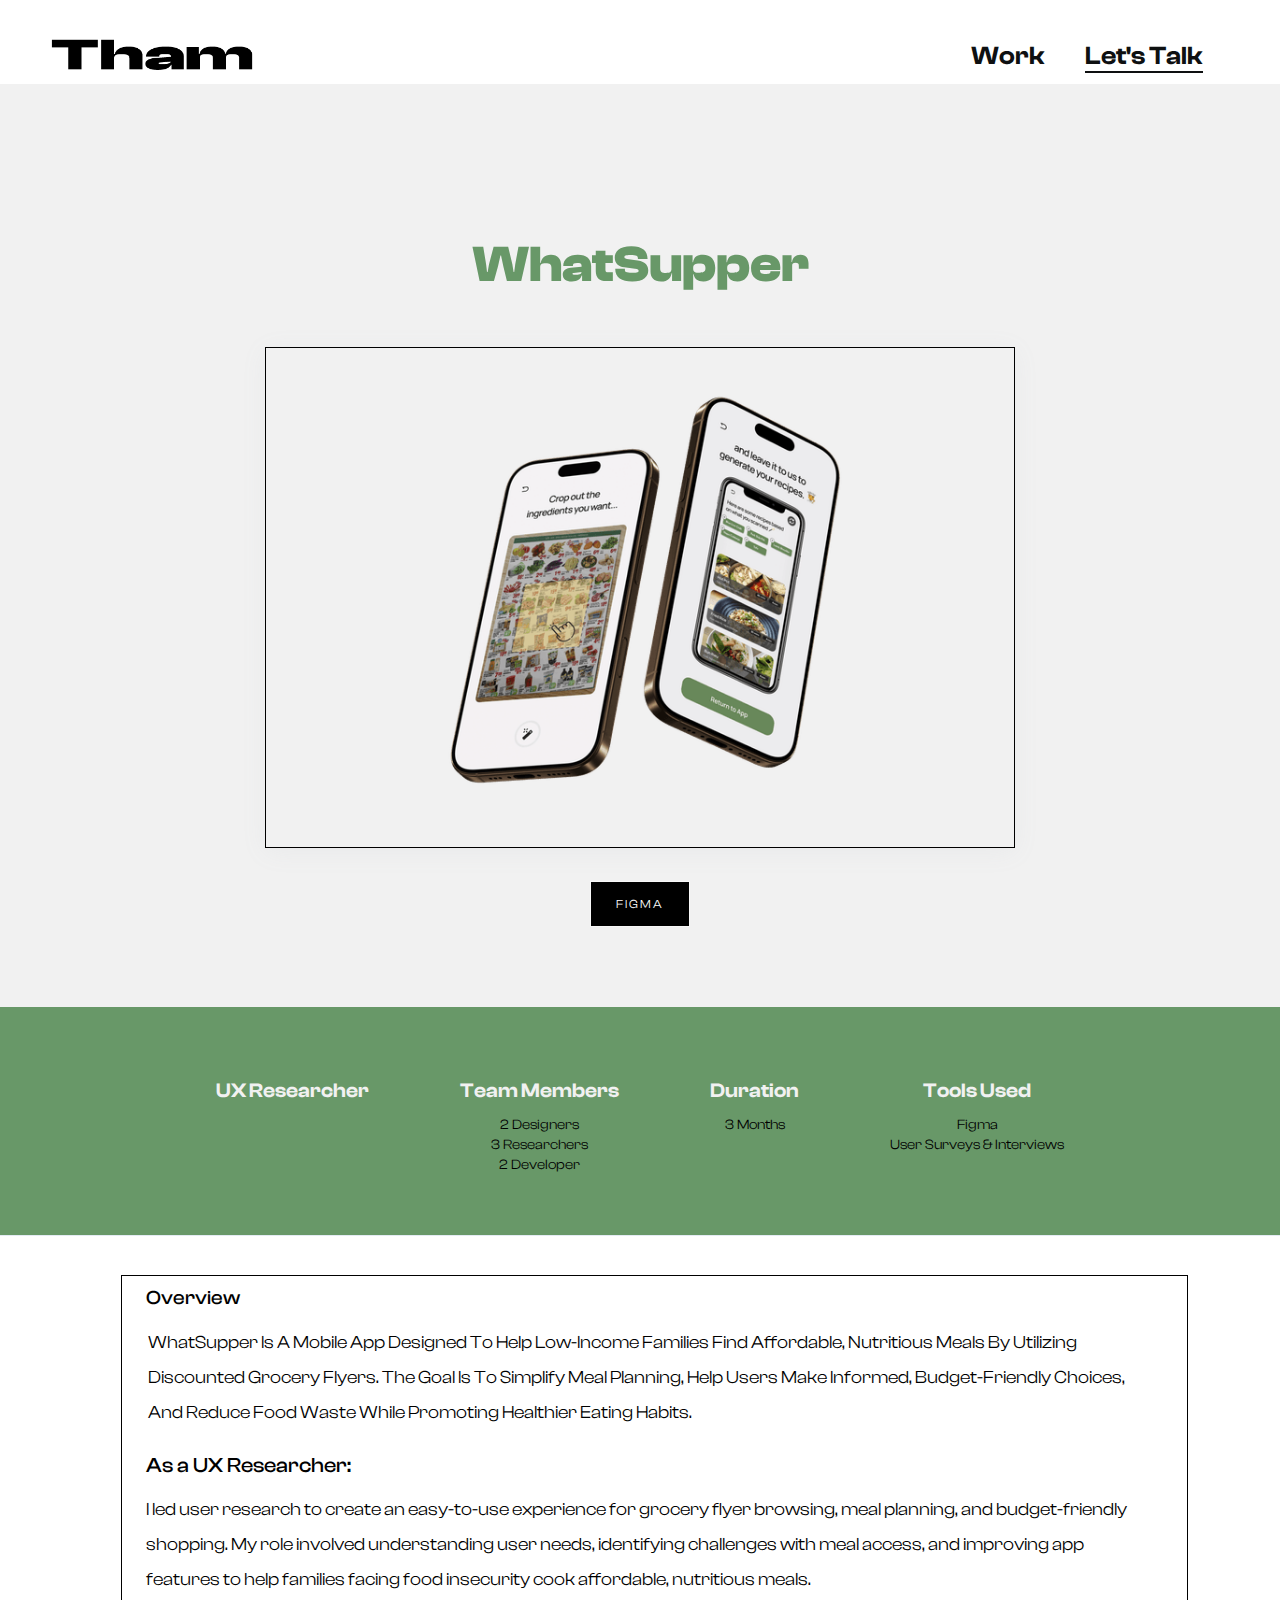
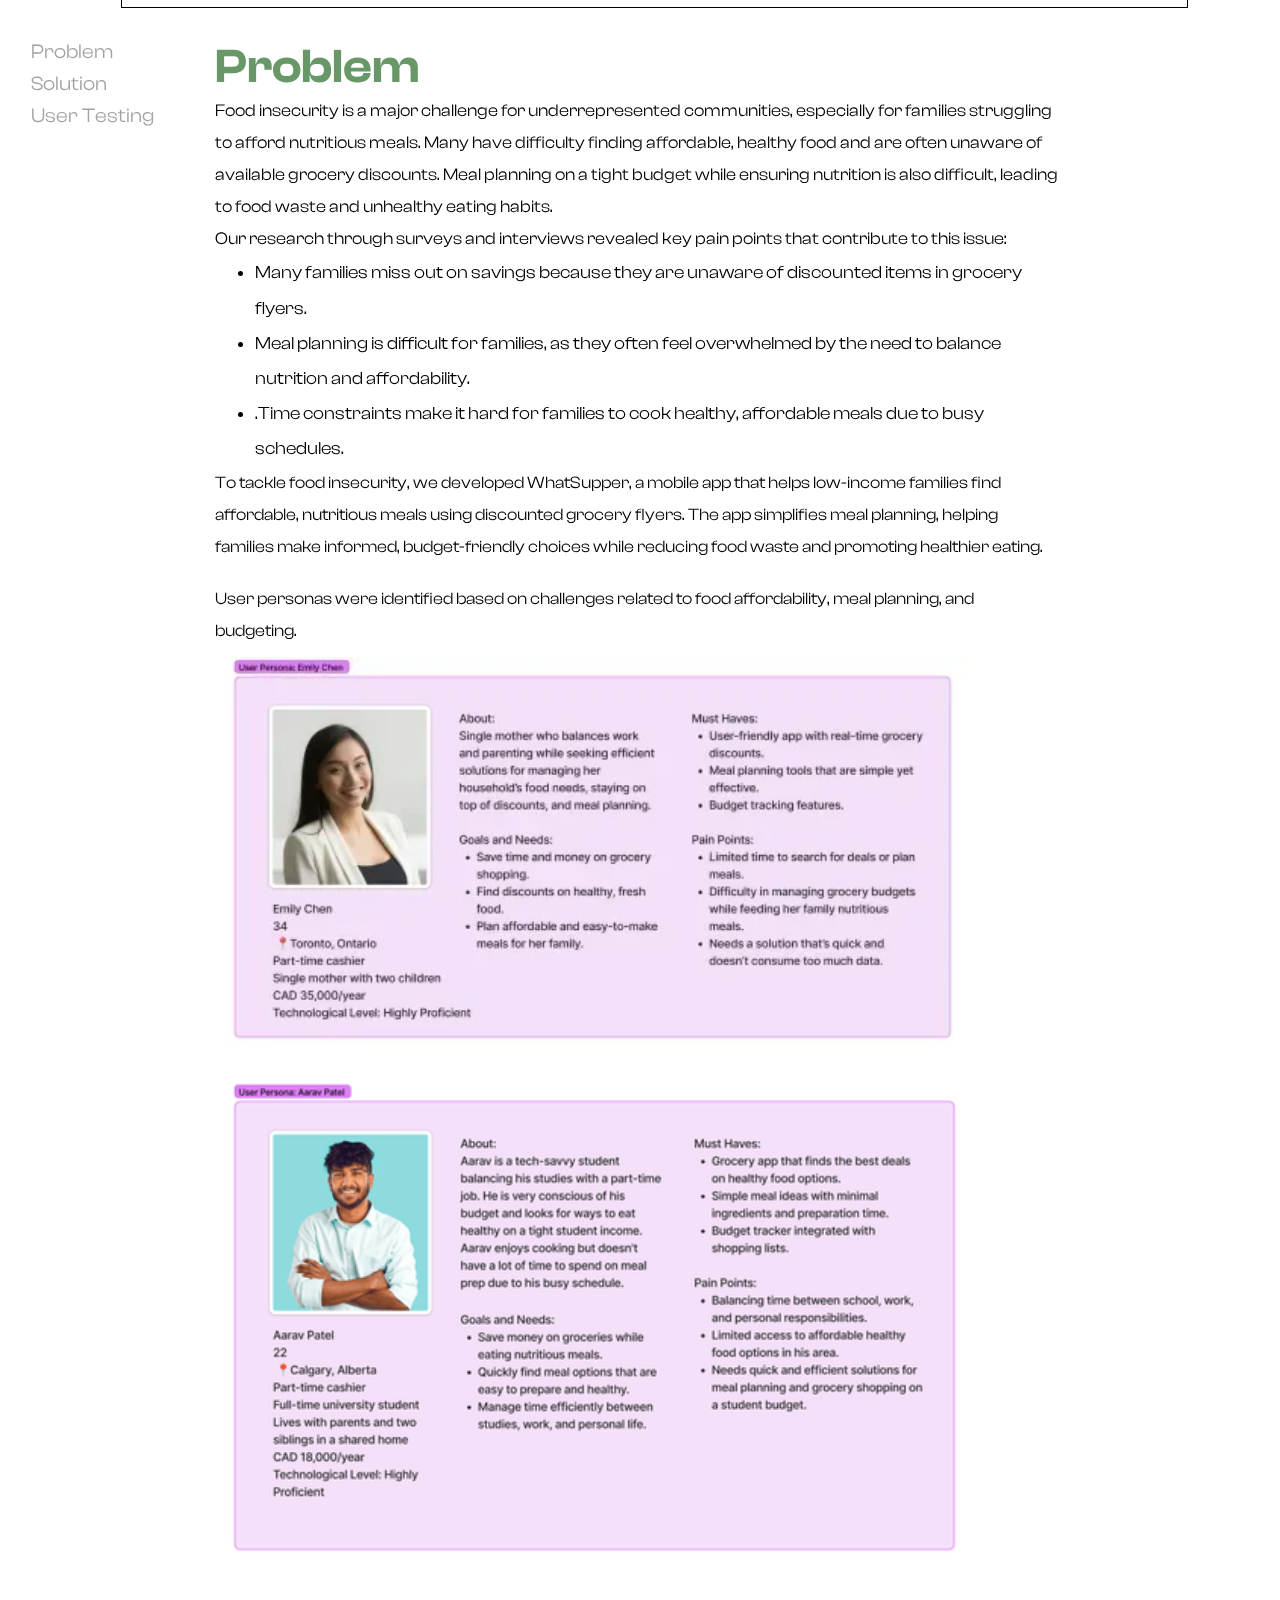
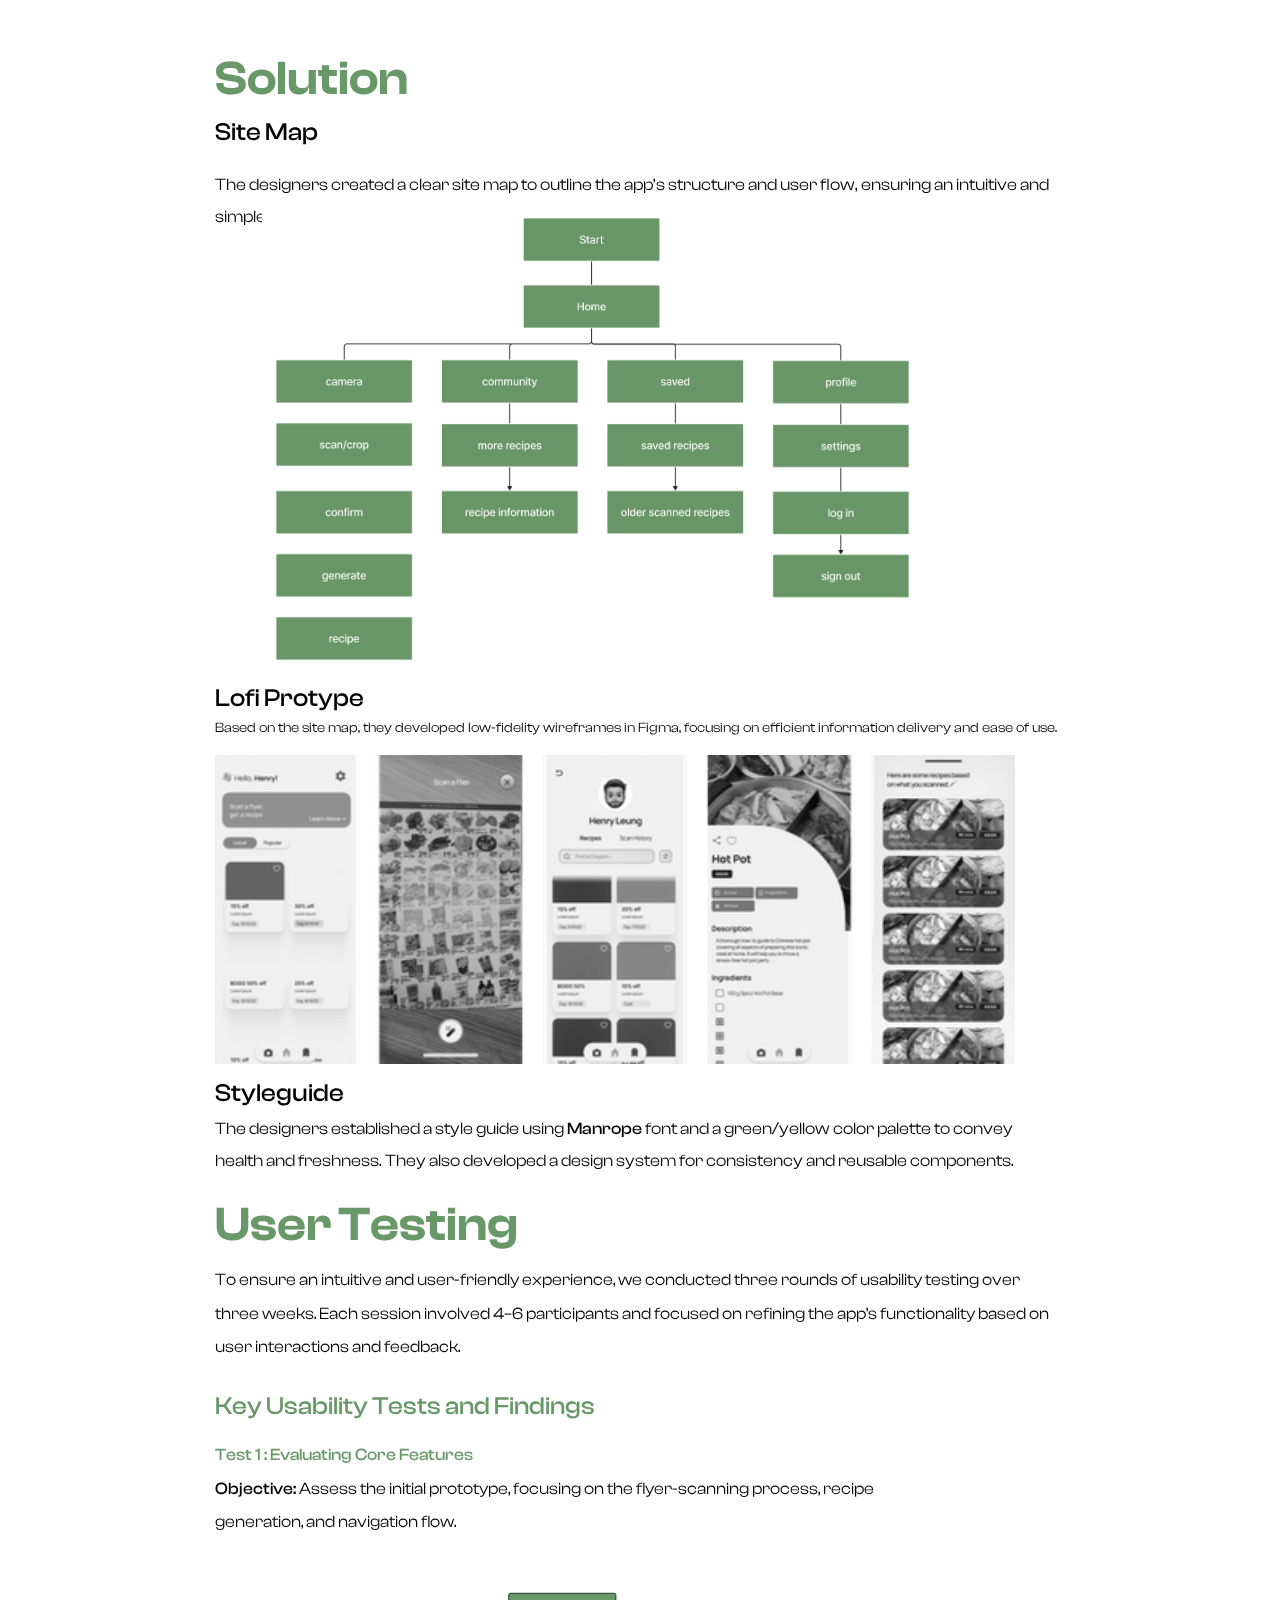
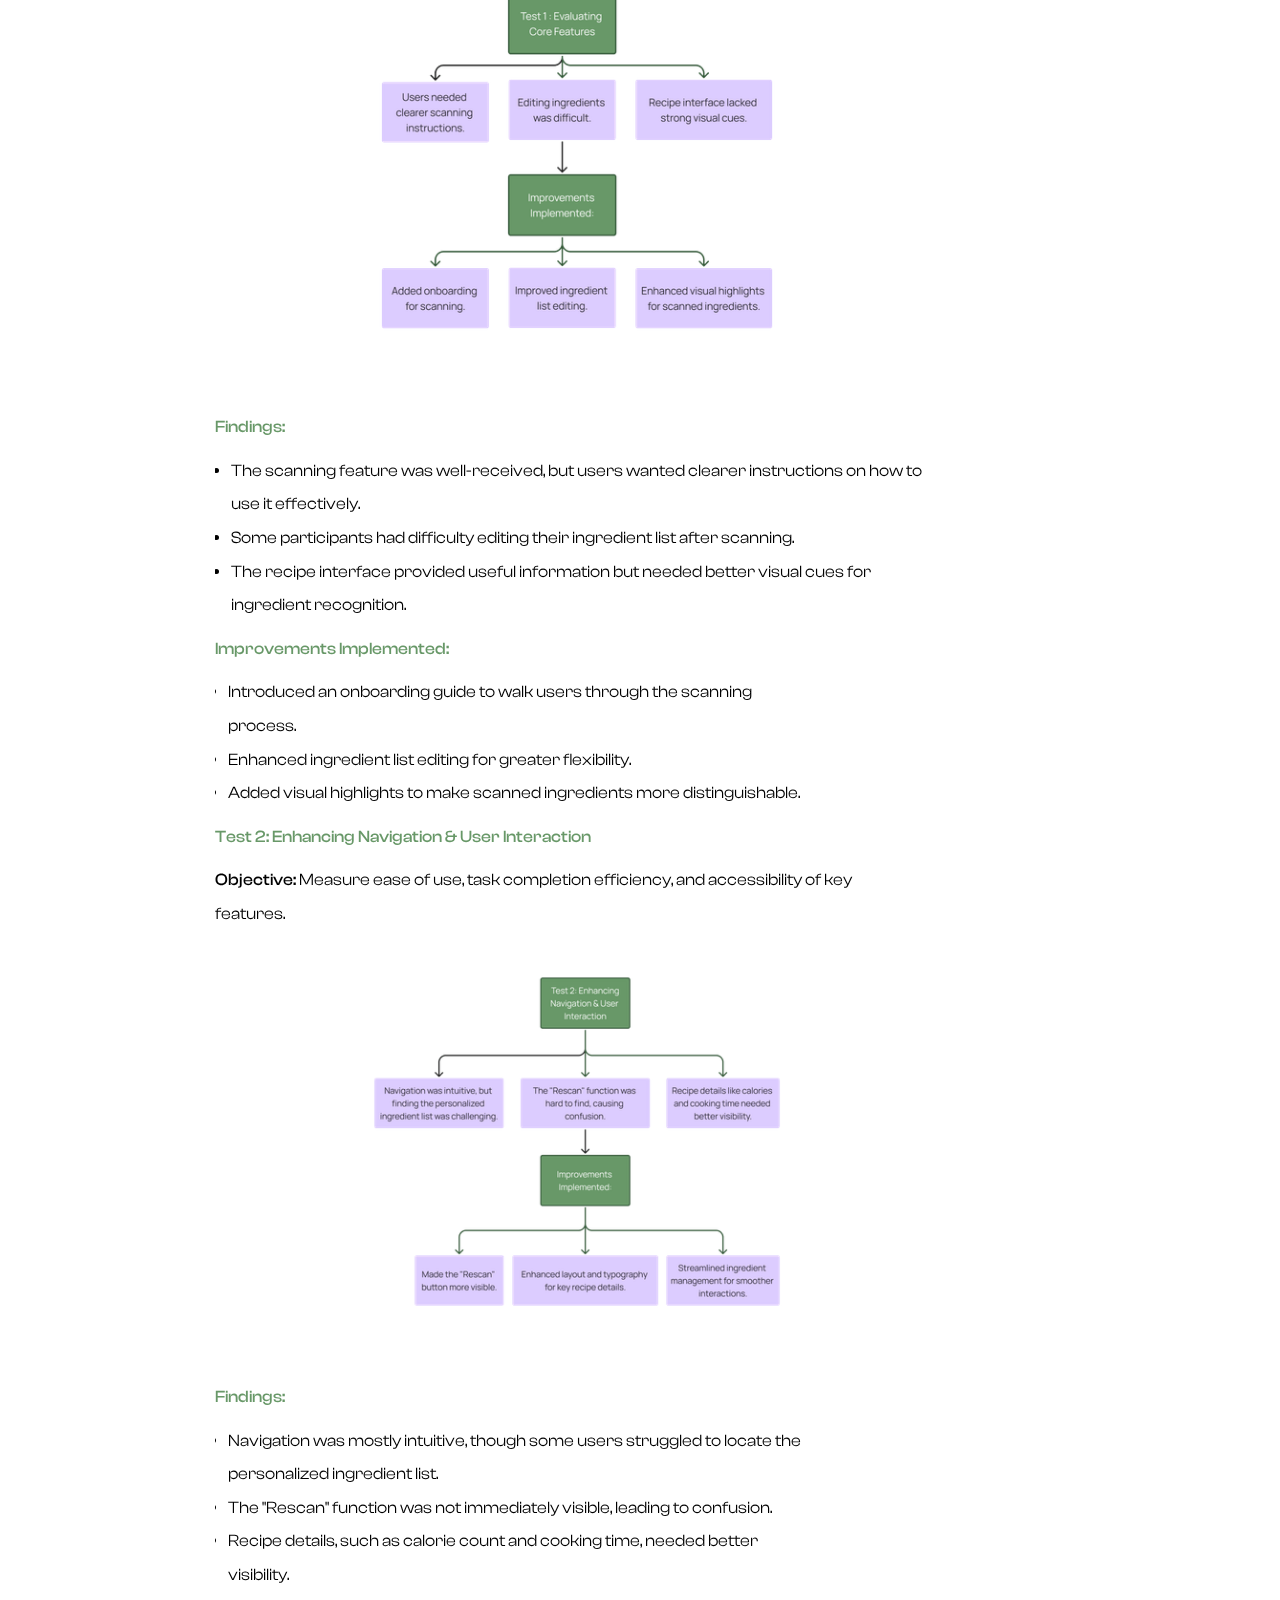
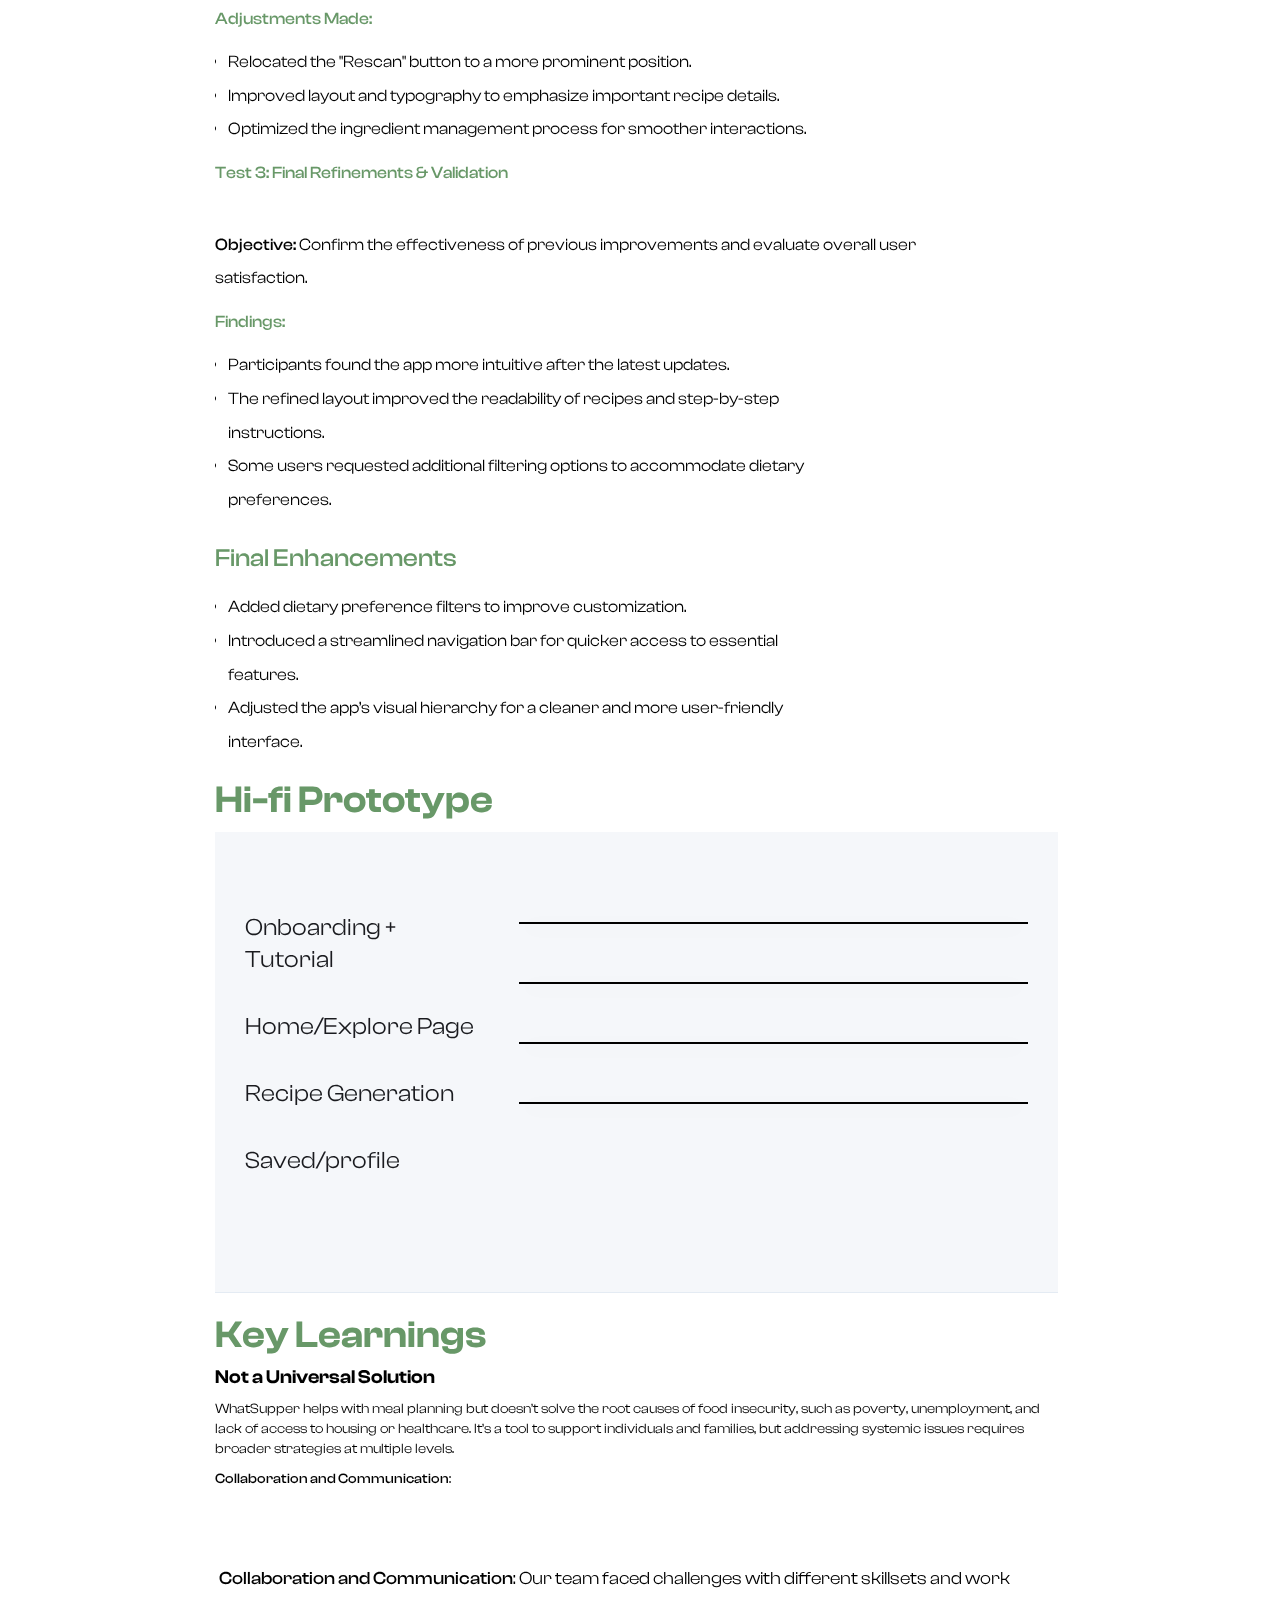
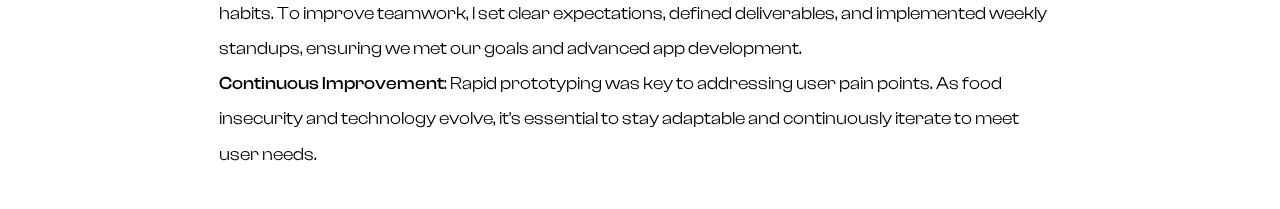
<file: work.html>
<!DOCTYPE html><!--  This site was created in Webflow. https://webflow.com  --><!--  Last Published: Mon Mar 03 2025 11:00:14 GMT+0000 (Coordinated Universal Time)  -->
<html data-wf-page="67a1028c00b654e153086288" data-wf-site="66075409949be0fabb4bc057">
<head>
  <meta charset="utf-8">
  <title>Work</title>
  <meta content="Work" property="og:title">
  <meta content="Work" property="twitter:title">
  <meta content="width=device-width, initial-scale=1" name="viewport">
  <meta content="Webflow" name="generator">
  <link href="css/normalize.css" rel="stylesheet" type="text/css">
  <link href="css/webflow.css" rel="stylesheet" type="text/css">
  <link href="css/thamashas-portfolio.webflow.css" rel="stylesheet" type="text/css">
  <script type="text/javascript">!function(o,c){var n=c.documentElement,t=" w-mod-";n.className+=t+"js",("ontouchstart"in o||o.DocumentTouch&&c instanceof DocumentTouch)&&(n.className+=t+"touch")}(window,document);</script>
  <link href="images/favicon.png" rel="shortcut icon" type="image/x-icon">
  <link href="images/webclip.png" rel="apple-touch-icon">
</head>
<body class="body">
  <header class="navbar-small">
    <div id="w-node-d19d9fc4-e8e2-bfbe-53c2-2a069aea9436-9aea9435" class="navbar-small-left">
      <a href="index.html" class="navbar-logo w-inline-block"><img width="203" height="Auto" alt="" src="images/Asset-72x.webp" loading="eager" class="navbar-logo-image"></a>
    </div>
    <div id="w-node-d19d9fc4-e8e2-bfbe-53c2-2a069aea9439-9aea9435" class="navbar-small-right">
      <nav class="navbar-small-menu">
        <a href="#Work-Section" class="navbar-menu-item w-inline-block">
          <div class="navbar-item-line"></div>
          <div class="navbar-menu-item-text">Work</div>
        </a>
        <a href="#" class="navbar-menu-item w-inline-block">
          <div class="navbar-item-line"></div>
        </a>
      </nav>
      <a href="lets-talk.html" class="button-text w-inline-block">
        <div class="button-text-inner">
          <div class="button-text-text">Let&#x27;s Talk</div>
          <div class="button-text-line"></div>
        </div>
      </a>
    </div>
  </header>
  <header class="header"></header>
  <section class="hero-stack">
    <div class="container-40">
      <div class="hero-wrapper-two">
        <h1 class="heading-50">WhatSupper</h1><img src="images/scene-with-iphone-16-pro-mockups-v1-front-vew.png" loading="lazy" sizes="(max-width: 479px) 94vw, (max-width: 767px) 95vw, (max-width: 991px) 92vw, 750px" srcset="images/scene-with-iphone-16-pro-mockups-v1-front-vew-p-500.png 500w, images/scene-with-iphone-16-pro-mockups-v1-front-vew-p-800.png 800w, images/scene-with-iphone-16-pro-mockups-v1-front-vew-p-1080.png 1080w, images/scene-with-iphone-16-pro-mockups-v1-front-vew-p-1600.png 1600w, images/scene-with-iphone-16-pro-mockups-v1-front-vew-p-2000.png 2000w, images/scene-with-iphone-16-pro-mockups-v1-front-vew-p-2600.png 2600w, images/scene-with-iphone-16-pro-mockups-v1-front-vew-p-3200.png 3200w, images/scene-with-iphone-16-pro-mockups-v1-front-vew.png 5000w" alt="" class="hero-image shadow-two">
        <div class="button">
          <a href="https://www.figma.com/design/XFjynw1kglMZc2yi329LVG/WhatSupper?node-id=1-2&amp;t=IYsSEqKHfkBXxnGz-1" class="button-primary-5 w-button">Figma</a>
        </div>
      </div>
    </div>
  </section>
  <section class="projectoverviewlist">
    <section class="features-metrics">
      <div class="container-40">
        <div class="features-wrapper">
          <div class="features-block">
            <div class="features-title">UX Researcher</div>
          </div>
          <div class="features-block">
            <div class="features-title">Team Members</div>
            <div>2 Designers<br>3 Researchers <br>2 Developer</div>
          </div>
          <div class="features-block">
            <div class="features-title">Duration</div>
            <div>3 Months</div>
          </div>
          <div class="features-block">
            <div class="features-title">Tools Used</div>
            <div>Figma <br>User Surveys &amp; Interviews</div>
          </div>
        </div>
      </div>
    </section>
  </section>
  <section>
    <div class="overview">
      <div class="heading-32 white">Overview</div>
      <div class="body-text-8 textframe-title white courton faded">WhatSupper is a mobile app designed to help low-income families find affordable, nutritious meals by utilizing discounted grocery flyers. The goal is to simplify meal planning, help users make informed, budget-friendly choices, and reduce food waste while promoting healthier eating habits.</div>
      <h1 class="heading-60">As a UX Researcher: </h1>
      <p class="paragraph-18">I led user research to create an easy-to-use experience for grocery flyer browsing, meal planning, and budget-friendly shopping. My role involved understanding user needs, identifying challenges with meal access, and improving app features to help families facing food insecurity cook affordable, nutritious meals.</p>
    </div>
    <section class="section-wrapper section-with-sidebar">
      <div class="div-block-98">
        <div class="sidebar-wrapper">
          <a href="#problem-link" class="sidebar-link">Problem</a>
          <a href="#designProcess-Link" class="sidebar-link">Solution</a>
          <a href="#user-testing-link" class="sidebar-link">User Testing</a>
        </div>
      </div>
      <div id="w-node-da11b986-d6e0-b58e-f128-f0e452647934-53086288" class="w-layout-blockcontainer section-col w-container">
        <div id="problem-link" text-split="" words-slide-from-left="" class="about-client bottom-no-space">
          <div class="heading2 text-algined-left courton">Problem</div>
          <h1 class="heading-49 body-center">Food insecurity is a major challenge for underrepresented communities, especially for families struggling to afford nutritious meals. Many have difficulty finding affordable, healthy food and are often unaware of available grocery discounts. Meal planning on a tight budget while ensuring nutrition is also difficult, leading to food waste and unhealthy eating habits.<br>Our research through surveys and interviews revealed key pain points that contribute to this issue:<br></h1>
          <ul role="list" class="list-6">
            <li>Many families miss out on savings because they are unaware of discounted items in grocery flyers.</li>
            <li>Meal planning is difficult for families, as they often feel overwhelmed by the need to balance nutrition and affordability. </li>
            <li class="list-item-5">.Time constraints make it hard for families to cook healthy, affordable meals due to busy schedules.</li>
          </ul>
          <p class="paragraph-10">To tackle food insecurity, we developed WhatSupper, a mobile app that helps low-income families find affordable, nutritious meals using discounted grocery flyers. The app simplifies meal planning, helping families make informed, budget-friendly choices while reducing food waste and promoting healthier eating.</p>
          <div class="intro-container-5"></div>
          <p class="paragraph-11">User personas were identified based on challenges related to food affordability, meal planning, and budgeting.</p><img width="Auto" height="400" alt="" src="images/Asset-2.webp" loading="lazy" srcset="images/Asset-2-p-500.webp 500w, images/Asset-2-p-800.webp 800w, images/Asset-2-p-1080.webp 1080w, images/Asset-2.webp 1568w" sizes="368.8984375px"><img width="759" sizes="368.8984375px" alt="" src="images/Untitled-6.png" loading="lazy" srcset="images/Untitled-6-p-500.png 500w, images/Untitled-6-p-800.png 800w, images/Untitled-6-p-1080.png 1080w, images/Untitled-6-p-1600.png 1600w, images/Untitled-6-p-2000.png 2000w, images/Untitled-6-p-2600.png 2600w, images/Untitled-6.png 3136w" class="image-46">
          <div class="intro-container-5 bottom-space"></div>
          <div class="heading2 text-algined-left courton">Solution</div>
        </div>
        <div words-slide-from-left="" text-split="" class="about-client top-no-space">
          <h1 class="heading-57">Site Map</h1>
          <div id="designProcess-Link">
            <h1 class="heading-49 body-center space-top"></h1>
            <div words-slide-from-left="" text-split="" class="milestone-section case-studies">
              <p class="paragraph-16">The designers created a clear site map to outline the app’s structure and user flow, ensuring an intuitive and simple experience.</p>
            </div>
            <div class="doulbe-col no-space modified"></div>
            <div class="div-block-99"><img width="661" loading="lazy" alt="" src="images/SiteMap-min.jpg" class="image-40 image-50"></div>
            <div class="mobile space-around full-image side-space"></div>
            <div class="doulbe-col no-space modified"></div>
          </div>
          <div class="lofi-picture">
            <h1 class="heading-58">Lofi Protype</h1>
            <p>Based on the site map, they developed low-fidelity wireframes in Figma, focusing on efficient information delivery and ease of use.</p><img width="800" height="Auto" alt="" src="images/Lofi.png" loading="lazy" srcset="images/Lofi-p-500.png 500w, images/Lofi-p-800.png 800w, images/Lofi-p-1080.png 1080w, images/Lofi-p-1600.png 1600w, images/Lofi-p-2000.png 2000w, images/Lofi.png 2182w" sizes="368.8984375px" class="image-45">
          </div>
          <div class="styleguide">
            <h1 class="heading-59">Styleguide</h1>
            <p class="paragraph-17">The designers established a style guide using <strong class="bold-text-35">Manrope</strong> font and a green/yellow color palette to convey health and freshness. They also developed a design system for consistency and reusable components.</p>
          </div>
          <h1 id="user-testing-link" class="heading-47">User Testing</h1>
          <p class="paragraph-9">To ensure an intuitive and user-friendly experience, we conducted three rounds of usability testing over three weeks. Each session involved 4–6 participants and focused on refining the app’s functionality based on user interactions and feedback.</p>
          <h1 class="heading-46">Key Usability Tests and Findings</h1>
          <div class="text-block-29">Test 1 : Evaluating Core Features</div>
          <p class="paragraph-8"><strong class="bold-text-35">Objective:</strong> Assess the initial prototype, focusing on the flyer-scanning process, recipe generation, and navigation flow.</p><img src="images/Untitled-12.png" loading="lazy" width="601" sizes="368.8984375px" alt="" srcset="images/Untitled-12-p-500.png 500w, images/Untitled-12-p-800.png 800w, images/Untitled-12-p-1080.png 1080w, images/Untitled-12-p-1600.png 1600w, images/Untitled-12-p-2000.png 2000w, images/Untitled-12.png 2788w" class="image-51">
          <p class="paragraph-7">Findings:</p>
          <ul role="list" class="list-5">
            <li>The scanning feature was well-received, but users wanted clearer instructions on how to use it effectively.</li>
            <li>Some participants had difficulty editing their ingredient list after scanning.</li>
            <li>The recipe interface provided useful information but needed better visual cues for ingredient recognition.</li>
          </ul>
          <p class="paragraph-7">Improvements Implemented:</p>
          <ul role="list" class="list-7">
            <li>Introduced an onboarding guide to walk users through the scanning process.</li>
            <li>Enhanced ingredient list editing for greater flexibility.</li>
            <li>Added visual highlights to make scanned ingredients more distinguishable.</li>
          </ul>
          <p class="paragraph-7">Test 2: Enhancing Navigation &amp; User Interaction</p>
          <p class="paragraph-8"><strong class="bold-text-35">Objective:</strong> Measure ease of use, task completion efficiency, and accessibility of key features.</p>
          <div><img src="images/Untitled-13.png" loading="lazy" width="601" sizes="368.8984375px" alt="" srcset="images/Untitled-13-p-500.png 500w, images/Untitled-13-p-800.png 800w, images/Untitled-13-p-1080.png 1080w, images/Untitled-13-p-1600.png 1600w, images/Untitled-13-p-2000.png 2000w, images/Untitled-13-p-2600.png 2600w, images/Untitled-13.png 3360w" class="image-52"></div>
          <p class="paragraph-7">Findings:</p>
          <div>
            <ul role="list" class="list-7">
              <li>Navigation was mostly intuitive, though some users struggled to locate the personalized ingredient list.</li>
              <li>The &quot;Rescan&quot; function was not immediately visible, leading to confusion.</li>
              <li>Recipe details, such as calorie count and cooking time, needed better visibility.</li>
            </ul>
            <p class="paragraph-7">Adjustments Made: </p>
            <ul role="list" class="list-7">
              <li>Relocated the &quot;Rescan&quot; button to a more prominent position.</li>
              <li>Improved layout and typography to emphasize important recipe details.</li>
              <li>Optimized the ingredient management process for smoother interactions.</li>
            </ul>
            <div class="text-block-29">Test 3: Final Refinements &amp; Validation</div>
            <div><img src="images/Untitled-14.png" loading="lazy" width="601" sizes="368.8984375px" alt="" srcset="images/Untitled-14-p-500.png 500w, images/Untitled-14-p-800.png 800w, images/Untitled-14-p-1080.png 1080w, images/Untitled-14-p-1600.png 1600w, images/Untitled-14-p-2000.png 2000w, images/Untitled-14-p-2600.png 2600w, images/Untitled-14.png 3360w" class="image-53"></div>
            <p class="paragraph-8"><strong class="bold-text-35">Objective:</strong> Confirm the effectiveness of previous improvements and evaluate overall user satisfaction.</p>
            <p class="paragraph-7">Findings:</p>
            <ul role="list" class="list-7">
              <li>Participants found the app more intuitive after the latest updates.</li>
              <li>The refined layout improved the readability of recipes and step-by-step instructions.</li>
              <li>Some users requested additional filtering options to accommodate dietary preferences.</li>
            </ul>
            <h1 class="heading-46">Final Enhancements</h1>
            <ul role="list" class="list-7">
              <li>Added dietary preference filters to improve customization.</li>
              <li>Introduced a streamlined navigation bar for quicker access to essential features.</li>
              <li>Adjusted the app’s visual hierarchy for a cleaner and more user-friendly interface.</li>
            </ul>
            <h1 class="heading-51">Hi-fi Prototype</h1>
            <div>
              <section class="gallery-scroll-3">
                <div class="container-43">
                  <div class="gallery-wrapper-5">
                    <div id="w-node-e202f0a0-3f66-a5a8-6e00-f099bf154209-53086288" class="gallery-sticky-3">
                      <a href="#onboarding" class="gallery-link-4">Onboarding + Tutorial<br></a>
                      <a href="#home" class="gallery-link-4">Home/Explore Page<br></a>
                      <a href="#recipe" class="gallery-link-4">Recipe Generation<br></a>
                      <a href="#saved" class="gallery-link-4">Saved/profile<br></a>
                    </div>
                    <div id="w-node-e202f0a0-3f66-a5a8-6e00-f099bf154219-53086288" class="gallery-grid-5">
                      <div id="virtual-booths" class="gallery-image-wrapper-4 w-node-e202f0a0-3f66-a5a8-6e00-f099bf15421a-53086288"><img src="images/1.webp" loading="lazy" sizes="(max-width: 479px) 338.8984375px, (max-width: 767px) 149.453125px, (max-width: 991px) 127.6015625px, 43.796875px" srcset="images/1-p-500.webp 500w, images/1-p-800.webp 800w, images/1-p-1080.webp 1080w, images/1-p-1600.webp 1600w, images/1-p-2000.webp 2000w, images/1.webp 2368w" alt="" id="onboarding" class="gallery-image-12 shadow-two w-node-e202f0a0-3f66-a5a8-6e00-f099bf15421b-53086288"></div>
                      <div id="access-dash" class="gallery-image-wrapper-4 w-node-e202f0a0-3f66-a5a8-6e00-f099bf15421e-53086288"><img src="images/2.webp" loading="lazy" sizes="(max-width: 479px) 338.8984375px, (max-width: 767px) 149.453125px, (max-width: 991px) 127.6015625px, 43.796875px" srcset="images/2-p-500.webp 500w, images/2-p-800.webp 800w, images/2-p-1080.webp 1080w, images/2-p-1600.webp 1600w, images/2-p-2000.webp 2000w, images/2.webp 2368w" alt="" id="home" class="gallery-image-12 shadow-two w-node-e202f0a0-3f66-a5a8-6e00-f099bf15421f-53086288"></div>
                      <div id="lead-retrieval" class="gallery-image-wrapper-4 w-node-e202f0a0-3f66-a5a8-6e00-f099bf154222-53086288"><img src="images/3.webp" loading="lazy" sizes="(max-width: 479px) 338.8984375px, (max-width: 767px) 149.453125px, (max-width: 991px) 127.6015625px, 43.796875px" srcset="images/3-p-500.webp 500w, images/3-p-800.webp 800w, images/3-p-1080.webp 1080w, images/3-p-1600.webp 1600w, images/3-p-2000.webp 2000w, images/3.webp 2368w" alt="" id="recipe" class="gallery-image-12 shadow-two w-node-e202f0a0-3f66-a5a8-6e00-f099bf154223-53086288"></div>
                      <div id="lead-scoring" class="gallery-image-wrapper-4 w-node-e202f0a0-3f66-a5a8-6e00-f099bf154226-53086288"><img src="images/4.webp" loading="lazy" sizes="(max-width: 479px) 338.8984375px, (max-width: 767px) 149.453125px, (max-width: 991px) 127.6015625px, 43.796875px" srcset="images/4-p-500.webp 500w, images/4-p-800.webp 800w, images/4-p-1080.webp 1080w, images/4-p-1600.webp 1600w, images/4-p-2000.webp 2000w, images/4.webp 2368w" alt="" id="saved" class="gallery-image-12 shadow-two w-node-e202f0a0-3f66-a5a8-6e00-f099bf154227-53086288"></div>
                    </div>
                  </div>
                </div>
              </section>
            </div>
            <h1 class="heading-65">Key Learnings</h1>
            <p><strong class="bold-text-43">Not a Universal Solution</strong></p>
            <p> WhatSupper helps with meal planning but doesn’t solve the root causes of food insecurity, such as poverty, unemployment, and lack of access to housing or healthcare. It’s a tool to support individuals and families, but addressing systemic issues requires broader strategies at multiple levels. </p>
            <p><strong class="bold-text-42">Collaboration and Communication</strong>:</p>
            <div id="learningsLink" text-split="" words-slide-from-left="" class="milestone-section case-studies white-bg space-top"></div>
          </div>
        </div>
        <div class="text-block-27"><br>‍<strong class="bold-text-42">Collaboration and Communication</strong>: Our team faced challenges with different skillsets and work habits. To improve teamwork, I set clear expectations, defined deliverables, and implemented weekly standups, ensuring we met our goals and advanced app development.<br>‍<strong class="bold-text-44">Continuous Improvement</strong>: Rapid prototyping was key to addressing user pain points. As food insecurity and technology evolve, it&#x27;s essential to stay adaptable and continuously iterate to meet user needs.</div>
      </div>
    </section>
  </section>
  <div class="websitecontent-2 text-above-img"></div>
  <script src="https://d3e54v103j8qbb.cloudfront.net/js/jquery-3.5.1.min.dc5e7f18c8.js?site=66075409949be0fabb4bc057" type="text/javascript" integrity="sha256-9/aliU8dGd2tb6OSsuzixeV4y/faTqgFtohetphbbj0=" crossorigin="anonymous"></script>
  <script src="js/webflow.js" type="text/javascript"></script>
</body>
</html>
</file>
<file: css/webflow.css>
@font-face {
  font-family: 'webflow-icons';
  src: url("[data-uri]") format('truetype');
  font-weight: normal;
  font-style: normal;
}
[class^="w-icon-"],
[class*=" w-icon-"] {
  /* use !important to prevent issues with browser extensions that change fonts */
  font-family: 'webflow-icons' !important;
  speak: none;
  font-style: normal;
  font-weight: normal;
  font-variant: normal;
  text-transform: none;
  line-height: 1;
  /* Better Font Rendering =========== */
  -webkit-font-smoothing: antialiased;
  -moz-osx-font-smoothing: grayscale;
}
.w-icon-slider-right:before {
  content: "\e600";
}
.w-icon-slider-left:before {
  content: "\e601";
}
.w-icon-nav-menu:before {
  content: "\e602";
}
.w-icon-arrow-down:before,
.w-icon-dropdown-toggle:before {
  content: "\e603";
}
.w-icon-file-upload-remove:before {
  content: "\e900";
}
.w-icon-file-upload-icon:before {
  content: "\e903";
}
* {
  -webkit-box-sizing: border-box;
  -moz-box-sizing: border-box;
  box-sizing: border-box;
}
html {
  height: 100%;
}
body {
  margin: 0;
  min-height: 100%;
  background-color: #fff;
  font-family: Arial, sans-serif;
  font-size: 14px;
  line-height: 20px;
  color: #333;
}
img {
  max-width: 100%;
  vertical-align: middle;
  display: inline-block;
}
html.w-mod-touch * {
  background-attachment: scroll !important;
}
.w-block {
  display: block;
}
.w-inline-block {
  max-width: 100%;
  display: inline-block;
}
.w-clearfix:before,
.w-clearfix:after {
  content: " ";
  display: table;
  grid-column-start: 1;
  grid-row-start: 1;
  grid-column-end: 2;
  grid-row-end: 2;
}
.w-clearfix:after {
  clear: both;
}
.w-hidden {
  display: none;
}
.w-button {
  display: inline-block;
  padding: 9px 15px;
  background-color: #3898EC;
  color: white;
  border: 0;
  line-height: inherit;
  text-decoration: none;
  cursor: pointer;
  border-radius: 0;
}
input.w-button {
  -webkit-appearance: button;
}
html[data-w-dynpage] [data-w-cloak] {
  color: transparent !important;
}
.w-code-block {
  margin: unset;
}
pre.w-code-block code {
  all: inherit;
}
.w-optimization {
  display: contents;
}
.w-webflow-badge,
.w-webflow-badge > img {
  box-sizing: unset;
  width: unset;
  height: unset;
  max-height: unset;
  max-width: unset;
  min-height: unset;
  min-width: unset;
  margin: unset;
  padding: unset;
  float: unset;
  clear: unset;
  border: unset;
  border-radius: unset;
  background: unset;
  background-image: unset;
  background-position: unset;
  background-size: unset;
  background-repeat: unset;
  background-origin: unset;
  background-clip: unset;
  background-attachment: unset;
  background-color: unset;
  box-shadow: unset;
  transform: unset;
  transition: unset;
  direction: unset;
  font-family: unset;
  font-weight: unset;
  color: unset;
  font-size: unset;
  line-height: unset;
  font-style: unset;
  font-variant: unset;
  text-align: unset;
  letter-spacing: unset;
  text-decoration: unset;
  text-indent: unset;
  text-transform: unset;
  list-style-type: unset;
  text-shadow: unset;
  vertical-align: unset;
  cursor: unset;
  white-space: unset;
  word-break: unset;
  word-spacing: unset;
  word-wrap: unset;
}
.w-webflow-badge {
  position: fixed !important;
  display: inline-block !important;
  visibility: visible !important;
  opacity: 1 !important;
  z-index: 2147483647 !important;
  top: auto !important;
  right: 12px !important;
  bottom: 12px !important;
  left: auto !important;
  color: #aaadb0 !important;
  background-color: #fff !important;
  border-radius: 3px !important;
  padding: 6px !important;
  font-size: 12px !important;
  line-height: 14px !important;
  text-decoration: none !important;
  transform: none !important;
  margin: 0 !important;
  width: auto !important;
  height: auto !important;
  overflow: unset !important;
  white-space: nowrap;
  box-shadow: 0 0 0 1px rgba(0, 0, 0, 0.1), 0px 1px 3px rgba(0, 0, 0, 0.1);
  cursor: pointer;
}
.w-webflow-badge > img {
  position: unset;
  display: inline-block !important;
  visibility: unset !important;
  opacity: 1 !important;
  vertical-align: middle !important;
}
h1,
h2,
h3,
h4,
h5,
h6 {
  font-weight: bold;
  margin-bottom: 10px;
}
h1 {
  font-size: 38px;
  line-height: 44px;
  margin-top: 20px;
}
h2 {
  font-size: 32px;
  line-height: 36px;
  margin-top: 20px;
}
h3 {
  font-size: 24px;
  line-height: 30px;
  margin-top: 20px;
}
h4 {
  font-size: 18px;
  line-height: 24px;
  margin-top: 10px;
}
h5 {
  font-size: 14px;
  line-height: 20px;
  margin-top: 10px;
}
h6 {
  font-size: 12px;
  line-height: 18px;
  margin-top: 10px;
}
p {
  margin-top: 0;
  margin-bottom: 10px;
}
blockquote {
  margin: 0 0 10px 0;
  padding: 10px 20px;
  border-left: 5px solid #E2E2E2;
  font-size: 18px;
  line-height: 22px;
}
figure {
  margin: 0;
  margin-bottom: 10px;
}
figcaption {
  margin-top: 5px;
  text-align: center;
}
ul,
ol {
  margin-top: 0px;
  margin-bottom: 10px;
  padding-left: 40px;
}
.w-list-unstyled {
  padding-left: 0;
  list-style: none;
}
.w-embed:before,
.w-embed:after {
  content: " ";
  display: table;
  grid-column-start: 1;
  grid-row-start: 1;
  grid-column-end: 2;
  grid-row-end: 2;
}
.w-embed:after {
  clear: both;
}
.w-video {
  width: 100%;
  position: relative;
  padding: 0;
}
.w-video iframe,
.w-video object,
.w-video embed {
  position: absolute;
  top: 0;
  left: 0;
  width: 100%;
  height: 100%;
  border: none;
}
fieldset {
  padding: 0;
  margin: 0;
  border: 0;
}
button,
[type='button'],
[type='reset'] {
  border: 0;
  cursor: pointer;
  -webkit-appearance: button;
}
.w-form {
  margin: 0 0 15px;
}
.w-form-done {
  display: none;
  padding: 20px;
  text-align: center;
  background-color: #dddddd;
}
.w-form-fail {
  display: none;
  margin-top: 10px;
  padding: 10px;
  background-color: #ffdede;
}
label {
  display: block;
  margin-bottom: 5px;
  font-weight: bold;
}
.w-input,
.w-select {
  display: block;
  width: 100%;
  height: 38px;
  padding: 8px 12px;
  margin-bottom: 10px;
  font-size: 14px;
  line-height: 1.42857143;
  color: #333333;
  vertical-align: middle;
  background-color: #ffffff;
  border: 1px solid #cccccc;
}
.w-input::placeholder,
.w-select::placeholder {
  color: #999;
}
.w-input:focus,
.w-select:focus {
  border-color: #3898EC;
  outline: 0;
}
.w-input[disabled],
.w-select[disabled],
.w-input[readonly],
.w-select[readonly],
fieldset[disabled] .w-input,
fieldset[disabled] .w-select {
  cursor: not-allowed;
}
.w-input[disabled]:not(.w-input-disabled),
.w-select[disabled]:not(.w-input-disabled),
.w-input[readonly],
.w-select[readonly],
fieldset[disabled]:not(.w-input-disabled) .w-input,
fieldset[disabled]:not(.w-input-disabled) .w-select {
  background-color: #eeeeee;
}
textarea.w-input,
textarea.w-select {
  height: auto;
}
.w-select {
  background-color: #f3f3f3;
}
.w-select[multiple] {
  height: auto;
}
.w-form-label {
  display: inline-block;
  cursor: pointer;
  font-weight: normal;
  margin-bottom: 0px;
}
.w-radio {
  display: block;
  margin-bottom: 5px;
  padding-left: 20px;
}
.w-radio:before,
.w-radio:after {
  content: " ";
  display: table;
  grid-column-start: 1;
  grid-row-start: 1;
  grid-column-end: 2;
  grid-row-end: 2;
}
.w-radio:after {
  clear: both;
}
.w-radio-input {
  margin: 4px 0 0;
  line-height: normal;
  float: left;
  margin-left: -20px;
}
.w-radio-input {
  margin-top: 3px;
}
.w-file-upload {
  display: block;
  margin-bottom: 10px;
}
.w-file-upload-input {
  width: 0.1px;
  height: 0.1px;
  opacity: 0;
  overflow: hidden;
  position: absolute;
  z-index: -100;
}
.w-file-upload-default,
.w-file-upload-uploading,
.w-file-upload-success {
  display: inline-block;
  color: #333333;
}
.w-file-upload-error {
  display: block;
  margin-top: 10px;
}
.w-file-upload-default.w-hidden,
.w-file-upload-uploading.w-hidden,
.w-file-upload-error.w-hidden,
.w-file-upload-success.w-hidden {
  display: none;
}
.w-file-upload-uploading-btn {
  display: flex;
  font-size: 14px;
  font-weight: normal;
  cursor: pointer;
  margin: 0;
  padding: 8px 12px;
  border: 1px solid #cccccc;
  background-color: #fafafa;
}
.w-file-upload-file {
  display: flex;
  flex-grow: 1;
  justify-content: space-between;
  margin: 0;
  padding: 8px 9px 8px 11px;
  border: 1px solid #cccccc;
  background-color: #fafafa;
}
.w-file-upload-file-name {
  font-size: 14px;
  font-weight: normal;
  display: block;
}
.w-file-remove-link {
  margin-top: 3px;
  margin-left: 10px;
  width: auto;
  height: auto;
  padding: 3px;
  display: block;
  cursor: pointer;
}
.w-icon-file-upload-remove {
  margin: auto;
  font-size: 10px;
}
.w-file-upload-error-msg {
  display: inline-block;
  color: #ea384c;
  padding: 2px 0;
}
.w-file-upload-info {
  display: inline-block;
  line-height: 38px;
  padding: 0 12px;
}
.w-file-upload-label {
  display: inline-block;
  font-size: 14px;
  font-weight: normal;
  cursor: pointer;
  margin: 0;
  padding: 8px 12px;
  border: 1px solid #cccccc;
  background-color: #fafafa;
}
.w-icon-file-upload-icon,
.w-icon-file-upload-uploading {
  display: inline-block;
  margin-right: 8px;
  width: 20px;
}
.w-icon-file-upload-uploading {
  height: 20px;
}
.w-container {
  margin-left: auto;
  margin-right: auto;
  max-width: 940px;
}
.w-container:before,
.w-container:after {
  content: " ";
  display: table;
  grid-column-start: 1;
  grid-row-start: 1;
  grid-column-end: 2;
  grid-row-end: 2;
}
.w-container:after {
  clear: both;
}
.w-container .w-row {
  margin-left: -10px;
  margin-right: -10px;
}
.w-row:before,
.w-row:after {
  content: " ";
  display: table;
  grid-column-start: 1;
  grid-row-start: 1;
  grid-column-end: 2;
  grid-row-end: 2;
}
.w-row:after {
  clear: both;
}
.w-row .w-row {
  margin-left: 0;
  margin-right: 0;
}
.w-col {
  position: relative;
  float: left;
  width: 100%;
  min-height: 1px;
  padding-left: 10px;
  padding-right: 10px;
}
.w-col .w-col {
  padding-left: 0;
  padding-right: 0;
}
.w-col-1 {
  width: 8.33333333%;
}
.w-col-2 {
  width: 16.66666667%;
}
.w-col-3 {
  width: 25%;
}
.w-col-4 {
  width: 33.33333333%;
}
.w-col-5 {
  width: 41.66666667%;
}
.w-col-6 {
  width: 50%;
}
.w-col-7 {
  width: 58.33333333%;
}
.w-col-8 {
  width: 66.66666667%;
}
.w-col-9 {
  width: 75%;
}
.w-col-10 {
  width: 83.33333333%;
}
.w-col-11 {
  width: 91.66666667%;
}
.w-col-12 {
  width: 100%;
}
.w-hidden-main {
  display: none !important;
}
@media screen and (max-width: 991px) {
  .w-container {
    max-width: 728px;
  }
  .w-hidden-main {
    display: inherit !important;
  }
  .w-hidden-medium {
    display: none !important;
  }
  .w-col-medium-1 {
    width: 8.33333333%;
  }
  .w-col-medium-2 {
    width: 16.66666667%;
  }
  .w-col-medium-3 {
    width: 25%;
  }
  .w-col-medium-4 {
    width: 33.33333333%;
  }
  .w-col-medium-5 {
    width: 41.66666667%;
  }
  .w-col-medium-6 {
    width: 50%;
  }
  .w-col-medium-7 {
    width: 58.33333333%;
  }
  .w-col-medium-8 {
    width: 66.66666667%;
  }
  .w-col-medium-9 {
    width: 75%;
  }
  .w-col-medium-10 {
    width: 83.33333333%;
  }
  .w-col-medium-11 {
    width: 91.66666667%;
  }
  .w-col-medium-12 {
    width: 100%;
  }
  .w-col-stack {
    width: 100%;
    left: auto;
    right: auto;
  }
}
@media screen and (max-width: 767px) {
  .w-hidden-main {
    display: inherit !important;
  }
  .w-hidden-medium {
    display: inherit !important;
  }
  .w-hidden-small {
    display: none !important;
  }
  .w-row,
  .w-container .w-row {
    margin-left: 0;
    margin-right: 0;
  }
  .w-col {
    width: 100%;
    left: auto;
    right: auto;
  }
  .w-col-small-1 {
    width: 8.33333333%;
  }
  .w-col-small-2 {
    width: 16.66666667%;
  }
  .w-col-small-3 {
    width: 25%;
  }
  .w-col-small-4 {
    width: 33.33333333%;
  }
  .w-col-small-5 {
    width: 41.66666667%;
  }
  .w-col-small-6 {
    width: 50%;
  }
  .w-col-small-7 {
    width: 58.33333333%;
  }
  .w-col-small-8 {
    width: 66.66666667%;
  }
  .w-col-small-9 {
    width: 75%;
  }
  .w-col-small-10 {
    width: 83.33333333%;
  }
  .w-col-small-11 {
    width: 91.66666667%;
  }
  .w-col-small-12 {
    width: 100%;
  }
}
@media screen and (max-width: 479px) {
  .w-container {
    max-width: none;
  }
  .w-hidden-main {
    display: inherit !important;
  }
  .w-hidden-medium {
    display: inherit !important;
  }
  .w-hidden-small {
    display: inherit !important;
  }
  .w-hidden-tiny {
    display: none !important;
  }
  .w-col {
    width: 100%;
  }
  .w-col-tiny-1 {
    width: 8.33333333%;
  }
  .w-col-tiny-2 {
    width: 16.66666667%;
  }
  .w-col-tiny-3 {
    width: 25%;
  }
  .w-col-tiny-4 {
    width: 33.33333333%;
  }
  .w-col-tiny-5 {
    width: 41.66666667%;
  }
  .w-col-tiny-6 {
    width: 50%;
  }
  .w-col-tiny-7 {
    width: 58.33333333%;
  }
  .w-col-tiny-8 {
    width: 66.66666667%;
  }
  .w-col-tiny-9 {
    width: 75%;
  }
  .w-col-tiny-10 {
    width: 83.33333333%;
  }
  .w-col-tiny-11 {
    width: 91.66666667%;
  }
  .w-col-tiny-12 {
    width: 100%;
  }
}
.w-widget {
  position: relative;
}
.w-widget-map {
  width: 100%;
  height: 400px;
}
.w-widget-map label {
  width: auto;
  display: inline;
}
.w-widget-map img {
  max-width: inherit;
}
.w-widget-map .gm-style-iw {
  text-align: center;
}
.w-widget-map .gm-style-iw > button {
  display: none !important;
}
.w-widget-twitter {
  overflow: hidden;
}
.w-widget-twitter-count-shim {
  display: inline-block;
  vertical-align: top;
  position: relative;
  width: 28px;
  height: 20px;
  text-align: center;
  background: white;
  border: #758696 solid 1px;
  border-radius: 3px;
}
.w-widget-twitter-count-shim * {
  pointer-events: none;
  user-select: none;
}
.w-widget-twitter-count-shim .w-widget-twitter-count-inner {
  position: relative;
  font-size: 15px;
  line-height: 12px;
  text-align: center;
  color: #999;
  font-family: serif;
}
.w-widget-twitter-count-shim .w-widget-twitter-count-clear {
  position: relative;
  display: block;
}
.w-widget-twitter-count-shim.w--large {
  width: 36px;
  height: 28px;
}
.w-widget-twitter-count-shim.w--large .w-widget-twitter-count-inner {
  font-size: 18px;
  line-height: 18px;
}
.w-widget-twitter-count-shim:not(.w--vertical) {
  margin-left: 5px;
  margin-right: 8px;
}
.w-widget-twitter-count-shim:not(.w--vertical).w--large {
  margin-left: 6px;
}
.w-widget-twitter-count-shim:not(.w--vertical):before,
.w-widget-twitter-count-shim:not(.w--vertical):after {
  top: 50%;
  left: 0;
  border: solid transparent;
  content: ' ';
  height: 0;
  width: 0;
  position: absolute;
  pointer-events: none;
}
.w-widget-twitter-count-shim:not(.w--vertical):before {
  border-color: rgba(117, 134, 150, 0);
  border-right-color: #5d6c7b;
  border-width: 4px;
  margin-left: -9px;
  margin-top: -4px;
}
.w-widget-twitter-count-shim:not(.w--vertical).w--large:before {
  border-width: 5px;
  margin-left: -10px;
  margin-top: -5px;
}
.w-widget-twitter-count-shim:not(.w--vertical):after {
  border-color: rgba(255, 255, 255, 0);
  border-right-color: white;
  border-width: 4px;
  margin-left: -8px;
  margin-top: -4px;
}
.w-widget-twitter-count-shim:not(.w--vertical).w--large:after {
  border-width: 5px;
  margin-left: -9px;
  margin-top: -5px;
}
.w-widget-twitter-count-shim.w--vertical {
  width: 61px;
  height: 33px;
  margin-bottom: 8px;
}
.w-widget-twitter-count-shim.w--vertical:before,
.w-widget-twitter-count-shim.w--vertical:after {
  top: 100%;
  left: 50%;
  border: solid transparent;
  content: ' ';
  height: 0;
  width: 0;
  position: absolute;
  pointer-events: none;
}
.w-widget-twitter-count-shim.w--vertical:before {
  border-color: rgba(117, 134, 150, 0);
  border-top-color: #5d6c7b;
  border-width: 5px;
  margin-left: -5px;
}
.w-widget-twitter-count-shim.w--vertical:after {
  border-color: rgba(255, 255, 255, 0);
  border-top-color: white;
  border-width: 4px;
  margin-left: -4px;
}
.w-widget-twitter-count-shim.w--vertical .w-widget-twitter-count-inner {
  font-size: 18px;
  line-height: 22px;
}
.w-widget-twitter-count-shim.w--vertical.w--large {
  width: 76px;
}
.w-background-video {
  position: relative;
  overflow: hidden;
  height: 500px;
  color: white;
}
.w-background-video > video {
  background-size: cover;
  background-position: 50% 50%;
  position: absolute;
  margin: auto;
  width: 100%;
  height: 100%;
  right: -100%;
  bottom: -100%;
  top: -100%;
  left: -100%;
  object-fit: cover;
  z-index: -100;
}
.w-background-video > video::-webkit-media-controls-start-playback-button {
  display: none !important;
  -webkit-appearance: none;
}
.w-background-video--control {
  position: absolute;
  bottom: 1em;
  right: 1em;
  background-color: transparent;
  padding: 0;
}
.w-background-video--control > [hidden] {
  display: none !important;
}
.w-slider {
  position: relative;
  height: 300px;
  text-align: center;
  background: #dddddd;
  clear: both;
  -webkit-tap-highlight-color: rgba(0, 0, 0, 0);
  tap-highlight-color: rgba(0, 0, 0, 0);
}
.w-slider-mask {
  position: relative;
  display: block;
  overflow: hidden;
  z-index: 1;
  left: 0;
  right: 0;
  height: 100%;
  white-space: nowrap;
}
.w-slide {
  position: relative;
  display: inline-block;
  vertical-align: top;
  width: 100%;
  height: 100%;
  white-space: normal;
  text-align: left;
}
.w-slider-nav {
  position: absolute;
  z-index: 2;
  top: auto;
  right: 0;
  bottom: 0;
  left: 0;
  margin: auto;
  padding-top: 10px;
  height: 40px;
  text-align: center;
  -webkit-tap-highlight-color: rgba(0, 0, 0, 0);
  tap-highlight-color: rgba(0, 0, 0, 0);
}
.w-slider-nav.w-round > div {
  border-radius: 100%;
}
.w-slider-nav.w-num > div {
  width: auto;
  height: auto;
  padding: 0.2em 0.5em;
  font-size: inherit;
  line-height: inherit;
}
.w-slider-nav.w-shadow > div {
  box-shadow: 0 0 3px rgba(51, 51, 51, 0.4);
}
.w-slider-nav-invert {
  color: #fff;
}
.w-slider-nav-invert > div {
  background-color: rgba(34, 34, 34, 0.4);
}
.w-slider-nav-invert > div.w-active {
  background-color: #222;
}
.w-slider-dot {
  position: relative;
  display: inline-block;
  width: 1em;
  height: 1em;
  background-color: rgba(255, 255, 255, 0.4);
  cursor: pointer;
  margin: 0 3px 0.5em;
  transition: background-color 100ms, color 100ms;
}
.w-slider-dot.w-active {
  background-color: #fff;
}
.w-slider-dot:focus {
  outline: none;
  box-shadow: 0px 0px 0px 2px #fff;
}
.w-slider-dot:focus.w-active {
  box-shadow: none;
}
.w-slider-arrow-left,
.w-slider-arrow-right {
  position: absolute;
  width: 80px;
  top: 0;
  right: 0;
  bottom: 0;
  left: 0;
  margin: auto;
  cursor: pointer;
  overflow: hidden;
  color: white;
  font-size: 40px;
  -webkit-tap-highlight-color: rgba(0, 0, 0, 0);
  tap-highlight-color: rgba(0, 0, 0, 0);
  user-select: none;
}
.w-slider-arrow-left [class^='w-icon-'],
.w-slider-arrow-right [class^='w-icon-'],
.w-slider-arrow-left [class*=' w-icon-'],
.w-slider-arrow-right [class*=' w-icon-'] {
  position: absolute;
}
.w-slider-arrow-left:focus,
.w-slider-arrow-right:focus {
  outline: 0;
}
.w-slider-arrow-left {
  z-index: 3;
  right: auto;
}
.w-slider-arrow-right {
  z-index: 4;
  left: auto;
}
.w-icon-slider-left,
.w-icon-slider-right {
  top: 0;
  right: 0;
  bottom: 0;
  left: 0;
  margin: auto;
  width: 1em;
  height: 1em;
}
.w-slider-aria-label {
  border: 0;
  clip: rect(0 0 0 0);
  height: 1px;
  margin: -1px;
  overflow: hidden;
  padding: 0;
  position: absolute;
  width: 1px;
}
.w-slider-force-show {
  display: block !important;
}
.w-dropdown {
  display: inline-block;
  position: relative;
  text-align: left;
  margin-left: auto;
  margin-right: auto;
  z-index: 900;
}
.w-dropdown-btn,
.w-dropdown-toggle,
.w-dropdown-link {
  position: relative;
  vertical-align: top;
  text-decoration: none;
  color: #222222;
  padding: 20px;
  text-align: left;
  margin-left: auto;
  margin-right: auto;
  white-space: nowrap;
}
.w-dropdown-toggle {
  user-select: none;
  display: inline-block;
  cursor: pointer;
  padding-right: 40px;
}
.w-dropdown-toggle:focus {
  outline: 0;
}
.w-icon-dropdown-toggle {
  position: absolute;
  top: 0;
  right: 0;
  bottom: 0;
  margin: auto;
  margin-right: 20px;
  width: 1em;
  height: 1em;
}
.w-dropdown-list {
  position: absolute;
  background: #dddddd;
  display: none;
  min-width: 100%;
}
.w-dropdown-list.w--open {
  display: block;
}
.w-dropdown-link {
  padding: 10px 20px;
  display: block;
  color: #222222;
}
.w-dropdown-link.w--current {
  color: #0082f3;
}
.w-dropdown-link:focus {
  outline: 0;
}
@media screen and (max-width: 767px) {
  .w-nav-brand {
    padding-left: 10px;
  }
}
/**
 * ## Note
 * Safari (on both iOS and OS X) does not handle viewport units (vh, vw) well.
 * For example percentage units do not work on descendants of elements that
 * have any dimensions expressed in viewport units. It also doesn’t handle them at
 * all in `calc()`.
 */
/**
 * Wrapper around all lightbox elements
 *
 * 1. Since the lightbox can receive focus, IE also gives it an outline.
 * 2. Fixes flickering on Chrome when a transition is in progress
 *    underneath the lightbox.
 */
.w-lightbox-backdrop {
  cursor: auto;
  font-style: normal;
  letter-spacing: normal;
  list-style: disc;
  text-indent: 0;
  text-shadow: none;
  text-transform: none;
  visibility: visible;
  white-space: normal;
  word-break: normal;
  word-spacing: normal;
  word-wrap: normal;
  position: fixed;
  top: 0;
  right: 0;
  bottom: 0;
  left: 0;
  color: #fff;
  font-family: "Helvetica Neue", Helvetica, Ubuntu, "Segoe UI", Verdana, sans-serif;
  font-size: 17px;
  line-height: 1.2;
  font-weight: 300;
  text-align: center;
  background: rgba(0, 0, 0, 0.9);
  z-index: 2000;
  outline: 0;
  /* 1 */
  opacity: 0;
  -webkit-user-select: none;
  -moz-user-select: none;
  -webkit-tap-highlight-color: transparent;
  -webkit-transform: translate(0, 0);
  /* 2 */
}
/**
 * Neat trick to bind the rubberband effect to our canvas instead of the whole
 * document on iOS. It also prevents a bug that causes the document underneath to scroll.
 */
.w-lightbox-backdrop,
.w-lightbox-container {
  height: 100%;
  overflow: auto;
  -webkit-overflow-scrolling: touch;
}
.w-lightbox-content {
  position: relative;
  height: 100vh;
  overflow: hidden;
}
.w-lightbox-view {
  position: absolute;
  width: 100vw;
  height: 100vh;
  opacity: 0;
}
.w-lightbox-view:before {
  content: "";
  height: 100vh;
}
/* .w-lightbox-content */
.w-lightbox-group,
.w-lightbox-group .w-lightbox-view,
.w-lightbox-group .w-lightbox-view:before {
  height: 86vh;
}
.w-lightbox-frame,
.w-lightbox-view:before {
  display: inline-block;
  vertical-align: middle;
}
/*
 * 1. Remove default margin set by user-agent on the <figure> element.
 */
.w-lightbox-figure {
  position: relative;
  margin: 0;
  /* 1 */
}
.w-lightbox-group .w-lightbox-figure {
  cursor: pointer;
}
/**
 * IE adds image dimensions as width and height attributes on the IMG tag,
 * but we need both width and height to be set to auto to enable scaling.
 */
.w-lightbox-img {
  width: auto;
  height: auto;
  max-width: none;
}
/**
 * 1. Reset if style is set by user on "All Images"
 */
.w-lightbox-image {
  display: block;
  float: none;
  /* 1 */
  max-width: 100vw;
  max-height: 100vh;
}
.w-lightbox-group .w-lightbox-image {
  max-height: 86vh;
}
.w-lightbox-caption {
  position: absolute;
  right: 0;
  bottom: 0;
  left: 0;
  padding: 0.5em 1em;
  background: rgba(0, 0, 0, 0.4);
  text-align: left;
  text-overflow: ellipsis;
  white-space: nowrap;
  overflow: hidden;
}
.w-lightbox-embed {
  position: absolute;
  top: 0;
  right: 0;
  bottom: 0;
  left: 0;
  width: 100%;
  height: 100%;
}
.w-lightbox-control {
  position: absolute;
  top: 0;
  width: 4em;
  background-size: 24px;
  background-repeat: no-repeat;
  background-position: center;
  cursor: pointer;
  -webkit-transition: all 0.3s;
  transition: all 0.3s;
}
.w-lightbox-left {
  display: none;
  bottom: 0;
  left: 0;
  /* <svg xmlns="http://www.w3.org/2000/svg" viewBox="-20 0 24 40" width="24" height="40"><g transform="rotate(45)"><path d="m0 0h5v23h23v5h-28z" opacity=".4"/><path d="m1 1h3v23h23v3h-26z" fill="#fff"/></g></svg> */
  background-image: url("[data-uri]");
}
.w-lightbox-right {
  display: none;
  right: 0;
  bottom: 0;
  /* <svg xmlns="http://www.w3.org/2000/svg" viewBox="-4 0 24 40" width="24" height="40"><g transform="rotate(45)"><path d="m0-0h28v28h-5v-23h-23z" opacity=".4"/><path d="m1 1h26v26h-3v-23h-23z" fill="#fff"/></g></svg> */
  background-image: url("[data-uri]");
}
/*
 * Without specifying the with and height inside the SVG, all versions of IE render the icon too small.
 * The bug does not seem to manifest itself if the elements are tall enough such as the above arrows.
 * (http://stackoverflow.com/questions/16092114/background-size-differs-in-internet-explorer)
 */
.w-lightbox-close {
  right: 0;
  height: 2.6em;
  /* <svg xmlns="http://www.w3.org/2000/svg" viewBox="-4 0 18 17" width="18" height="17"><g transform="rotate(45)"><path d="m0 0h7v-7h5v7h7v5h-7v7h-5v-7h-7z" opacity=".4"/><path d="m1 1h7v-7h3v7h7v3h-7v7h-3v-7h-7z" fill="#fff"/></g></svg> */
  background-image: url("[data-uri]");
  background-size: 18px;
}
/**
 * 1. All IE versions add extra space at the bottom without this.
 */
.w-lightbox-strip {
  position: absolute;
  bottom: 0;
  left: 0;
  right: 0;
  padding: 0 1vh;
  line-height: 0;
  /* 1 */
  white-space: nowrap;
  overflow-x: auto;
  overflow-y: hidden;
}
/*
 * 1. We use content-box to avoid having to do `width: calc(10vh + 2vw)`
 *    which doesn’t work in Safari anyway.
 * 2. Chrome renders images pixelated when switching to GPU. Making sure
 *    the parent is also rendered on the GPU (by setting translate3d for
 *    example) fixes this behavior.
 */
.w-lightbox-item {
  display: inline-block;
  width: 10vh;
  padding: 2vh 1vh;
  box-sizing: content-box;
  /* 1 */
  cursor: pointer;
  -webkit-transform: translate3d(0, 0, 0);
  /* 2 */
}
.w-lightbox-active {
  opacity: 0.3;
}
.w-lightbox-thumbnail {
  position: relative;
  height: 10vh;
  background: #222;
  overflow: hidden;
}
.w-lightbox-thumbnail-image {
  position: absolute;
  top: 0;
  left: 0;
}
.w-lightbox-thumbnail .w-lightbox-tall {
  top: 50%;
  width: 100%;
  -webkit-transform: translate(0, -50%);
  transform: translate(0, -50%);
}
.w-lightbox-thumbnail .w-lightbox-wide {
  left: 50%;
  height: 100%;
  -webkit-transform: translate(-50%, 0);
  transform: translate(-50%, 0);
}
/*
 * Spinner
 *
 * Absolute pixel values are used to avoid rounding errors that would cause
 * the white spinning element to be misaligned with the track.
 */
.w-lightbox-spinner {
  position: absolute;
  top: 50%;
  left: 50%;
  box-sizing: border-box;
  width: 40px;
  height: 40px;
  margin-top: -20px;
  margin-left: -20px;
  border: 5px solid rgba(0, 0, 0, 0.4);
  border-radius: 50%;
  -webkit-animation: spin 0.8s infinite linear;
  animation: spin 0.8s infinite linear;
}
.w-lightbox-spinner:after {
  content: "";
  position: absolute;
  top: -4px;
  right: -4px;
  bottom: -4px;
  left: -4px;
  border: 3px solid transparent;
  border-bottom-color: #fff;
  border-radius: 50%;
}
/*
 * Utility classes
 */
.w-lightbox-hide {
  display: none;
}
.w-lightbox-noscroll {
  overflow: hidden;
}
@media (min-width: 768px) {
  .w-lightbox-content {
    height: 96vh;
    margin-top: 2vh;
  }
  .w-lightbox-view,
  .w-lightbox-view:before {
    height: 96vh;
  }
  /* .w-lightbox-content */
  .w-lightbox-group,
  .w-lightbox-group .w-lightbox-view,
  .w-lightbox-group .w-lightbox-view:before {
    height: 84vh;
  }
  .w-lightbox-image {
    max-width: 96vw;
    max-height: 96vh;
  }
  .w-lightbox-group .w-lightbox-image {
    max-width: 82.3vw;
    max-height: 84vh;
  }
  .w-lightbox-left,
  .w-lightbox-right {
    display: block;
    opacity: 0.5;
  }
  .w-lightbox-close {
    opacity: 0.8;
  }
  .w-lightbox-control:hover {
    opacity: 1;
  }
}
.w-lightbox-inactive,
.w-lightbox-inactive:hover {
  opacity: 0;
}
.w-richtext:before,
.w-richtext:after {
  content: " ";
  display: table;
  grid-column-start: 1;
  grid-row-start: 1;
  grid-column-end: 2;
  grid-row-end: 2;
}
.w-richtext:after {
  clear: both;
}
.w-richtext[contenteditable="true"]:before,
.w-richtext[contenteditable="true"]:after {
  white-space: initial;
}
.w-richtext ol,
.w-richtext ul {
  overflow: hidden;
}
.w-richtext .w-richtext-figure-selected.w-richtext-figure-type-video div:after,
.w-richtext .w-richtext-figure-selected[data-rt-type="video"] div:after {
  outline: 2px solid #2895f7;
}
.w-richtext .w-richtext-figure-selected.w-richtext-figure-type-image div,
.w-richtext .w-richtext-figure-selected[data-rt-type="image"] div {
  outline: 2px solid #2895f7;
}
.w-richtext figure.w-richtext-figure-type-video > div:after,
.w-richtext figure[data-rt-type="video"] > div:after {
  content: '';
  position: absolute;
  display: none;
  left: 0;
  top: 0;
  right: 0;
  bottom: 0;
}
.w-richtext figure {
  position: relative;
  max-width: 60%;
}
.w-richtext figure > div:before {
  cursor: default!important;
}
.w-richtext figure img {
  width: 100%;
}
.w-richtext figure figcaption.w-richtext-figcaption-placeholder {
  opacity: 0.6;
}
.w-richtext figure div {
  /* fix incorrectly sized selection border in the data manager */
  font-size: 0px;
  color: transparent;
}
.w-richtext figure.w-richtext-figure-type-image,
.w-richtext figure[data-rt-type="image"] {
  display: table;
}
.w-richtext figure.w-richtext-figure-type-image > div,
.w-richtext figure[data-rt-type="image"] > div {
  display: inline-block;
}
.w-richtext figure.w-richtext-figure-type-image > figcaption,
.w-richtext figure[data-rt-type="image"] > figcaption {
  display: table-caption;
  caption-side: bottom;
}
.w-richtext figure.w-richtext-figure-type-video,
.w-richtext figure[data-rt-type="video"] {
  width: 60%;
  height: 0;
}
.w-richtext figure.w-richtext-figure-type-video iframe,
.w-richtext figure[data-rt-type="video"] iframe {
  position: absolute;
  top: 0;
  left: 0;
  width: 100%;
  height: 100%;
}
.w-richtext figure.w-richtext-figure-type-video > div,
.w-richtext figure[data-rt-type="video"] > div {
  width: 100%;
}
.w-richtext figure.w-richtext-align-center {
  margin-right: auto;
  margin-left: auto;
  clear: both;
}
.w-richtext figure.w-richtext-align-center.w-richtext-figure-type-image > div,
.w-richtext figure.w-richtext-align-center[data-rt-type="image"] > div {
  max-width: 100%;
}
.w-richtext figure.w-richtext-align-normal {
  clear: both;
}
.w-richtext figure.w-richtext-align-fullwidth {
  width: 100%;
  max-width: 100%;
  text-align: center;
  clear: both;
  display: block;
  margin-right: auto;
  margin-left: auto;
}
.w-richtext figure.w-richtext-align-fullwidth > div {
  display: inline-block;
  /* padding-bottom is used for aspect ratios in video figures
      we want the div to inherit that so hover/selection borders in the designer-canvas
      fit right*/
  padding-bottom: inherit;
}
.w-richtext figure.w-richtext-align-fullwidth > figcaption {
  display: block;
}
.w-richtext figure.w-richtext-align-floatleft {
  float: left;
  margin-right: 15px;
  clear: none;
}
.w-richtext figure.w-richtext-align-floatright {
  float: right;
  margin-left: 15px;
  clear: none;
}
.w-nav {
  position: relative;
  background: #dddddd;
  z-index: 1000;
}
.w-nav:before,
.w-nav:after {
  content: " ";
  display: table;
  grid-column-start: 1;
  grid-row-start: 1;
  grid-column-end: 2;
  grid-row-end: 2;
}
.w-nav:after {
  clear: both;
}
.w-nav-brand {
  position: relative;
  float: left;
  text-decoration: none;
  color: #333333;
}
.w-nav-link {
  position: relative;
  display: inline-block;
  vertical-align: top;
  text-decoration: none;
  color: #222222;
  padding: 20px;
  text-align: left;
  margin-left: auto;
  margin-right: auto;
}
.w-nav-link.w--current {
  color: #0082f3;
}
.w-nav-menu {
  position: relative;
  float: right;
}
[data-nav-menu-open] {
  display: block !important;
  position: absolute;
  top: 100%;
  left: 0;
  right: 0;
  background: #C8C8C8;
  text-align: center;
  overflow: visible;
  min-width: 200px;
}
.w--nav-link-open {
  display: block;
  position: relative;
}
.w-nav-overlay {
  position: absolute;
  overflow: hidden;
  display: none;
  top: 100%;
  left: 0;
  right: 0;
  width: 100%;
}
.w-nav-overlay [data-nav-menu-open] {
  top: 0;
}
.w-nav[data-animation='over-left'] .w-nav-overlay {
  width: auto;
}
.w-nav[data-animation='over-left'] .w-nav-overlay,
.w-nav[data-animation='over-left'] [data-nav-menu-open] {
  right: auto;
  z-index: 1;
  top: 0;
}
.w-nav[data-animation='over-right'] .w-nav-overlay {
  width: auto;
}
.w-nav[data-animation='over-right'] .w-nav-overlay,
.w-nav[data-animation='over-right'] [data-nav-menu-open] {
  left: auto;
  z-index: 1;
  top: 0;
}
.w-nav-button {
  position: relative;
  float: right;
  padding: 18px;
  font-size: 24px;
  display: none;
  cursor: pointer;
  -webkit-tap-highlight-color: rgba(0, 0, 0, 0);
  tap-highlight-color: rgba(0, 0, 0, 0);
  user-select: none;
}
.w-nav-button:focus {
  outline: 0;
}
.w-nav-button.w--open {
  background-color: #C8C8C8;
  color: white;
}
.w-nav[data-collapse='all'] .w-nav-menu {
  display: none;
}
.w-nav[data-collapse='all'] .w-nav-button {
  display: block;
}
.w--nav-dropdown-open {
  display: block;
}
.w--nav-dropdown-toggle-open {
  display: block;
}
.w--nav-dropdown-list-open {
  position: static;
}
@media screen and (max-width: 991px) {
  .w-nav[data-collapse='medium'] .w-nav-menu {
    display: none;
  }
  .w-nav[data-collapse='medium'] .w-nav-button {
    display: block;
  }
}
@media screen and (max-width: 767px) {
  .w-nav[data-collapse='small'] .w-nav-menu {
    display: none;
  }
  .w-nav[data-collapse='small'] .w-nav-button {
    display: block;
  }
  .w-nav-brand {
    padding-left: 10px;
  }
}
@media screen and (max-width: 479px) {
  .w-nav[data-collapse='tiny'] .w-nav-menu {
    display: none;
  }
  .w-nav[data-collapse='tiny'] .w-nav-button {
    display: block;
  }
}
.w-tabs {
  position: relative;
}
.w-tabs:before,
.w-tabs:after {
  content: " ";
  display: table;
  grid-column-start: 1;
  grid-row-start: 1;
  grid-column-end: 2;
  grid-row-end: 2;
}
.w-tabs:after {
  clear: both;
}
.w-tab-menu {
  position: relative;
}
.w-tab-link {
  position: relative;
  display: inline-block;
  vertical-align: top;
  text-decoration: none;
  padding: 9px 30px;
  text-align: left;
  cursor: pointer;
  color: #222222;
  background-color: #dddddd;
}
.w-tab-link.w--current {
  background-color: #C8C8C8;
}
.w-tab-link:focus {
  outline: 0;
}
.w-tab-content {
  position: relative;
  display: block;
  overflow: hidden;
}
.w-tab-pane {
  position: relative;
  display: none;
}
.w--tab-active {
  display: block;
}
@media screen and (max-width: 479px) {
  .w-tab-link {
    display: block;
  }
}
.w-ix-emptyfix:after {
  content: "";
}
@keyframes spin {
  0% {
    transform: rotate(0deg);
  }
  100% {
    transform: rotate(360deg);
  }
}
.w-dyn-empty {
  padding: 10px;
  background-color: #dddddd;
}
.w-dyn-hide {
  display: none !important;
}
.w-dyn-bind-empty {
  display: none !important;
}
.w-condition-invisible {
  display: none !important;
}
.wf-layout-layout {
  display: grid;
}
.w-code-component > * {
  height: 100%;
  width: 100%;
  position: absolute;
  top: 0;
  left: 0;
}
</file>
<file: css/thamashas-portfolio.webflow.css>
:root {
  --whatsupper: #689868;
  --white: #f1f1f1;
  --purple: #bf2be7;
}

.w-layout-blockcontainer {
  max-width: 940px;
  margin-left: auto;
  margin-right: auto;
  display: block;
}

@media screen and (max-width: 991px) {
  .w-layout-blockcontainer {
    max-width: 728px;
  }
}

@media screen and (max-width: 767px) {
  .w-layout-blockcontainer {
    max-width: none;
  }
}

.utility-page-wrap {
  justify-content: center;
  align-items: center;
  width: 100vw;
  max-width: 100%;
  height: 100vh;
  max-height: 100%;
  display: flex;
}

.utility-page-content {
  text-align: center;
  flex-direction: column;
  width: 260px;
  display: flex;
}

.text-block {
  font-size: 100px;
}

.home {
  background-color: #0000;
  flex-direction: column;
  justify-content: flex-start;
  align-items: flex-start;
  width: 100%;
  font-weight: 500;
  text-decoration: none;
  display: flex;
}

.section {
  flex-direction: column;
  justify-content: flex-start;
  align-items: center;
  width: 100%;
  padding-top: 64px;
  padding-bottom: 64px;
  text-decoration: none;
  display: flex;
}

.container {
  background-color: #f8f8f8;
  flex-direction: column;
  justify-content: flex-start;
  align-items: flex-start;
  width: 100%;
  max-width: 1200px;
  padding: 24px;
  text-decoration: none;
  display: flex;
}

.navbar {
  grid-column-gap: 82px;
  flex: 0 auto;
  justify-content: flex-start;
  align-items: center;
  text-decoration: none;
  display: flex;
}

.home-2 {
  grid-column-gap: 10px;
  flex: 0 auto;
  justify-content: center;
  align-items: center;
  padding: 10px;
  text-decoration: none;
  display: flex;
}

.text {
  color: #0d0d0d;
  margin-top: 0;
  margin-bottom: 0;
  font-size: 34px;
  font-weight: 500;
  line-height: 100%;
  text-decoration: none;
}

.logo {
  grid-row-gap: 10px;
  flex-direction: column;
  justify-content: flex-start;
  align-items: flex-start;
  width: 100%;
  max-width: 291px;
  padding: 10px;
  text-decoration: none;
  display: flex;
}

.logo-1 {
  object-fit: cover;
}

.home-3 {
  background-color: #e8d5ee;
  flex-direction: column;
  justify-content: flex-start;
  align-items: center;
  width: 100%;
  text-decoration: none;
  display: flex;
}

.section-2 {
  flex-direction: column;
  justify-content: flex-start;
  align-items: center;
  width: 100%;
  padding-top: 64px;
  padding-bottom: 64px;
  text-decoration: none;
  display: flex;
}

.container-2 {
  background-color: #e8d5ee;
  flex-direction: column;
  justify-content: center;
  align-items: center;
  width: 100%;
  max-width: 1200px;
  padding: 24px;
  text-decoration: none;
  display: flex;
  position: static;
}

.navbar-2 {
  grid-column-gap: 82px;
  flex: 0 auto;
  justify-content: flex-start;
  align-items: center;
  font-family: Clashdisplay, Arial, sans-serif;
  font-weight: 500;
  text-decoration: none;
  display: flex;
}

.home-4 {
  grid-column-gap: 10px;
  flex: 0 auto;
  justify-content: center;
  align-items: center;
  padding: 10px;
  text-decoration: none;
  display: flex;
}

.text-2 {
  color: #0d0d0d;
  margin-top: 0;
  margin-bottom: 0;
  font-family: Clashdisplay, Arial, sans-serif;
  font-size: 25px;
  font-weight: 500;
  line-height: 100%;
  text-decoration: none;
}

.logo-2 {
  grid-row-gap: 10px;
  flex-direction: column;
  flex: 0 50%;
  justify-content: flex-start;
  align-self: center;
  align-items: flex-start;
  width: 100%;
  max-width: 291px;
  padding: 10px;
  text-decoration: none;
  display: flex;
}

.under-contruction {
  vertical-align: middle;
  object-fit: cover;
  flex: 1;
  position: static;
}

.work {
  background-color: #e8d5ee;
  flex-direction: column;
  justify-content: flex-start;
  align-items: center;
  width: 100%;
  text-decoration: none;
  display: flex;
}

.section-3 {
  color: #000;
  flex-direction: column;
  justify-content: flex-start;
  align-items: center;
  width: 100%;
  padding-top: 64px;
  padding-bottom: 64px;
  text-decoration: none;
  display: flex;
}

.container-3 {
  background-color: #f8f8f8;
  flex-direction: column;
  justify-content: flex-start;
  align-items: center;
  width: 100%;
  max-width: 1200px;
  padding: 24px;
  text-decoration: none;
  display: flex;
}

.navbar-3 {
  grid-column-gap: 82px;
  flex: 0 auto;
  justify-content: flex-start;
  align-items: center;
  text-decoration: none;
  display: flex;
}

.home-5 {
  grid-column-gap: 10px;
  flex: 0 auto;
  justify-content: center;
  align-items: center;
  padding: 10px;
  text-decoration: none;
  display: flex;
}

.text-3 {
  color: #0d0d0d;
  margin-top: 0;
  margin-bottom: 0;
  font-size: 34px;
  font-weight: 500;
  line-height: 100%;
  text-decoration: none;
}

.logo_3-2x-1 {
  object-fit: cover;
}

._2-columns {
  grid-column-gap: 24px;
  justify-content: flex-start;
  align-items: flex-start;
  width: 100%;
  text-decoration: none;
  display: flex;
}

.column {
  grid-row-gap: 24px;
  background-color: #f8f8f800;
  flex-direction: column;
  flex: 1;
  justify-content: flex-start;
  align-items: center;
  width: 100%;
  padding: 24px;
  text-decoration: none;
  display: flex;
}

.vectors-wrapper {
  object-fit: cover;
  flex: 1;
  justify-content: center;
  align-items: center;
  text-decoration: none;
  display: flex;
}

.body {
  color: #000;
  background-color: #0000;
  font-family: Clashdisplay, Arial, sans-serif;
}

.text-block-2 {
  text-align: center;
  font-family: Clashdisplay, Arial, sans-serif;
  font-size: 20px;
}

.text-block-3 {
  font-family: Clashdisplay, Arial, sans-serif;
  font-size: 20px;
}

.home-6 {
  grid-row-gap: 10px;
  background-color: #fff;
  flex-direction: column;
  justify-content: flex-start;
  align-items: flex-start;
  width: 100%;
  height: 1182px;
  padding-top: 122px;
  padding-bottom: 122px;
  text-decoration: none;
  display: flex;
  position: relative;
}

.noise-layer {
  object-fit: cover;
  position: absolute;
  top: 0;
  left: 0;
}

.section-4 {
  flex-direction: column;
  justify-content: flex-start;
  align-items: center;
  width: 100%;
  padding-top: 64px;
  padding-bottom: 64px;
  text-decoration: none;
  display: flex;
}

.container-4 {
  flex-direction: column;
  justify-content: flex-start;
  align-items: center;
  width: 100%;
  max-width: 1200px;
  padding: 24px 31px 24px 24px;
  text-decoration: none;
  display: flex;
}

.frame-56 {
  grid-row-gap: 10px;
  flex-direction: column;
  justify-content: flex-start;
  align-items: flex-start;
  text-decoration: none;
  display: flex;
}

.image-26 {
  object-fit: cover;
  flex: 1;
  align-self: center;
}

.main-section {
  grid-row-gap: 10px;
  background-color: #fff0;
  flex-direction: column;
  justify-content: flex-start;
  align-items: flex-start;
  width: 100%;
  height: 1182px;
  padding-top: 122px;
  padding-bottom: 122px;
  text-decoration: none;
  display: flex;
  position: relative;
}

.section-5 {
  flex-direction: column;
  justify-content: flex-start;
  align-items: center;
  width: 100%;
  padding-top: 64px;
  padding-bottom: 64px;
  text-decoration: none;
  display: flex;
}

.container-5 {
  flex-direction: column;
  justify-content: flex-start;
  align-items: center;
  width: 100%;
  max-width: 1200px;
  padding: 24px 31px 24px 24px;
  text-decoration: none;
  display: flex;
}

.navbar-logo-center-container {
  z-index: 5;
  background-color: #0000;
  width: 1030px;
  max-width: 100%;
  margin-left: auto;
  margin-right: auto;
  padding: 20px;
}

.navbar-logo-center-container.shadow-three {
  background-color: #0000;
  width: 100%;
  max-width: 1140px;
}

.container-6 {
  width: 100%;
  max-width: 940px;
  margin-left: auto;
  margin-right: auto;
}

.navbar-wrapper-three {
  justify-content: center;
  align-items: center;
  display: flex;
  position: relative;
}

.navbar-brand-three {
  z-index: 5;
  position: absolute;
}

.nav-menu-wrapper-three {
  width: 100%;
}

.nav-menu-three {
  justify-content: space-between;
  align-items: center;
  margin-bottom: 0;
  font-size: 18px;
  display: flex;
}

.nav-menu-block {
  justify-content: center;
  align-items: center;
  margin-bottom: 0;
  display: flex;
}

.nav-link {
  color: #1a1b1f;
  letter-spacing: .25px;
  margin-left: 5px;
  margin-right: 5px;
  padding: 5px 10px;
  font-size: 16px;
  line-height: 20px;
  text-decoration: none;
}

.nav-link:hover {
  color: #1a1b1fbf;
}

.nav-link:focus-visible, .nav-link[data-wf-focus-visible] {
  outline-offset: 0px;
  color: #0050bd;
  border-radius: 4px;
  outline: 2px solid #0050bd;
}

.nav-dropdown {
  margin-left: 5px;
  margin-right: 5px;
}

.nav-dropdown-toggle {
  letter-spacing: .25px;
  padding: 5px 30px 5px 10px;
  font-size: 16px;
  line-height: 20px;
}

.nav-dropdown-toggle:hover {
  color: #1a1b1fbf;
}

.nav-dropdown-toggle:focus-visible, .nav-dropdown-toggle[data-wf-focus-visible] {
  outline-offset: 0px;
  color: #0050bd;
  border-radius: 5px;
  outline: 2px solid #0050bd;
}

.nav-dropdown-icon {
  margin-right: 10px;
}

.nav-dropdown-list {
  background-color: #fff;
  border-radius: 12px;
}

.nav-dropdown-list.w--open {
  padding-top: 10px;
  padding-bottom: 10px;
}

.nav-dropdown-list.shadow-three.mobile-shadow-hide.w--open {
  background-color: #0000;
}

.nav-dropdown-link {
  padding-top: 5px;
  padding-bottom: 5px;
  font-size: 14px;
}

.nav-dropdown-link:focus-visible, .nav-dropdown-link[data-wf-focus-visible] {
  outline-offset: 0px;
  color: #0050bd;
  border-radius: 5px;
  outline: 2px solid #0050bd;
}

.nav-link-accent {
  color: #1a1b1f;
  letter-spacing: .25px;
  margin-left: 5px;
  margin-right: 20px;
  padding: 5px 10px;
  font-size: 25px;
  font-weight: 500;
  line-height: 20px;
  text-decoration: none;
  display: inline;
  position: static;
}

.nav-link-accent:hover {
  color: #1a1b1fbf;
}

.button-primary {
  color: #fff;
  letter-spacing: 2px;
  text-transform: uppercase;
  background-color: #1a1b1f;
  padding: 12px 25px;
  font-size: 25px;
  line-height: 20px;
  transition: all .2s;
}

.button-primary:hover {
  color: #fff;
  background-color: #32343a;
}

.button-primary:active {
  background-color: #43464d;
}

.heading {
  grid-column-gap: 0px;
  grid-row-gap: 0px;
  flex-flow: column;
  justify-content: center;
  align-items: center;
  display: flex;
  position: static;
}

.utility-page-form {
  flex-direction: column;
  align-items: stretch;
  display: flex;
}

.heading-2 {
  justify-content: center;
  align-items: center;
  font-family: Clashdisplay, Arial, sans-serif;
  font-weight: 400;
  display: flex;
}

.text-block-4 {
  justify-content: center;
  align-items: center;
  display: flex;
}

.sidebar-link {
  color: #a2a2a2;
  -webkit-text-stroke-color: #ddd;
  font-size: 20px;
  text-decoration: none;
}

.sidebar-link:visited {
  color: #a2a2a2;
  font-weight: 600;
}

.sidebar-link.w--current {
  color: #000;
  font-weight: 500;
}

.div-block-82 {
  background-color: #fff;
  padding-top: 21px;
}

.milestone-section.case-studies {
  flex-direction: column;
  place-content: center;
  align-self: flex-start;
  align-items: flex-start;
  width: 100%;
  margin-top: -23px;
  display: flex;
}

.milestone-section.case-studies.white-bg {
  background-color: #fff;
}

.milestone-section.case-studies.white-bg.space-top {
  margin-top: 74px;
}

.milestone-section.case-studies.bg-white {
  background-color: #fff;
}

.section-6 {
  border: 0 solid #5b5b5b;
  flex-direction: column;
  justify-content: center;
  align-items: center;
  width: 50%;
  padding-bottom: 30px;
  display: flex;
}

.body-text-3 {
  color: #000;
  text-align: left;
  background-color: #0000;
  margin-bottom: 0;
  padding-bottom: 43px;
  font-size: 1.25rem;
  font-weight: 400;
  line-height: 2.2rem;
}

.body-text-3.textframe-title {
  color: #a6a6a6;
  -webkit-text-stroke-color: white;
  text-transform: capitalize;
  margin-bottom: 13px;
  padding-bottom: 0;
  font-size: 18px;
  font-weight: 400;
}

.body-text-3.textframe-title.overview-title {
  margin-bottom: -5px;
  font-weight: 400;
}

.body-text-3.textframe-title.overview-title.space-below {
  margin-bottom: 16px;
}

.body-text-3.textframe-title.white, .body-text-3.textframe-title.white.courton {
  color: #fff;
}

.body-text-3.textframe-title.white.courton.faded {
  margin-left: -19px;
}

.client-img {
  object-fit: contain;
  border-radius: 15px;
  width: 30%;
  height: auto;
}

.sidebar-wrapper {
  grid-column-gap: 12px;
  grid-row-gap: 12px;
  flex-flow: column;
  height: auto;
  padding-left: 0;
  display: flex;
  position: sticky;
  top: 0;
}

.div-block-77 {
  width: 50%;
}

.mobile.space-around {
  width: 50%;
  margin: 0;
}

.mobile.space-around.full-image {
  width: 50%;
}

.mobile.space-around.full-image.side-space {
  margin-top: -60px;
  margin-left: 24px;
  margin-right: 24px;
}

.botaniherbals-flavor {
  border-radius: 15px;
  width: 100%;
}

.botaniherbals-flavor.no-round-corners {
  border-radius: 15px;
}

.heading1-2 {
  color: #3c3c3c;
  text-align: right;
  -webkit-text-stroke-color: black;
  text-transform: capitalize;
  background-color: #0000;
  width: 100%;
  height: auto;
  margin-top: 0;
  padding-top: 0;
  padding-right: 0;
  font-size: 4.2rem;
  font-weight: 700;
  line-height: 5rem;
  display: block;
  overflow: visible;
  transform: translate(0);
}

.heading1-2.footertext {
  color: #fff;
  text-align: center;
}

.heading1-2.footertext.white-text {
  color: #fff;
}

.heading1-2.casestudy-hero-text {
  color: #000;
  text-align: left;
  width: 100%;
  padding-bottom: 20px;
  font-size: 3.2rem;
  font-weight: 700;
}

.doulbe-col {
  grid-column-gap: 15px;
  grid-row-gap: 15px;
  width: 100%;
  margin-bottom: 25px;
  display: flex;
}

.doulbe-col.no-space {
  grid-column-gap: 0px;
  grid-row-gap: 0px;
}

.doulbe-col.no-space.modified {
  justify-content: center;
  align-items: center;
  padding-left: 0;
}

.doulbe-col.white-bg {
  grid-column-gap: 15px;
  grid-row-gap: 15px;
  background-color: #fff;
  grid-template-rows: auto auto;
  grid-template-columns: 1fr 1fr 1fr;
  grid-auto-columns: 1fr;
  display: grid;
}

.doulbe-col.white-bg.two-column {
  grid-template-columns: 1fr 1fr;
}

.space-top-bot {
  padding-top: 5%;
  padding-bottom: 5%;
  font-weight: 400;
}

.testimonialuser-name-2 {
  color: #fff;
  margin-top: 9px;
  font-size: 1.2em;
  font-weight: 500;
}

.testimonialuser-name-2.casestudy-clientname {
  color: #000;
  text-align: left;
}

.testimonialuser-title-2 {
  color: #ffffff91;
  -webkit-text-stroke-color: #ffffff7d;
  font-size: .8em;
  font-weight: 400;
  line-height: 2em;
}

.testimonialuser-title-2.casestudy-clienttitle {
  color: gray;
  text-align: left;
  font-size: 1em;
}

.footer-2 {
  background-color: #0000;
  flex-wrap: wrap;
  justify-content: space-around;
  align-self: center;
  align-items: center;
  width: 100%;
  max-width: 1300px;
  height: 132px;
  padding-left: 0;
  padding-right: 0;
  display: flex;
}

.client-box {
  grid-column-gap: 20px;
  flex-direction: row;
  width: 100%;
  display: flex;
}

.client-box.casestudy-clientbox {
  width: 70%;
}

.button-cta {
  color: #fff;
  -webkit-text-stroke-color: white;
  background-color: #25c070;
  border: 1px solid #5b5b5b;
  border-radius: 2000px;
  height: auto;
  margin-top: 0;
  margin-bottom: 0;
  padding: 13px 26px;
  font-size: 1.2em;
  line-height: 2em;
  display: inline-block;
}

.button-cta.cta {
  z-index: 1;
  color: #fff;
  text-indent: 0;
  white-space: nowrap;
  background-color: #0000;
  border-width: 0;
  padding: 0;
  font-size: 1.2em;
  font-weight: 500;
  line-height: 1em;
  transition: opacity .2s, background-color .2s, opacity .2s;
  position: relative;
  inset: 0%;
}

.button-cta.cta:hover {
  background-color: #0000;
}

.button-cta.cta.button-text {
  width: auto;
  font-size: 1em;
}

.logo-9 {
  color: #fff;
  -webkit-text-stroke-color: white;
  text-transform: undefined;
  font-size: 1.6em;
  font-weight: 400;
}

.logo-9.footer-logo {
  color: #fff;
  font-size: 1.4em;
}

.section-11 {
  background-color: #e8e8e8;
  width: 100%;
  padding: 36px;
  display: flex;
  overflow: hidden;
}

.content-wrapper {
  background-color: #0000;
  position: relative;
}

.heading-4 {
  color: #000;
  width: auto;
  padding: 0;
  font-size: 2em;
  font-weight: 400;
  line-height: 1.5em;
  display: inline-block;
}

.heading-4.white {
  color: #000;
  margin-left: -21px;
  font-size: 1.4em;
  font-weight: 500;
}

.div-block-69 {
  background-color: #0000;
}

.div-block-69.red-col {
  background-color: #ffa8b8;
}

.div-block-69.blue-col {
  background-color: #5d98c8;
}

.intro-section-3 {
  flex-direction: column;
  justify-content: center;
  align-items: center;
  margin-top: 0;
  padding: 5% 10%;
  display: flex;
  overflow: hidden;
}

.intro-section-3.section {
  background-color: #0000;
  margin-top: 0;
  padding-top: 5%;
  padding-bottom: 5%;
}

.intro-section-3.section.bg-color.overview-section.casestudy-6-overview.round-corners.space-bot {
  background-color: #689868;
  margin-bottom: 1%;
  padding-bottom: 6%;
}

.intro-section-3.section.bg-color.overview-section.casestudy-6-overview.round-corners.space-bot.challenge {
  background-color: #363636;
}

.intro-section-3.section.bg-color.overview-section.casestudy-3-overview-banner {
  background-color: #fff;
  background-image: linear-gradient(#484848d1, #484848d1), url('../images/Branding-Bg.webp');
  background-position: 0 0, 100%;
  background-repeat: repeat, repeat-y;
  background-size: auto, cover;
  padding-left: 14%;
}

.intro-section-3.section.bg-color {
  background-color: #2f86dc;
  background-image: linear-gradient(#193c56e6, #193c56e6), url('../images/iStock-1319994839-scaled.jpg');
  background-position: 0 0, 50%;
  background-size: auto, cover;
}

.intro-section-3.section.bg-color.overview-section {
  background-image: none;
  border-radius: 20px;
  width: 100%;
  margin-left: 0;
  margin-right: 0;
  padding: 6% 8%;
}

.intro-section-3.section.bg-color.overview-section.casestudy-6-overview {
  background-color: #094e76;
}

.intro-section-3.section.bg-color.overview-section.casestudy-6-overview.round-corners {
  padding: 3%;
}

.intro-section-3.section.bg-color.overview-section.casestudy-6-overview.round-corners.space-bot {
  background-color: #689868;
  border: 1px solid #000;
  border-radius: 0;
  margin-top: -37px;
  margin-bottom: 1%;
  padding-bottom: 6%;
}

.intro-section-3.hero-casetudy {
  margin-top: 0;
  padding: 3% 0%;
}

.intro-section-3.hero-casetudy.overview-section {
  width: 100%;
  max-width: 1300px;
  height: auto;
  margin-top: -85px;
  margin-bottom: 49px;
  padding: 8% 3% 1%;
  overflow: hidden;
}

.contactlinks, .contactlinks:hover, .contactlinks.small, .contactlinks.small:hover {
  color: #fff;
}

.heading2 {
  text-align: center;
  padding-bottom: 20px;
  font-size: 3rem;
  font-weight: 700;
  line-height: 3.5rem;
}

.heading2.text-algined-left {
  text-align: center;
  padding-bottom: 11px;
}

.heading2.text-algined-left.courton {
  color: #689868;
  text-align: left;
  margin-top: -23px;
  margin-bottom: -32px;
  padding-bottom: 27px;
  font-weight: 600;
}

.heading2.text-algined-left.uichallenge {
  text-align: left;
}

.heading2.small {
  font-size: 2rem;
  font-weight: 500;
}

.heading-21 {
  color: #000;
  margin-top: 0;
  margin-bottom: 0;
  padding: 0;
  font-size: 1.3em;
  font-weight: 400;
  line-height: 2.4rem;
  display: flex;
}

.heading-21.overview-casetudy1 {
  text-align: left;
  display: flex;
}

.heading-21.overview-casetudy1.modified {
  flex-direction: column;
  justify-content: center;
  align-items: center;
  display: block;
}

.heading-21.overview-data {
  text-align: left;
  width: 100%;
  line-height: 2rem;
}

.heading-21.overview-data.space-below {
  justify-content: flex-start;
  align-items: flex-start;
  margin-bottom: 51px;
  padding-bottom: 15px;
  padding-left: 0;
}

.heading-21.overview-data.tabs {
  color: #2f4753;
  text-align: center;
  -webkit-text-stroke-color: #2a4492;
  background-color: #96cdec;
  border-radius: 6px;
  justify-content: center;
  align-items: center;
  padding: 13px;
  font-size: 1.2em;
  font-weight: 500;
  display: inline;
}

.heading-21.overview-data.tabs.uichallenge {
  color: #000;
  background-color: #dedede;
}

.heading-21.messagefromclient-casestudy {
  text-align: center;
  font-size: 1.2em;
  line-height: 2.1rem;
}

.heading-21.center-content-body {
  text-align: left;
  display: block;
}

.heading-21.body-center {
  text-align: left;
  flex-direction: column;
  justify-content: center;
  align-items: flex-start;
  font-size: 1.2em;
  font-weight: 400;
  line-height: 2rem;
  display: block;
}

.heading-21.body-center.space-top {
  margin-top: 25px;
  font-weight: 400;
  display: inline;
}

.heading-21.body-center.space-top.space-bottom {
  padding-bottom: 40px;
  display: block;
}

.heading-21.body-center.space-top.space-bottom.no-bot {
  padding-bottom: 0;
}

.heading-21.body-center.modified-space-bot {
  margin-bottom: 30px;
  display: block;
}

.lightbox-link {
  text-align: center;
  justify-content: flex-start;
  align-items: flex-start;
  width: 100%;
  display: flex;
}

.skills-img {
  border-radius: 8px;
  width: 50%;
}

.div-block-70 {
  grid-column-gap: 16px;
  grid-row-gap: 16px;
  flex-flow: column;
  grid-template-rows: auto auto auto;
  grid-template-columns: 1fr 1fr;
  grid-auto-columns: 1fr;
  justify-content: flex-start;
  align-items: center;
  display: flex;
}

.div-block-33 {
  grid-column-gap: 20px;
  grid-row-gap: 20px;
  grid-template-rows: auto auto;
  grid-template-columns: 1fr 1fr;
  grid-auto-columns: 1fr;
  align-items: center;
  display: flex;
}

.div-block-74 {
  float: none;
  grid-column-gap: 16px;
  grid-row-gap: 16px;
  grid-template-rows: auto auto;
  grid-template-columns: 1fr 1fr;
  grid-auto-columns: 1fr;
  width: auto;
  max-width: none;
  height: auto;
  display: flex;
  position: sticky;
  top: 19%;
}

.two-col {
  border-radius: 15px;
  width: 100%;
  margin-top: 2.6em;
}

.hero-section-new {
  grid-column-gap: 0px;
  grid-row-gap: 0px;
  object-fit: fill;
  background-color: #fff;
  flex-direction: column;
  grid-template-rows: auto auto;
  grid-template-columns: 1fr 1fr;
  grid-auto-columns: 1fr;
  justify-content: center;
  align-items: center;
  width: 100vw;
  height: 50vh;
  margin-top: 8.1vw;
  padding: 0% 4%;
  display: flex;
  position: static;
}

.hero-section-new.casestudy-page-hero {
  height: auto;
  margin-top: 3vw;
}

.hero-section {
  grid-column-gap: 0px;
  grid-row-gap: 16px;
  background-color: #949494;
  flex-direction: column;
  grid-template: "."
                 "Area"
                 / 1fr;
  grid-auto-columns: 1fr;
  grid-auto-flow: row;
  justify-content: center;
  place-items: center;
  width: 100%;
  height: 100vh;
  margin-top: -106px;
  display: flex;
  position: relative;
  overflow: hidden;
}

.hero-section.locomotive-scroll {
  perspective: 1046px;
  border-radius: 0;
  width: 100vw;
  height: 101vh;
  margin-top: -220px;
  margin-left: auto;
  margin-right: auto;
  transform: translate(0);
}

.hero-section.locomotive-scroll.casestudy-hero {
  background-image: url('../images/Screen-Shot-2024-01-09-at-2.06.53-AM.png');
  background-position: 50%;
  background-repeat: repeat;
  background-size: cover;
  background-attachment: fixed;
  border-radius: 15px;
  width: 100%;
  max-width: 1300px;
  height: 60vh;
  margin-top: 0;
}

.hero-section.locomotive-scroll.casestudy-hero.casestudy-6-hero-banner {
  background-image: url('../images/CourtOn-Img-1.webp');
  background-attachment: scroll;
}

.hero-section.locomotive-scroll.casestudy-hero.website-project {
  background-image: url('../images/website-projects.webp');
}

.hero-section.locomotive-scroll.casestudy-hero.casestudy-3-hero-banner {
  background-image: url('../images/Package-Collection.webp');
  background-size: cover;
  background-attachment: scroll;
  border-radius: 15px;
  height: 50vh;
}

.div-block-26 {
  grid-column-gap: 20px;
  grid-row-gap: 20px;
  flex-direction: column;
  justify-content: center;
  align-items: center;
  width: 100%;
  display: flex;
}

.div-block-26.buttoncontainer {
  border-bottom: 1px solid #5b5b5b;
  margin-bottom: 35px;
  padding-bottom: 35px;
}

.div-block-26.contactbutton-container {
  flex-direction: row;
}

.image-cap {
  color: #898989;
  text-align: center;
  font-size: 15px;
  font-weight: 400;
}

.usertask-col {
  width: 50%;
}

.accent-button-2 {
  background-color: #c9b4a9;
  border-radius: 1000px;
  width: 100%;
  height: 100%;
  padding: 0;
  display: block;
  position: absolute;
  bottom: 0;
  left: 0;
  transform: scale(0);
}

.accent-button-2.contact-but-overlay {
  background-color: #1a1a1a;
}

.input-field {
  border-radius: 100px;
  padding: 24px;
  font-size: 18px;
}

.client-title-wrapper {
  width: 70%;
  margin-left: 0;
  margin-right: 0;
}

.client-title-wrapper.casestudy-wrapper {
  text-align: left;
  flex-direction: column;
  justify-content: center;
  align-items: flex-start;
  display: flex;
}

.lightbox-img {
  width: 100%;
  height: 100%;
}

.lightbox-img.persona {
  width: 100%;
  margin-top: 18px;
}

.form {
  text-align: left;
  width: 30vw;
  max-width: 100%;
}

.websitecontent-2 {
  flex-direction: column;
  align-items: center;
  width: 100%;
  margin-top: 0;
  padding-bottom: 0%;
  display: flex;
  overflow: visible;
}

.websitecontent-2.text-above-img {
  position: relative;
  overflow: visible;
}

.websitecontent-2.overflow-hide {
  background-color: #0000;
  width: 100%;
  margin-top: -61px;
  position: relative;
  overflow: visible;
}

.lottie-animation-2 {
  z-index: 2;
  justify-content: center;
  align-items: center;
  width: 4em;
  margin-bottom: -9px;
  padding-left: 15px;
  padding-right: 15px;
  font-size: 18px;
  display: flex;
  position: relative;
  transform: scale(1.4);
}

.image-27 {
  width: 60%;
}

.image-27.project-preview-tile {
  border-radius: 15px;
}

.cta-button-2 {
  z-index: 2;
  text-align: center;
  cursor: pointer;
  background-color: #393939;
  border-radius: 200px;
  justify-content: center;
  align-items: center;
  width: auto;
  height: 3.5em;
  padding: 2px 31px;
  display: flex;
  position: relative;
  inset: 0%;
  overflow: hidden;
}

.cta-button-2.contact-but {
  background-color: #c9b4a954;
  width: auto;
  padding-left: 37px;
  padding-right: 37px;
}

.cta-button-2.contact-but:hover {
  color: #fff;
}

.cta-button-2.contact-but.contact {
  background-color: #0000;
}

.cta-button-2.contact-but.resume-but {
  background-color: #60c52654;
  justify-content: center;
  align-items: center;
  padding-left: 17px;
  padding-right: 17px;
}

.cta-button-2.viewmore-button {
  cursor: pointer;
  width: auto;
  display: none;
  position: relative;
  inset: auto;
}

.cta-button-2.resume-button {
  flex-direction: row-reverse;
  width: auto;
  padding-left: 24px;
  padding-right: 24px;
  display: flex;
}

.cta-button-2.contact-me {
  background-color: #191919;
  padding-left: 47px;
  padding-right: 40px;
}

.div-block-71 {
  grid-column-gap: 0px;
  grid-row-gap: 0px;
  flex-flow: column;
  justify-content: flex-start;
  align-items: flex-start;
  display: flex;
}

.bold-text-21 {
  display: inline-flex;
}

.div-block-80 {
  display: flex;
}

.icon {
  width: 20%;
}

.heading-20 {
  color: #fff;
  text-align: center;
  margin-top: 0;
  font-size: 3em;
  line-height: 1.4em;
}

.heading-20.light {
  font-size: 1.65em;
  font-weight: 300;
}

.container-31 {
  text-align: center;
  justify-content: center;
  align-items: center;
  width: 100%;
  max-width: 100%;
  margin-left: 0;
  margin-right: 0;
  display: flex;
}

.small-heading {
  flex-flow: column;
  padding-bottom: 0;
  display: inline-flex;
}

.footer-section {
  background-color: #1b1b1b;
  flex-direction: column;
  justify-content: center;
  align-items: center;
  width: 100%;
  padding: 155px 50px 25px;
  display: flex;
  overflow: hidden;
}

.column-26 {
  width: 50%;
  padding: 1.7em 2.25em 1.7em 0;
}

.column-26.center-text {
  text-align: center;
  justify-content: center;
  align-items: center;
  margin-top: 52px;
  display: flex;
}

.column-26.center-text.full {
  grid-column-gap: 0px;
  grid-row-gap: 0px;
  flex-flow: column;
  justify-content: center;
  align-items: flex-start;
  width: 100%;
  padding: .4em .4em 0;
}

.column-26.center-text.full.no-space-top {
  padding-left: 0;
}

.column-26.center-text.full.modified-bot {
  margin-top: -1px;
  padding-top: 0;
  padding-bottom: 0;
}

.column-26.center-text.full.modified {
  padding-left: 0;
}

.column-26.center-text.full.modified.modified-bot {
  padding-bottom: 0;
}

.column-26.center-text.full.bottom-no-space {
  padding-bottom: 0;
  padding-left: .4em;
  padding-right: .4em;
}

.column-26.textbox-icon {
  grid-column-gap: 15px;
  grid-row-gap: 15px;
  flex-flow: row;
  justify-content: center;
  align-items: flex-start;
  width: 100%;
  height: 100%;
  padding: 1em 1.1em;
  display: flex;
}

.column-26.textbox-icon.compare {
  background-color: #96cdec;
  border-radius: 15px;
  flex-flow: column;
  justify-content: flex-start;
  align-self: flex-start;
  align-items: flex-start;
}

.column-26.textbox-icon.compare.no-bg {
  background-color: #0000;
  padding-top: 0;
  padding-left: 0;
  padding-right: 1em;
}

.column-26.textbox-icon.compare.no-bg.no-space {
  padding-top: 0;
  padding-left: 0;
  padding-right: .6em;
}

.column-26.textbox-icon.stacked {
  flex-flow: column;
}

.column-26.textbox-icon.image-aligned-left {
  padding-right: 14.4em;
}

.column-26.textbox-icon.image-aligned-left.mobile-no-spacing {
  padding-left: 0;
  padding-right: 3.1em;
}

.column-26.textbox-icon.image-aligned-left.mobile-no-spacing.modified {
  flex-flow: column;
  padding-right: 0;
}

.column-26.textbox-icon.testimonial-box {
  align-items: center;
  width: 60%;
}

.column-26.textbox-icon.testimonial-box.messagefromclient {
  background-color: #e6f0f5;
  border-radius: 15px;
  padding: 1.7em;
}

.column-26.textbox-icon.testimonial-box.messagefromclient.modifed {
  flex-flow: column;
}

.column-26.textbox-icon.casestudy-1-center {
  justify-content: flex-start;
  align-items: flex-start;
  padding-left: 0%;
  padding-right: 2%;
}

.column-26.textbox-icon.casestudy-1-center.bottom-space {
  margin-bottom: 40px;
}

.column-26.textbox-icon.casestudy-1-center.bottom-space.no-space {
  padding-right: 0%;
}

.column-26.textbox-icon.modified {
  flex-flow: column;
  padding-left: 0;
}

.column-26.textbox-icon.modified.flex-row {
  flex-flow: row;
}

.column-26.textbox-icon.col-30 {
  width: 40%;
}

.column-26.textbox-icon.col-30.botani {
  flex-flow: column;
}

.column-26.textbox-icon.casestudy-body-center {
  width: 85%;
  padding-left: 10em;
  padding-right: 10em;
}

.column-26.textbox-icon.casestudy-body-center.video-section-casestudy {
  grid-column-gap: 40px;
  grid-row-gap: 40px;
  padding-right: 10em;
}

.column-26.textbox-icon.casestudy-body-center.video-section-casestudy.botani {
  flex-flow: column;
  width: 100%;
}

.column-26.textbox-icon.col-50 {
  align-self: flex-start;
  width: 50%;
}

.column-26.textbox-icon.col-50.botaini, .column-26.textbox-icon.col-50.botani-img {
  flex-flow: column;
}

.column-26.full-width {
  text-align: center;
  justify-content: center;
  align-items: center;
  width: 100%;
  display: flex;
}

.column-26.overview {
  width: auto;
  margin-bottom: -52px;
  margin-left: -49px;
  padding: 0 1.2em 0 5.2em;
}

.column-26.overview.space-bot-no {
  grid-column-gap: 16px;
  grid-row-gap: 16px;
  grid-template-rows: auto auto;
  grid-template-columns: 1fr 1fr;
  grid-auto-columns: 1fr;
  width: 100%;
  display: block;
}

.column-26.modified {
  width: 100%;
  padding-right: 0;
}

.section-wrapper {
  flex-direction: column;
  align-items: center;
  width: 100%;
  max-width: 1300px;
  margin-bottom: 30px;
  padding: 0 0%;
  display: flex;
  position: relative;
}

.section-wrapper.section-with-sidebar {
  clear: none;
  grid-column-gap: 16px;
  grid-row-gap: 16px;
  flex-flow: wrap;
  grid-template-rows: auto;
  grid-template-columns: 1fr 1fr 1fr 1fr 1fr;
  grid-auto-columns: 1fr;
  place-items: start stretch;
  max-width: 1135px;
  height: 100%;
  margin-top: 0;
  padding-top: 34px;
  padding-right: 6%;
  display: grid;
}

.section-wrapper.content-block {
  padding-left: 4%;
  padding-right: 4%;
  overflow: hidden;
}

.compare-table {
  width: 100%;
  display: flex;
}

.compare-table.vertical {
  flex-direction: column;
  align-items: stretch;
}

.compare-table.vertical.side-no-space {
  grid-column-gap: 14px;
  grid-row-gap: 14px;
}

.footer-column-4 {
  grid-column-gap: 7px;
  grid-row-gap: 7px;
  flex: 0 auto;
  justify-content: flex-start;
  align-items: center;
  width: auto;
  display: flex;
}

.text-span-12 {
  display: flex;
}

.div-block-72 {
  justify-content: flex-start;
  align-items: center;
  display: flex;
}

.bold-text-16 {
  display: inline-flex;
}

.project-col {
  grid-column-gap: 40px;
  grid-row-gap: 20px;
  flex-direction: column;
  justify-content: center;
  align-items: center;
  display: flex;
}

.footer-column-3 {
  grid-column-gap: 50px;
  grid-row-gap: 50px;
  flex-wrap: wrap;
  justify-content: flex-end;
  align-items: center;
  width: auto;
  display: flex;
}

.tools-used {
  width: 18%;
}

.link-7 {
  color: #fff;
  text-align: center;
  text-transform: capitalize;
  font-size: 20px;
  font-weight: 400;
}

.link-7.footerlinks-menu {
  text-transform: capitalize;
}

.about-client {
  flex-direction: column;
  justify-content: center;
  align-items: center;
  width: 100%;
  max-width: 100%;
  margin-left: auto;
  margin-right: 0;
  padding: 5% 0%;
  display: block;
  overflow: hidden;
}

.about-client.botaniherbals-imgbigger {
  border-bottom-right-radius: 15px;
  border-bottom-left-radius: 15px;
  padding-top: 0%;
  padding-bottom: 0%;
}

.about-client.botaniherbals-imgbigger.bg {
  background-color: #f0f0f0;
}

.about-client.botaniherbals-imgbigger.bg.modified {
  padding-left: 0%;
  padding-right: 0%;
}

.about-client.top-no-space {
  padding-top: 0%;
}

.about-client.bottom-no-space {
  padding-bottom: 0;
}

.about-client.img-flavor {
  grid-column-gap: 0px;
  grid-row-gap: 0px;
  border-radius: 15px 15px 0 0;
  flex-direction: row;
  grid-template-rows: auto auto;
  grid-template-columns: 1fr 1fr 1fr;
  grid-auto-columns: 1fr;
  grid-auto-flow: row;
  justify-content: flex-start;
  padding-top: 0%;
  padding-bottom: 0%;
  display: grid;
}

.about-client.img-flavor.botani-grid {
  grid-column-gap: 13px;
  grid-row-gap: 13px;
}

.button-linked {
  text-decoration: none;
}

.button-linked.more-work {
  text-align: center;
  justify-content: center;
  align-items: center;
  margin-top: 63px;
  padding-bottom: 38px;
  display: flex;
}

.link-block-8 {
  background-image: url('https://d3e54v103j8qbb.cloudfront.net/img/background-image.svg'), url('https://d3e54v103j8qbb.cloudfront.net/img/background-image.svg');
  background-position: 0 0, 0 0;
  background-size: auto, auto;
  padding: 10vw 15vw;
}

.link-block-8.project-link {
  background-image: none;
  border-radius: 15px;
  justify-content: center;
  align-items: center;
  padding: 0;
  display: flex;
}

.small-text {
  text-align: center;
  font-size: 1.3em;
}

.small-text.smaller {
  text-align: left;
  width: 50%;
  font-size: 1em;
  line-height: 1.8em;
}

.small-text.smaller.no-space {
  margin-top: 0;
}

.small-text.smaller.no-space.modified.no-space-bot {
  margin-bottom: 0;
}

.small-text.smaller.modified {
  width: 100%;
  margin-top: 0;
}

.submit-button {
  color: #000;
  text-align: center;
  background-color: #7dcb52;
  border-radius: 1000px;
  width: 100%;
  margin-top: 39px;
  font-weight: 500;
  display: block;
}

.intro-container-3 {
  grid-column-gap: 40px;
  grid-row-gap: 0px;
  flex-flow: column;
  grid-template: ". Area"
  / 1.25fr 1fr 1fr;
  grid-auto-columns: 1fr;
  justify-content: center;
  align-items: stretch;
  width: 100%;
  display: flex;
}

.intro-container-3.bottom-space {
  margin-top: 51px;
  margin-bottom: 54px;
}

.intro-container-3.bottom-space.flex {
  grid-column-gap: 20px;
  flex-flow: row;
}

.intro-container-3.bottom-space.mobile {
  flex-flow: column;
  justify-content: flex-start;
  align-items: stretch;
  margin-top: 0;
}

.intro-container-3.overview-data {
  grid-column-gap: 0px;
  grid-row-gap: 0px;
  grid-template-rows: auto;
  grid-template-columns: 1fr 1fr 1fr 1fr;
  grid-auto-columns: 1fr;
  grid-auto-flow: column;
  width: 100%;
  display: grid;
}

.intro-container-3.overview-data.courton {
  grid-template-columns: 1fr 1fr;
}

.intro-container-3.top-spacing {
  flex: 0 auto;
  padding-top: 30px;
}

.intro-container-3.top-spacing.modified {
  align-items: flex-start;
}

.intro-container-3.tapit {
  grid-column-gap: 0px;
  flex-flow: row;
  justify-content: flex-start;
  align-items: stretch;
  max-width: 100%;
}

.intro-container-3.tapit.aligned {
  flex-flow: column-reverse;
  justify-content: center;
  align-items: center;
}

.intro-container-3.tapit.aligned.switched {
  flex-flow: column;
}

.intro-container-3.testimonial-text {
  text-align: center;
  justify-content: center;
  align-items: center;
}

.intro-container-3.testimonial-text.casestudy-testimonial {
  justify-content: center;
  align-items: flex-start;
  width: 100%;
}

.intro-container-3.testimonial-text.casestudy-testimonial.modifeid {
  flex-flow: row;
}

.intro-container-3.testimonial-text.casestudy-testimonial.modifeid.bot-space {
  padding-bottom: 3rem;
}

.bold-heading3 {
  font-size: 1.3em;
  font-weight: 700;
}

.section-col {
  z-index: 100;
  width: 100%;
  max-width: 100%;
  height: 100%;
  margin-top: -22px;
  position: sticky;
  top: 0;
}

.project-color-courton {
  color: var(--whatsupper);
  padding-left: 33px;
  font-weight: 600;
  text-decoration: none;
}

.project-color-courton.uichallenge {
  color: #000;
}

.section-12 {
  border: 0 solid #5b5b5b;
  flex-direction: column;
  justify-content: center;
  align-items: center;
  width: 50%;
  padding-bottom: 30px;
  display: flex;
}

.lightbox-link-2 {
  width: 100%;
}

.logo-10 {
  color: #fff;
  -webkit-text-stroke-color: white;
  text-transform: undefined;
  font-size: 1.6em;
  font-weight: 400;
}

.logo-10.footer-logo {
  color: #fff;
  font-size: 1.4em;
}

.section-13 {
  background-color: #e8e8e8;
  width: 100%;
  padding: 36px;
  display: flex;
  overflow: hidden;
}

.heading-22 {
  color: #000;
  width: auto;
  padding: 0;
  font-size: 2em;
  font-weight: 400;
  line-height: 1.5em;
  display: inline-block;
}

.heading-22.white {
  color: #fff;
  font-size: 1.4em;
}

.div-block-83 {
  grid-column-gap: 16px;
  grid-row-gap: 16px;
  flex-flow: column;
  grid-template-rows: auto auto auto;
  grid-template-columns: 1fr 1fr;
  grid-auto-columns: 1fr;
  justify-content: flex-start;
  align-items: center;
  display: flex;
}

.div-block-84 {
  grid-column-gap: 20px;
  grid-row-gap: 20px;
  grid-template-rows: auto auto;
  grid-template-columns: 1fr 1fr;
  grid-auto-columns: 1fr;
  align-items: center;
  display: flex;
}

.div-block-85 {
  float: none;
  grid-column-gap: 16px;
  grid-row-gap: 16px;
  grid-template-rows: auto auto;
  grid-template-columns: 1fr 1fr;
  grid-auto-columns: 1fr;
  width: auto;
  max-width: none;
  height: auto;
  display: flex;
  position: sticky;
  top: 19%;
}

.div-block-86 {
  grid-column-gap: 20px;
  grid-row-gap: 20px;
  flex-direction: column;
  justify-content: center;
  align-items: center;
  width: 100%;
  display: flex;
}

.div-block-86.buttoncontainer {
  border-bottom: 1px solid #5b5b5b;
  margin-bottom: 35px;
  padding-bottom: 35px;
}

.div-block-86.contactbutton-container {
  flex-direction: row;
}

.website-links {
  transition-property: all;
  display: inline-block;
}

.website-links:hover {
  color: #56b833;
}

.heading-23 {
  color: #fff;
  text-align: center;
  margin-top: 0;
  font-size: 3em;
  line-height: 1.4em;
}

.heading-23.light {
  font-size: 1.65em;
  font-weight: 300;
}

.div-block-87 {
  justify-content: flex-start;
  align-items: center;
  display: flex;
}

.slider {
  border-radius: 15px;
  height: 500px;
  overflow: hidden;
}

.challenge-1 {
  background-image: url('../images/Frame-4.webp');
  background-position: 50%;
  background-size: cover;
  height: 100%;
}

.challenge-1.slide-3-buisness {
  background-image: url('../images/WealthyCanadians.webp');
}

.challenge-1.slide-1-film {
  background-image: url('../images/Towersteel-1_1.webp');
}

.challenge-1.slide-2-edu {
  background-image: url('../images/WealthyCanadians.webp');
}

.challenge-1.slide-1-beatuy {
  background-image: url('../images/Tanya.webp');
}

.challenge-1.slide-2-tech {
  background-image: url('../images/GTS.webp');
}

.challenge-1.slide-1-health {
  background-image: url('../images/THI.webp');
}

.challenge-1.slide-1-tech {
  background-image: url('../images/Neptronics.webp');
}

.challenge-1.slide-5-tower {
  background-image: url('../images/Towersteel_1.webp');
}

.challenge-1.slide-2-business {
  background-image: url('../images/GNDS.webp');
}

.challenge-1.slide-1-tower {
  background-image: url('../images/Delcor.webp');
}

.challenge-1.slide-4-tower {
  background-image: url('../images/Towersteel.webp');
}

.challenge-1.slide-4 {
  background-image: url('../images/silversuite-website-63.webp');
}

.challenge-1.slide-1-food {
  background-image: url('../images/nuPasta.webp');
}

.challenge-1.slide-4-business {
  background-image: url('../images/VideoGenius.webp');
}

.challenge-1.slide-3 {
  background-image: url('../images/silversuite-website-68.webp');
}

.challenge-1.slide-1-business {
  background-image: url('../images/TWM-1.webp');
}

.challenge-1.slide-1-edu {
  background-image: url('../images/PrepareForCanada.webp');
}

.challenge-1.slide-2-tower {
  background-image: url('../images/Towersteel-1.webp');
}

.challenge-1.slide-1 {
  background-image: url('../images/silversuite-website-65.webp');
  height: 100%;
}

.challenge-1.slide-1-tourism {
  background-image: url('../images/Getogether.webp');
}

.challenge-1.slide-6 {
  background-image: url('../images/silversuite-website-68.webp');
}

.challenge-1.slide-realestate {
  background-image: url('../images/ChristopherChan.webp');
}

.challenge-1.slide-5 {
  background-image: url('../images/silversuite-website-64.webp');
}

.challenge-1.slide-2 {
  background-image: url('../images/silversuite-website-66.webp');
}

.challenge-1.slide-3-tower {
  background-image: url('../images/Corra.webp');
}

.footer-column-5 {
  grid-column-gap: 50px;
  grid-row-gap: 50px;
  flex-wrap: wrap;
  justify-content: flex-end;
  align-items: center;
  width: auto;
  display: flex;
}

.link-block-11 {
  background-image: url('https://d3e54v103j8qbb.cloudfront.net/img/background-image.svg'), url('https://d3e54v103j8qbb.cloudfront.net/img/background-image.svg');
  background-position: 0 0, 0 0;
  background-size: auto, auto;
  padding: 10vw 15vw;
}

.link-block-11.project-link {
  background-image: none;
  border-radius: 15px;
  justify-content: center;
  align-items: center;
  padding: 0;
  display: flex;
}

.bento-item {
  background-color: #fff;
  border-radius: 15px;
  flex-direction: column;
  justify-content: center;
  align-items: flex-start;
  display: flex;
}

.bento-item.text-bento {
  grid-column-gap: 0px;
  grid-row-gap: 0px;
  background-color: #fff;
  border: 1px solid #fff;
  justify-content: space-between;
  align-items: flex-start;
  padding: 60px 36px 75px 0;
}

.bento-item.text-bento.socials-block {
  flex-flow: row;
  align-items: center;
  padding-top: 0;
  padding-bottom: 0;
  padding-left: 0;
}

.bento-item.text-bento.socials-block.hero-social {
  background-color: #0000;
  border-width: 0;
  flex-flow: column;
  padding-right: 0;
}

.bento-item.text-bento.hero-grid {
  margin-right: -70px;
  padding: 61px 82px 61px 22px;
}

.div-block-34 {
  border-radius: 15px;
  width: 100%;
  height: 100%;
  position: relative;
}

.div-block-34.portfolio {
  background-image: url('../images/IMG_3513-2.webp');
  background-position: 0 0;
  background-size: cover;
}

.project {
  -webkit-text-fill-color: inherit;
  background-clip: border-box;
  border-radius: 20px;
  text-decoration: none;
  overflow: hidden;
}

.intro-container-2 {
  grid-column-gap: 0px;
  grid-row-gap: 0px;
  flex-direction: row;
  grid-template-rows: auto;
  grid-template-columns: 1.25fr 1fr;
  grid-auto-columns: 1fr;
  justify-content: flex-start;
  align-items: stretch;
  width: 1300px;
  display: flex;
}

.intro-container-2.home-column {
  grid-column-gap: 40px;
  grid-row-gap: 40px;
  background-color: #0000;
  flex-direction: row;
  justify-content: flex-start;
  align-self: auto;
  align-items: flex-start;
  width: 100%;
  margin-top: -7px;
  margin-bottom: -48px;
  font-family: Clashdisplay, Arial, sans-serif;
  font-weight: 600;
}

.intro-container-2.home-column.top-row {
  border-radius: 13px;
  flex-flow: row;
  justify-content: flex-start;
  align-items: center;
  margin-bottom: 48px;
  transition: all .2s;
}

.intro-container-2.home-column.top-row.switch-row {
  flex-direction: row;
}

.intro-container-2.home-column.top-row.switch-row.modified.other-work {
  height: 100%;
  max-height: 100%;
  padding-top: 13px;
}

.intro-container-2.home-column.aboutme-container {
  background-color: #0000;
  max-width: 1300px;
}

.bento-grid {
  width: 100%;
}

.bento-grid.new-hero {
  grid-column-gap: 27px;
  grid-row-gap: 0px;
  grid-template-rows: auto;
  grid-template-columns: 1fr 1fr;
  grid-auto-columns: 1fr;
  margin-top: 15px;
  display: grid;
}

.testimonial-col-tabs {
  grid-column-gap: 30px;
  grid-row-gap: 30px;
  flex-direction: column;
  justify-content: flex-start;
  align-items: flex-start;
  width: 22%;
  height: 30vw;
  display: flex;
}

.testimonial-text {
  width: 40%;
  height: 100%;
}

.heading-19 {
  color: #2c2c2c;
  -webkit-text-stroke-color: #080808;
  text-transform: capitalize;
  -webkit-text-fill-color: transparent;
  background-color: #171717;
  -webkit-background-clip: text;
  background-clip: text;
  flex-direction: row;
  justify-content: flex-start;
  align-items: flex-end;
  width: auto;
  max-width: 100%;
  margin-bottom: 67px;
  padding-bottom: 0;
  font-size: 4.5rem;
  font-weight: 600;
  line-height: 6rem;
  display: flex;
  position: static;
}

.heading-19.title-white {
  background-color: #fff;
}

.heading-19.title-white.aboutme-title {
  margin-bottom: 20px;
  padding-bottom: 0;
}

.div-block-27 {
  justify-content: flex-end;
  width: 10%;
  display: flex;
}

.text-wrapper {
  grid-column-gap: 8px;
  grid-row-gap: 8px;
  flex-flow: column;
  width: 50.8876%;
  text-decoration: none;
  display: flex;
  overflow: hidden;
}

.div-block-68 {
  grid-column-gap: 39px;
  grid-row-gap: 39px;
  justify-content: flex-start;
  align-items: center;
  padding-left: 0;
  display: flex;
}

.intro-section-4 {
  grid-row-gap: 20px;
  border-radius: 20px;
  flex-direction: column;
  justify-content: center;
  align-items: center;
  width: 100%;
  margin-top: 0;
  padding: 5% 6%;
  font-weight: 300;
  display: flex;
  overflow: hidden;
}

.bento-item-cont {
  grid-column-gap: 0px;
  grid-row-gap: 0px;
  justify-content: flex-start;
  align-items: center;
  display: flex;
}

.bento-item-cont.txt-cont {
  flex-flow: column;
  justify-content: flex-start;
  align-items: flex-start;
}

.testimonial-2 {
  grid-column-gap: 30px;
  grid-row-gap: 30px;
  opacity: 1;
  flex-direction: row;
  justify-content: space-between;
  align-items: center;
  width: 100%;
  height: 100%;
  padding: 0 24px 30px;
  display: flex;
  overflow: visible;
}

.testimonial-2.testimonial-second {
  display: none;
}

.testimonial-2.testimonial-first {
  padding-left: 0;
  padding-right: 0;
}

.work-section {
  width: 100%;
  max-width: none;
}

.case-studies {
  grid-column-gap: 0px;
  grid-row-gap: 0px;
  flex-wrap: wrap;
  justify-content: center;
  align-items: stretch;
  width: 1300px;
  max-width: none;
  height: auto;
  display: flex;
}

.body-text-6 {
  color: #000;
  text-align: left;
  background-color: #0000;
  margin-bottom: 0;
  padding-bottom: 168px;
  font-size: 1.25rem;
  font-weight: 400;
  line-height: 2.2rem;
}

.body-text-6.turn-white {
  color: #c1c1c1;
  padding-bottom: 20px;
}

.body-text-6.turn-white.button-txt {
  text-transform: uppercase;
  border: 0 solid #2b5123;
  border-radius: 20px;
  padding-bottom: 0;
  font-size: 14px;
  font-weight: 500;
  transition: all .2s;
}

.body-text-6.turn-white.button-txt:hover {
  background-color: #00800033;
  border-radius: 200px;
  padding-left: 20px;
  padding-right: 20px;
}

.body-text-6.turn-white.button-txt.project {
  color: #000;
  background-color: #fff;
  border-radius: 1000px;
  justify-content: center;
  align-items: center;
  width: 50px;
  height: 50px;
  font-size: 30px;
  transition: opacity .2s, all .2s;
  display: flex;
  position: relative;
  top: 0;
  right: 0;
  transform: rotate(-45deg);
}

.body-text-6.turn-white.button-txt.project:hover {
  background-color: #fff;
  border-color: #0000;
}

.link-block-12 {
  flex-direction: row;
  justify-content: center;
  align-items: center;
  width: 120%;
  display: flex;
}

.link-block-12.social-link {
  width: 120%;
  height: 100%;
  font-size: 0;
  line-height: 0;
  display: inline-flex;
}

.casestudy-section-2 {
  grid-column-gap: 20px;
  grid-row-gap: 20px;
  flex-direction: row;
  justify-content: center;
  align-items: center;
  width: 100%;
  max-width: none;
  height: 100%;
  padding: 124px 0;
  transition: padding-right .3s, background-color .3s, padding-left .3s;
  display: none;
  overflow: hidden;
}

.casestudy-section-2:hover {
  padding-left: 0;
  font-family: Montserrat, sans-serif;
}

.project-box {
  border-radius: 15px;
  flex-flow: column;
  padding: 24px;
  display: flex;
  position: relative;
}

.project-box.project-2 {
  background-color: #689868;
  padding: 0;
}

.project-box.project-1 {
  background-color: #2e2e2e;
  height: 100%;
  min-height: auto;
  max-height: none;
  padding: 0;
}

.project-box.project-3 {
  -webkit-text-decoration-skip-ink: auto;
  text-decoration-skip-ink: auto;
  background-color: #fff;
  padding: 0;
  text-decoration: none;
  overflow: visible;
}

.project-box.project-3.project-5 {
  background-color: #594444;
}

.project-box.project-4 {
  background-color: #d6f4dc;
  padding: 0;
}

.tab-img {
  opacity: .7;
  border-radius: 10px;
  width: 30%;
}

.tab-img.tab-1 {
  display: inline-block;
}

.image-34 {
  width: 70%;
  display: none;
}

.text-block-12 {
  color: #ffffff70;
  font-size: 1em;
  display: inline-block;
}

.socials {
  width: 40%;
  display: inline-block;
}

.socials.icon {
  width: 60%;
  font-size: 15px;
}

.socials.icon.connect {
  width: 100%;
  font-size: 45px;
  line-height: 45px;
}

.heading-31 {
  font-size: 3em;
  font-weight: 400;
  line-height: 1.3em;
}

.heading-31.black {
  color: #2c6a2d;
  -webkit-text-stroke-color: #000;
  white-space: pre-wrap;
  word-break: normal;
  overflow-wrap: break-word;
  -webkit-text-fill-color: inherit;
  background-clip: border-box;
  flex-direction: column;
  justify-content: flex-start;
  align-items: flex-start;
  margin-top: 0;
  margin-bottom: 0;
  padding-bottom: 14px;
  font-size: 2.6vw;
  font-weight: 400;
  line-height: 1.2em;
  display: flex;
}

.heading-31.black.big {
  filter: drop-shadow(0 2px 5px #bd4ada);
  color: #000;
  flex-flow: row;
  justify-content: flex-start;
  align-items: flex-start;
  margin-top: 39px;
  padding-bottom: 168px;
  font-family: Clashdisplay, Arial, sans-serif;
  font-size: 30px;
  font-weight: 500;
}

.heading-31.small {
  padding-top: 0;
  padding-bottom: 28px;
  font-size: 2em;
  font-weight: 500;
}

.div-block-65 {
  border-radius: 15px;
  width: 50%;
  height: 20em;
  position: relative;
}

.div-block-65.modified {
  height: auto;
}

.hero-arrowicon {
  color: #fff0;
  -webkit-text-stroke-color: #5d5d5d;
  width: 25%;
  max-width: 100%;
  height: 25%;
  transform: translate(0);
}

.hero {
  grid-column-gap: 10px;
  grid-row-gap: 10px;
  flex-direction: column;
  justify-content: center;
  align-items: center;
  width: 100%;
  max-width: none;
  height: 100vh;
  padding: 4% 6%;
  display: flex;
  overflow: hidden;
}

.hero.hero-new {
  flex-flow: row;
  height: auto;
  padding-bottom: 0%;
}

.project-img {
  width: 100%;
  margin-bottom: 10px;
  padding-left: 0;
  font-family: Clashdisplay, Arial, sans-serif;
}

.col-2 {
  width: 50%;
  padding: 1.7em 2.25em 1.7em 0;
}

.col-2.ourwork-col2.forth-work {
  background-image: url('../images/Untitled-ezgif.com-gif-to-webp-converter.webp');
  background-position: 50%;
  background-size: cover;
  border-radius: 15px;
  justify-content: center;
  align-items: center;
  width: 100%;
  height: 50vh;
  padding-top: 0;
  padding-bottom: 0;
  padding-right: 0;
  display: flex;
  position: relative;
  overflow: visible;
}

.case-studies-item {
  border: 1px solid #ffffffc4;
  flex-direction: row;
  order: 1;
  justify-content: space-between;
  align-self: stretch;
  align-items: center;
  width: 100%;
  height: 8%;
  padding-left: 0;
  transition: padding-right .3s, padding-left .3s, background-color .3s;
  display: flex;
  position: relative;
}

.case-studies-item:hover {
  background-color: #f5f5f53d;
  border-bottom-color: #ffffff38;
  padding-left: 20px;
  padding-right: 20px;
}

.case-studies-item.case-studies-desktop {
  border-width: 0 0 1px;
  border-color: #ffffff47;
  padding-top: 45px;
  padding-bottom: 45px;
}

.tab-text {
  color: #fff;
  -webkit-text-stroke-color: white;
  width: 100%;
  font-size: 1.2em;
  font-weight: 300;
  display: inline-block;
}

.sample-images {
  border-radius: 10px;
  width: 30%;
}

.sample-images.hide-image-mobile {
  object-fit: fill;
}

.social-links {
  grid-column-gap: 11px;
  grid-row-gap: 11px;
  justify-content: flex-start;
  align-items: flex-start;
  display: flex;
}

.background-video-12 {
  opacity: 1;
  border-radius: 15px;
  width: 100%;
  height: 50vh;
  overflow: visible;
}

.moresample-row-2 {
  grid-column-gap: 20px;
  grid-row-gap: 20px;
  display: flex;
}

.bold-text-29 {
  font-weight: 500;
}

.casestudies-title-2 {
  color: #fff;
  text-transform: capitalize;
  border-bottom: 2px #000;
  width: auto;
  height: 99%;
  max-height: 100px;
  padding-top: 0;
  padding-bottom: 0;
  padding-left: 0;
  font-size: 1.6rem;
  font-weight: 500;
  line-height: 2.9rem;
  display: inline-block;
}

.casestudies-title-2.black-title {
  color: #000;
}

.casestudies-title-2.black-title.turn-white {
  aspect-ratio: auto;
  font-family: Clashdisplay, Arial, sans-serif;
  font-size: 1.5rem;
  font-weight: 500;
  line-height: 2.2rem;
}

.div-block-29 {
  grid-column-gap: 20px;
  grid-row-gap: 20px;
  justify-content: flex-start;
  align-self: center;
  align-items: center;
  width: auto;
  display: flex;
}

.div-block-67 {
  width: 100%;
  display: flex;
}

.div-block-36 {
  grid-row-gap: 20px;
  flex-direction: row;
  width: 50%;
  display: flex;
}

.div-block-36.aboutme-col1 {
  flex-direction: column;
  justify-content: flex-start;
  width: 45%;
}

.body-text-2 {
  color: #000;
  text-align: left;
  background-color: #0000;
  margin-bottom: 0;
  padding-bottom: 0;
  font-size: 1.25rem;
  font-weight: 400;
  line-height: 2.2rem;
}

.body-text-2.title-white {
  color: #fff;
  padding-bottom: 51px;
  font-weight: 300;
}

.body-text-2.white-text {
  color: #ededed;
  background-color: #0000;
  font-weight: 300;
}

.case-studies---column-4 {
  grid-column-gap: 36px;
  grid-row-gap: 0px;
  border: 0 solid #000;
  flex-direction: column;
  justify-content: center;
  align-items: flex-start;
  width: 100%;
  max-width: none;
  height: 800px;
  padding-right: 35px;
  display: flex;
}

.case-studies---column-4.case-studies-desktop {
  padding: 41px 0;
}

.social-circ {
  background-color: #fff;
  border-radius: 10000px;
  width: 100%;
  padding: 8px;
  font-size: 20px;
  line-height: 20px;
  transition: all .2s;
  box-shadow: 0 2px 20px #e0e0e01a;
}

.social-circ:hover {
  color: #fff;
  background-color: #97c190;
}

.text-block-19 {
  color: #fff;
  font-size: 20px;
  font-weight: 400;
}

.text-block-19.black {
  color: #747474;
}

.project-head {
  clear: none;
  grid-column-gap: 2px;
  grid-row-gap: 2px;
  color: #000;
  grid-template-rows: auto;
  grid-template-columns: 1fr 1fr 1fr;
  grid-auto-columns: 1fr;
  justify-content: space-between;
  align-items: center;
  width: 100%;
  padding: 31px;
  font-family: Clashdisplay, Arial, sans-serif;
  display: flex;
  position: relative;
}

.aprot {
  color: #000;
  -webkit-text-stroke-color: #fff;
  width: 120%;
  height: 120%;
  margin-top: 9px;
  margin-left: -20px;
  padding: 0 0 10px 19px;
  font-family: Clashdisplay, Arial, sans-serif;
  font-size: 30px;
  font-weight: 500;
  line-height: 40px;
  text-decoration: none;
}

.aprot.black-title {
  color: #000;
  width: 160%;
  line-height: 30px;
}

.casestudy-image-2 {
  z-index: 1;
  border-radius: 10px;
  width: 100%;
  max-width: 100%;
  display: block;
  position: absolute;
  inset: 0% 0% 0% auto;
}

.link-block-19 {
  width: auto;
}

.casestudy-wrapper-link-3 {
  cursor: pointer;
  border-radius: 15px;
  width: 100%;
  height: auto;
  position: relative;
  overflow: hidden;
}

.project-section {
  grid-column-gap: 22px;
  grid-row-gap: 22px;
  grid-template-rows: auto auto;
  grid-template-columns: 1fr 1fr;
  grid-auto-columns: 1fr;
  width: 100%;
  max-width: none;
  margin-top: 27px;
  padding-left: 6%;
  padding-right: 6%;
  display: grid;
}

.intro-section-2 {
  grid-row-gap: 20px;
  border-radius: 20px;
  flex-direction: column;
  justify-content: center;
  align-items: center;
  width: 100%;
  margin-top: 0;
  padding: 5% 4%;
  font-weight: 300;
  display: flex;
  overflow: hidden;
}

.intro-section-2.bg-change {
  background-color: #0000;
}

.casetstudy-overlay {
  opacity: 1;
  mix-blend-mode: normal;
  background-color: #7d7d7d;
  background-image: url('../images/Package-Collection.webp');
  background-position: 50%;
  background-size: cover;
  border-radius: 15px;
  width: 100%;
  height: 100%;
  margin-left: auto;
  margin-right: auto;
  position: absolute;
  inset: 0% 0% 0% 0;
}

.casetstudy-overlay.casestudy-2 {
  background-image: url('../images/Credit_Card_By_Ateek_Designs_4-1.webp');
  background-position: 50%;
  background-size: cover;
  position: absolute;
  overflow: hidden;
}

.casetstudy-overlay.casestudy-4 {
  background-image: url('../images/ZODA-Branding-Conceptual.webp');
  background-position: 50%;
  background-size: cover;
}

.about-me-imgs {
  border-radius: 15px;
  width: 100%;
}

.testimonial-img {
  background-image: url('../images/SilverSpeciality-Rx-2.jpg');
  background-position: 100%;
  background-size: cover;
  border-radius: 15px;
  width: 60%;
  height: 100%;
}

.testimonial-img.client-2-img {
  background-image: url('../images/SilverFox-1.jpg');
}

.testimonial-img.client-1-img {
  background-image: url('../images/PortfolioFrame-28.jpg');
}

.testimonials {
  z-index: 100;
  flex-direction: row;
  justify-content: space-between;
  width: 200vw;
  height: auto;
  margin-top: 0;
  margin-bottom: 61px;
  display: flex;
  position: sticky;
  top: 6%;
  overflow: visible;
}

.testimonials.no-animation {
  width: 100%;
  max-width: 1300px;
}

.morework-content-2 {
  grid-column-gap: 20px;
  grid-row-gap: 20px;
  flex-direction: column;
  width: 100%;
  display: flex;
  overflow: visible;
}

.tab {
  grid-column-gap: 15px;
  grid-row-gap: 20px;
  -webkit-text-stroke-width: 1px;
  -webkit-text-stroke-color: white;
  border: 1px solid #00000073;
  border-radius: 5px;
  flex-direction: row;
  justify-content: flex-start;
  align-items: center;
  width: 100%;
  padding: 9px;
  transition: border-color .1s;
  display: block;
}

.tab:hover {
  border: 1px solid #ffffff78;
  border-radius: 5px;
}

.tab:active {
  border-color: #fff;
}

.tab.hide {
  display: none;
}

.tab.default {
  border-color: #fff;
  display: flex;
}

.testimonial-section {
  background-color: #0000;
  flex-direction: column;
  justify-content: center;
  align-items: center;
  width: 100%;
  height: 100%;
  margin-top: 156px;
  margin-left: auto;
  margin-right: auto;
  padding-left: 4%;
  padding-right: 4%;
  display: flex;
  position: relative;
  overflow: hidden;
}

.testimonial-container {
  flex-direction: column;
  justify-content: space-around;
  align-items: center;
  width: 75%;
  height: auto;
  padding: 0%;
  display: flex;
}

.image-innerwrapper {
  justify-content: center;
  align-items: center;
  width: 100%;
  height: 100%;
  max-height: 100%;
  display: flex;
  position: relative;
}

.col {
  width: 100%;
  height: 100%;
  padding: 0;
  display: flex;
}

.col.ourwork-col2.services-card {
  background-image: url('../images/Project-38_1Project-38.webp');
  background-position: 50%;
  background-size: cover;
  width: 100%;
  height: 50vh;
}

.col.ourwork-col2.services-card.profile-portriat {
  grid-column-gap: 16px;
  grid-row-gap: 16px;
  background-image: none;
  border-radius: 15px;
  flex-direction: column;
  grid-template-rows: auto auto;
  grid-template-columns: 1fr;
  grid-auto-columns: 1fr;
  height: 100vh;
  padding-right: .75em;
  display: flex;
}

.casestudy-image-wrapper-2 {
  width: 20em;
  height: 20em;
  display: block;
  position: absolute;
  top: -168%;
  right: 15%;
}

.morework-section-2 {
  justify-content: center;
  align-items: center;
  width: 100%;
  height: auto;
  margin-top: 163px;
  margin-bottom: 145px;
  display: flex;
  overflow: hidden;
}

.body-text-7 {
  color: #000;
  text-align: left;
  background-color: #0000;
  margin-bottom: 0;
  padding-bottom: 43px;
  font-size: 1.25rem;
  font-weight: 400;
  line-height: 2.2rem;
}

.body-text-7.textframe-title {
  color: #a6a6a6;
  -webkit-text-stroke-color: white;
  text-transform: capitalize;
  margin-bottom: 13px;
  padding-bottom: 0;
  font-size: 18px;
  font-weight: 400;
}

.body-text-7.textframe-title.overview-title {
  margin-bottom: -5px;
  font-weight: 400;
}

.body-text-7.textframe-title.tapit {
  text-align: center;
}

.body-text-7.textframe-title.white {
  color: #fff;
}

.background-video-2 {
  border-radius: 15px;
  justify-content: center;
  align-items: center;
  width: 100%;
  display: block;
}

.image-22 {
  border-radius: 15px;
  width: 100%;
}

.image-19 {
  border-radius: 12px;
  align-self: flex-end;
  width: 100%;
  max-width: 100%;
  height: auto;
  margin-top: 49px;
}

.div-block-42 {
  justify-content: center;
  align-items: center;
  width: auto;
  margin-top: 27px;
  display: flex;
}

.section-14 {
  background-color: #e8e8e8;
  width: 100%;
  padding: 36px;
  display: flex;
  overflow: hidden;
}

.heading-32 {
  color: #000;
  width: auto;
  padding: 0;
  font-size: 2em;
  font-weight: 400;
  line-height: 1.5em;
  display: inline-block;
}

.heading-32.white {
  color: #000;
  margin-left: -21px;
  font-size: 1.4em;
  font-weight: 500;
}

.heading-33 {
  color: #000;
  margin-top: 0;
  margin-bottom: 0;
  padding: 0;
  font-size: 1.3em;
  font-weight: 400;
  line-height: 2.4rem;
  display: flex;
}

.heading-33.white-body {
  color: #fff;
}

.heading-33.overview-data {
  text-align: left;
  width: 100%;
  line-height: 2rem;
}

.heading-33.body-center {
  text-align: left;
  flex-direction: column;
  justify-content: center;
  align-items: flex-start;
  font-size: 1.2em;
  line-height: 2rem;
  display: block;
}

.div-block-89 {
  grid-column-gap: 20px;
  grid-row-gap: 20px;
  grid-template-rows: auto auto;
  grid-template-columns: 1fr 1fr;
  grid-auto-columns: 1fr;
  align-items: center;
  display: flex;
}

.div-block-90 {
  grid-column-gap: 20px;
  grid-row-gap: 20px;
  flex-direction: column;
  justify-content: center;
  align-items: center;
  width: 100%;
  display: flex;
}

.div-block-90.buttoncontainer {
  border-bottom: 1px solid #5b5b5b;
  margin-bottom: 35px;
  padding-bottom: 35px;
}

.div-block-90.contactbutton-container {
  flex-direction: row;
}

.image-35 {
  width: 60%;
}

.image-35.project-preview-tile {
  border-radius: 15px;
}

.heading-34 {
  color: #fff;
  text-align: center;
  margin-top: 0;
  font-size: 3em;
  line-height: 1.4em;
}

.heading-34.light {
  font-size: 1.65em;
  font-weight: 300;
}

.footer-column-6 {
  grid-column-gap: 7px;
  grid-row-gap: 7px;
  flex: 0 auto;
  justify-content: flex-start;
  align-items: center;
  width: auto;
  display: flex;
}

.link-block-20 {
  background-image: url('https://d3e54v103j8qbb.cloudfront.net/img/background-image.svg'), url('https://d3e54v103j8qbb.cloudfront.net/img/background-image.svg');
  background-position: 0 0, 0 0;
  background-size: auto, auto;
  padding: 10vw 15vw;
}

.link-block-20.project-link {
  background-image: none;
  border-radius: 15px;
  justify-content: center;
  align-items: center;
  padding: 0;
  display: flex;
}

.intro-container-4 {
  grid-column-gap: 40px;
  grid-row-gap: 0px;
  flex-flow: column;
  grid-template: ". Area"
  / 1.25fr 1fr 1fr;
  grid-auto-columns: 1fr;
  justify-content: center;
  align-items: stretch;
  width: 100%;
  display: flex;
}

.intro-container-4.section-bg-standout {
  background-color: #0f1a20;
  border-radius: 20px;
  padding: 54px;
}

.intro-container-4.section-bg-standout.casestudy-standout {
  background-color: #262626;
  flex-flow: column;
}

.intro-container-4.section-bg-standout.casestudy-standout.botani {
  flex-flow: row;
}

.intro-container-4.overview-data {
  grid-column-gap: 0px;
  grid-row-gap: 0px;
  grid-template-rows: auto;
  grid-template-columns: 1fr 1fr 1fr 1fr;
  grid-auto-columns: 1fr;
  grid-auto-flow: column;
  width: 100%;
  display: grid;
}

.intro-container-4.tapit {
  grid-column-gap: 0px;
  flex-flow: row;
  justify-content: flex-start;
  align-items: stretch;
  max-width: 100%;
}

.intro-container-4.tapit.botani {
  justify-content: center;
  align-items: stretch;
}

.intro-container-4.botani {
  flex-flow: row;
}

.header-4 {
  z-index: 3000;
  -webkit-backdrop-filter: blur(20px);
  backdrop-filter: blur(20px);
  background-color: #ffffffa1;
  flex-direction: column;
  justify-content: center;
  align-items: center;
  width: 100%;
  max-width: none;
  padding-left: 0%;
  padding-right: 0%;
  display: flex;
  position: sticky;
  top: 0;
  overflow: visible;
}

.div-block-54 {
  justify-content: space-between;
  width: 100%;
  max-width: 1300px;
  display: flex;
}

.hammenu-menu-link {
  font-size: 1em;
  line-height: 1em;
}

.hammenu-button {
  z-index: 1000;
  display: block;
  position: absolute;
  top: 30px;
  right: 0;
  transform: scale(0);
}

.hyperlink {
  color: #000;
  flex-direction: row-reverse;
  align-items: center;
  width: 100%;
  font-weight: 700;
  display: block;
}

.hyperlink:hover {
  color: #737373;
}

.hammenu-social-2 {
  color: #777;
  letter-spacing: 4px;
  text-transform: capitalize;
  margin-bottom: 0;
  font-size: 1.4em;
  font-weight: 400;
}

.container-19 {
  flex-direction: column;
  justify-content: space-between;
  align-self: stretch;
  align-items: flex-start;
  width: 100%;
  max-width: 1000px;
  max-height: 100%;
  display: block;
  position: relative;
  overflow: visible;
}

.container-19.overlay {
  opacity: 0;
  background-color: #000000c9;
  width: 50%;
  max-width: none;
  display: none;
}

.container-19.navigation {
  background-color: #2b2b2b;
  width: 50%;
  max-width: none;
  display: none;
}

.menu-text-mask {
  height: 34px;
  display: flex;
  position: relative;
  overflow: visible;
}

.div-block-91 {
  grid-column-gap: 20px;
  grid-row-gap: 20px;
  grid-template-rows: auto auto;
  grid-template-columns: 1fr 1fr;
  grid-auto-columns: 1fr;
  align-items: center;
  display: flex;
}

.div-block-91.menu-socials {
  grid-column-gap: 40px;
  grid-row-gap: 40px;
}

.column-24 {
  grid-column-gap: 32px;
  grid-row-gap: 32px;
  flex-flow: wrap;
  justify-content: flex-end;
  align-items: center;
  width: auto;
  display: flex;
  position: relative;
}

.hammenu-eclipse {
  cursor: pointer;
  background-color: #292929;
  border-radius: 1000px;
  justify-content: center;
  align-items: center;
  width: 35px;
  height: 35px;
  padding: 28px;
  display: flex;
  position: absolute;
}

.hammenu-footer {
  flex-direction: column;
  justify-content: flex-end;
  width: 100%;
  max-width: 100%;
  margin-top: 36px;
  padding-top: 0;
  display: flex;
  position: relative;
  bottom: 0;
}

.hammenu {
  opacity: 1;
  color: #fff;
  -webkit-text-stroke-color: transparent;
  background-color: #0000;
  border: 0 #fff;
  border-radius: 1000px;
  flex-direction: column;
  justify-content: center;
  align-items: center;
  width: 35px;
  height: 35px;
  margin-right: 0;
  padding: 28px;
  transition: opacity .2s;
  display: flex;
  position: relative;
  overflow: hidden;
  transform: scale(1)rotate(0);
}

.link-8 {
  pointer-events: auto;
  color: #000;
  text-align: center;
  letter-spacing: 1px;
  text-transform: capitalize;
  padding-left: 29px;
  font-size: 24px;
  font-weight: 400;
  display: block;
}

.link-8.menu-home {
  color: #fff;
}

.link-8.menu-home.casestudy-menu-link {
  color: #000;
  word-break: normal;
  font-family: Clashdisplay, Arial, sans-serif;
  transition: all .2s;
}

.link-8.menu-home.casestudy-menu-link:hover {
  color: #4ba04d;
  -webkit-text-stroke-color: white;
}

.link-8.mobile-menu-link {
  display: none;
}

.hammenu-nav-item-2 {
  color: #fff;
  cursor: pointer;
  font-size: 2.5em;
  font-weight: 400;
  line-height: 1.6em;
  transition: color .3s, padding-left .3s;
  display: inline-block;
  position: relative;
}

.hammenu-nav-item-2:hover {
  color: #777;
  -webkit-text-stroke-color: white;
  padding-left: 0;
  padding-right: 0;
}

.hammenu-nav-item-2:active {
  text-decoration: line-through;
}

.hammenu-section-3 {
  z-index: 3;
  background-color: #0000;
  border-bottom: 1px solid #000;
  width: 100%;
  height: 100vh;
  transition: border-color .2s;
  display: none;
  position: fixed;
  top: 0;
  right: 0;
  transform: translate(0%);
}

.hammenu-section-3:hover {
  border-bottom: 1px solid #000;
}

.lottie-animation-5 {
  justify-content: center;
  align-items: center;
  width: 80%;
  display: flex;
  position: absolute;
}

.menu-2 {
  background-color: #fff;
  flex-flow: wrap;
  justify-content: flex-start;
  align-items: center;
  width: 100%;
  max-width: 1350px;
  height: 100px;
  padding-left: 0;
  padding-right: 0;
  display: flex;
  position: relative;
}

.menu-2.menu-items {
  z-index: 3000;
  background-color: #0000;
  justify-content: space-between;
  width: 100vw;
  max-width: none;
  padding-left: 4%;
  padding-right: 4%;
  position: relative;
}

.container-18 {
  grid-column-gap: 0px;
  grid-row-gap: 0px;
  grid-template: ". Area"
  / 1fr 1fr 1fr;
  grid-auto-columns: 1fr;
  align-items: flex-start;
  margin-left: 0;
  margin-right: 0;
  padding-top: 0;
  display: flex;
}

.logo-icon {
  width: 30%;
  padding-left: 6px;
}

.container-17 {
  flex-direction: column;
  align-items: flex-start;
  width: auto;
  max-width: 1200px;
  max-height: none;
  padding-top: 0;
  padding-bottom: 0;
  display: flex;
  position: relative;
}

.logo-11 {
  color: #000;
  -webkit-text-stroke-color: white;
  text-transform: undefined;
  font-size: 1.6em;
  font-weight: 400;
  line-height: 1.3em;
}

.logo-11.default {
  color: #fff;
  width: auto;
}

.logo-11.default.casestudy-logo {
  color: #000;
  font-size: 1.2em;
  transition: all .2s;
  display: none;
}

.logo-11.default.casestudy-logo:hover {
  font-weight: 700;
}

.link-block-2 {
  text-decoration: none;
}

.column-25 {
  grid-column-gap: 7px;
  grid-row-gap: 7px;
  flex: 0 auto;
  justify-content: flex-start;
  align-items: center;
  width: 50%;
  display: flex;
}

.image-36 {
  width: 100%;
  margin-top: -83px;
}

.heading-35 {
  clear: none;
  order: 0;
  align-self: flex-start;
  margin-top: 62px;
  font-family: Clashdisplay, Arial, sans-serif;
  font-weight: 500;
}

.bold-text-30 {
  font-weight: 600;
}

.image-37 {
  width: 40%;
}

.bold-text-31 {
  font-weight: 600;
}

.image-38 {
  margin-top: 21px;
}

.bold-text-32 {
  font-weight: 600;
}

.text-block-20 {
  margin-bottom: 7px;
  margin-left: -17px;
  padding-top: 0;
  padding-left: 21px;
  font-size: 18px;
  line-height: 2.2rem;
}

.list {
  font-size: 18px;
  line-height: 2.2rem;
}

.image-39 {
  margin-top: 25px;
}

.list-item {
  margin-bottom: -95px;
}

.text-block-21 {
  font-size: 18px;
}

.text-block-22 {
  font-size: 25px;
  font-weight: 500;
}

.text-block-23 {
  order: 1;
  align-self: auto;
  font-size: 18px;
  display: block;
}

.list-item-2 {
  padding-bottom: 6px;
  font-weight: 400;
}

.bold-text-33, .bold-text-34 {
  font-weight: 400;
}

.bold-text-35 {
  font-weight: 500;
}

.list-item-3, .list-item-4 {
  padding-bottom: 6px;
}

.list-2 {
  font-size: 1.2em;
}

.bold-text-36 {
  font-weight: 600;
}

.image-40 {
  padding-left: 0;
  display: inline-flex;
}

.div-block-92 {
  margin-top: -8px;
  margin-bottom: 40px;
  padding-top: 7px;
  padding-bottom: 13px;
}

.div-block-93 {
  padding-bottom: 4px;
}

.image-41 {
  margin-top: -10px;
  padding-top: 140px;
  padding-bottom: 0;
}

.image-42 {
  margin-top: 116px;
}

.image-43 {
  margin: -57px 85px 63px auto;
  padding-top: 53px;
}

.heading-36 {
  margin-left: -19px;
  padding-left: 37px;
  padding-right: 43px;
  font-size: 25px;
  font-weight: 500;
}

.div-block-94 {
  -webkit-text-decoration-skip-ink: auto;
  text-decoration-skip-ink: auto;
  text-decoration: none;
}

.paragraph {
  font-size: 1.2em;
  line-height: 2em;
}

.heading-37 {
  color: #689868;
  font-size: 3rem;
  font-weight: 600;
  line-height: 3.5rem;
}

.heading-38 {
  color: #689868;
  font-size: 25px;
  font-weight: 500;
}

.text-block-24 {
  color: #689868;
  font-size: 1.2em;
  font-weight: 500;
  line-height: 2em;
}

.paragraph-2 {
  padding-right: 134px;
  font-size: 1.2em;
  line-height: 2em;
}

.bold-text-37 {
  font-weight: 500;
}

.paragraph-3 {
  color: #689868;
  font-size: 1.2em;
  font-weight: 500;
  line-height: 2em;
}

.list-3 {
  margin-left: -24px;
  padding-right: 105px;
  font-size: 1.2em;
  line-height: 2em;
}

.paragraph-4 {
  color: #689868;
  font-size: 1.2em;
  font-weight: 500;
  line-height: 2em;
}

.list-4 {
  margin-left: -27px;
  padding-right: 250px;
  font-size: 1.2em;
  line-height: 2em;
}

.paragraph-5 {
  color: #689868;
  font-size: 1.2em;
  font-weight: 500;
  line-height: 2em;
}

.image-44 {
  padding-left: 69px;
  padding-right: 39px;
}

.body-1 {
  background-color: #0000;
  font-family: Clashdisplay, Arial, sans-serif;
}

.navbar-logo-left {
  margin-top: 9px;
  padding-top: 0;
}

.text-block-25 {
  font-size: 22px;
}

.nav-link-2 {
  color: #1a1b1f;
  letter-spacing: .25px;
  margin-left: 5px;
  margin-right: 5px;
  padding: 5px 10px;
  font-size: 22px;
  line-height: 20px;
  text-decoration: none;
}

.nav-link-2:hover {
  color: #1a1b1fbf;
}

.nav-link-2:focus-visible, .nav-link-2[data-wf-focus-visible] {
  outline-offset: 0px;
  color: #0050bd;
  border-radius: 4px;
  outline: 2px solid #0050bd;
}

.nav-dropdown-toggle-2 {
  letter-spacing: .25px;
  padding: 5px 0 5px 10px;
  font-size: 14px;
  line-height: 20px;
}

.nav-dropdown-toggle-2:hover {
  color: #1a1b1fbf;
}

.nav-dropdown-toggle-2:focus-visible, .nav-dropdown-toggle-2[data-wf-focus-visible] {
  outline-offset: 0px;
  color: #0050bd;
  border-radius: 5px;
  outline: 2px solid #0050bd;
}

.nav-link-accent-2 {
  color: #1a1b1f;
  letter-spacing: .25px;
  margin-left: 5px;
  margin-right: 20px;
  padding: 5px 10px;
  font-size: 22px;
  font-weight: 500;
  line-height: 20px;
  text-decoration: none;
}

.nav-link-accent-2:hover {
  color: #1a1b1fbf;
}

.navbar-wrapper {
  background-color: #0000;
  border: 1px solid #000;
  border-radius: 1.5px;
  justify-content: space-between;
  align-items: center;
  margin-top: 16px;
  padding: 19px 15px 17px 34px;
  font-size: 16px;
  display: flex;
}

.nav-divider {
  background-color: #e4ebf3;
  width: 1px;
  height: 22px;
  margin-left: 15px;
  margin-right: 15px;
}

.nav-menu-two {
  justify-content: space-between;
  align-items: center;
  margin-bottom: 0;
  display: flex;
}

.container-32 {
  width: 100%;
  max-width: 940px;
  margin-left: auto;
  margin-right: auto;
}

.navbar-logo-left-container {
  z-index: 5;
  background-color: #0000;
  width: 1030px;
  max-width: 100%;
  margin-left: auto;
  margin-right: auto;
  padding: 15px 20px;
}

.navbar-logo-left-container.shadow-three {
  background-color: #0000;
  width: 100%;
  max-width: 1140px;
  margin-bottom: 0;
  padding-top: 20px;
  padding-bottom: 20px;
}

.hero-heading-right {
  color: #f9f3f3;
  background-color: #0000;
  border-bottom: 1px solid #e4ebf3;
  padding: 33px 30px 80px;
  position: relative;
}

.container-33 {
  width: 100%;
  max-width: 940px;
  margin-left: auto;
  margin-right: auto;
}

.hero-wrapper {
  justify-content: space-between;
  align-items: center;
  padding-left: 29px;
  padding-right: 95px;
  display: flex;
}

.hero-split {
  flex-direction: column;
  justify-content: flex-start;
  align-items: flex-start;
  max-width: 46%;
  display: flex;
}

.heading-39 {
  color: #f1f1f1;
  margin-left: -34px;
  padding-left: 7px;
  font-weight: 500;
}

.margin-bottom-24px {
  color: #000;
  margin-bottom: 24px;
  margin-left: -34px;
  margin-right: -63px;
  padding-left: 7px;
  padding-right: 147px;
  font-size: 18px;
  line-height: 24px;
}

.button-primary-2 {
  color: #f9f3f3;
  letter-spacing: 2px;
  text-transform: uppercase;
  background-color: #1a1b1f;
  margin-left: -34px;
  padding: 12px 25px;
  font-size: 12px;
  line-height: 20px;
  transition: all .2s;
}

.button-primary-2:hover {
  color: #fff;
  background-color: #32343a;
}

.button-primary-2:active {
  background-color: #43464d;
}

.shadow-two {
  border: 1px solid #000;
  border-radius: 0;
  box-shadow: 0 4px 24px #96a3b514;
}

.gallery-nav {
  border: 1px solid #000;
  padding-top: 10px;
  padding-bottom: 0;
  padding-left: 17px;
  line-height: 45px;
}

.gallery-link {
  color: #1a1b1f;
  margin-bottom: 35px;
  font-size: 24px;
  line-height: 32px;
  text-decoration: none;
}

.gallery-link:hover {
  color: #1a1b1fcc;
}

.gallery-link.w--current {
  font-weight: 600;
}

.gallery-scroll {
  background-color: #f1f1f1;
  border-bottom: 1px solid #e4ebf3;
  padding: 80px 138px 80px 30px;
  position: relative;
}

.gallery-image-3 {
  background-color: #752c25;
}

.projects {
  margin-left: 150px;
  margin-right: 0;
  padding-left: 0;
  padding-right: 0;
}

.gallery-wrapper {
  grid-column-gap: 40px;
  grid-row-gap: 40px;
  grid-template-rows: auto;
  grid-template-columns: 1fr 1fr 1fr;
  grid-auto-columns: 1fr;
  align-items: start;
  display: grid;
}

.gallery-image-1 {
  background-color: #689868;
  border-radius: 0;
}

.gallery-sticky {
  flex-direction: column;
  justify-content: flex-start;
  align-items: flex-start;
  display: flex;
  position: sticky;
  top: 80px;
}

.gallery-grid {
  grid-row-gap: 40px;
  grid-template-rows: auto auto;
  grid-template-columns: 1fr;
  grid-auto-columns: 1fr;
  display: grid;
}

.heading-40 {
  text-align: center;
  border: 1px solid #000;
  margin-top: -32px;
  margin-bottom: 59px;
  margin-left: 0;
  padding: 10px 15px 10px 34px;
  font-weight: 500;
}

.gallery-image-wrapper {
  background-color: #0000;
  position: relative;
}

.gallery-image {
  width: 100%;
}

.gallery-image.shadow-two {
  box-sizing: border-box;
  object-fit: cover;
  background-color: #0000;
  border-radius: 0;
  overflow: clip;
}

.gallery-image-text {
  color: #f5f7fa;
  margin-bottom: 0;
  font-weight: 500;
  position: absolute;
  bottom: 16px;
  left: 16px;
  right: 16px;
}

.container-34 {
  width: 100%;
  max-width: 940px;
  margin-left: auto;
  margin-right: auto;
}

.team-block-info {
  flex-direction: column;
  align-items: flex-start;
  padding-left: 24px;
  padding-right: 24px;
  display: flex;
}

.team-member-text {
  margin-bottom: 20px;
}

.team-member-name-two {
  margin-bottom: 12px;
  font-weight: 500;
}

.arrow-embed {
  margin-left: 2px;
  display: flex;
}

.team-block {
  background-color: #fff;
  width: 100%;
  padding-bottom: 24px;
}

.team-slider-nav {
  margin-top: 24px;
  padding-top: 29px;
  font-size: 10px;
  position: static;
  bottom: -60px;
}

.team-member-image-two {
  margin-top: 0;
  margin-bottom: 18px;
  padding-top: 0;
  position: static;
}

.team-slide-wrapper {
  width: 30%;
  margin-right: 5%;
}

.team-slider {
  background-color: #f5f7fa;
  border-bottom: 1px solid #e4ebf3;
  padding: 80px 30px;
  position: relative;
}

.team-slider-arrow {
  display: none;
}

.text-link-arrow {
  color: #1a1b1f;
  justify-content: flex-start;
  align-items: center;
  font-size: 14px;
  line-height: 20px;
  text-decoration: none;
  display: flex;
}

.heading-41 {
  text-align: center;
  border: 1px solid #000;
  margin-top: -32px;
  margin-bottom: 59px;
  margin-left: 0;
  padding: 10px 15px 10px 34px;
  font-weight: 500;
}

.container-35 {
  width: 100%;
  max-width: 940px;
  margin-left: auto;
  margin-right: auto;
}

.team-slider-wrapper {
  background-color: #0000;
  height: auto;
  margin-top: 45px;
}

.footer-form-input {
  border: 1px #000;
  width: 460px;
  height: 48px;
  margin-bottom: 0;
  padding: 12px 180px 12px 20px;
}

.footer-form-input::placeholder {
  color: #1a1b1fcc;
}

.testimonial-text-three {
  text-align: left;
  margin-bottom: 0;
  font-size: 14px;
  font-weight: 400;
  line-height: 20px;
}

.footer-form-container-two {
  text-align: left;
  justify-content: center;
  align-items: center;
  display: flex;
}

.button-primary-3 {
  color: #f9f3f3;
  letter-spacing: 2px;
  text-transform: uppercase;
  background-color: #1a1b1f;
  margin-left: -34px;
  padding: 12px 25px;
  font-size: 12px;
  line-height: 20px;
  transition: all .2s;
}

.button-primary-3:hover {
  color: #fff;
  background-color: #32343a;
}

.button-primary-3:active {
  background-color: #43464d;
}

.button-primary-3.footer-form-button {
  padding: 8px 18px;
  position: absolute;
  right: 8px;
}

.footer-subscribe {
  border-bottom: 1px solid #e4ebf3;
  padding: 50px 71px 40px;
  position: relative;
}

.footer-copyright {
  color: #3a4554;
  flex: 0 auto;
  order: 0;
  align-self: auto;
  margin-left: -28px;
  padding-left: 340px;
  display: block;
}

.footer-social-block-three {
  justify-content: center;
  align-self: auto;
  align-items: center;
  margin-left: -32px;
  padding-left: 327px;
  display: flex;
}

.testimonial-card-three {
  text-align: center;
  background-color: #f5f7fa;
  border: 1px solid #000;
  border-radius: 1.5px;
  padding: 64px 42px;
}

.testimonial-card-content {
  flex-direction: column;
  align-items: center;
  max-width: 580px;
  margin-left: auto;
  margin-right: auto;
  padding-top: 0;
  display: flex;
  position: relative;
}

.footer-divider-two {
  background-color: #e4ebf3;
  width: 100%;
  height: 1px;
  margin-top: 40px;
  margin-bottom: 40px;
}

.heading-42 {
  border: 1px solid var(--white);
  color: var(--white);
  text-align: center;
  background-color: #0000;
  margin-left: 71px;
  margin-right: 71px;
  padding: 20px 71px;
  font-size: 25px;
  font-weight: 600;
  text-decoration: none;
  display: block;
  position: static;
}

.footer-form-block-two {
  justify-content: flex-end;
  align-items: center;
  padding-left: 0;
  display: flex;
  position: relative;
}

.footer-wrapper-three {
  justify-content: space-between;
  align-items: center;
  padding-left: 54px;
  display: flex;
}

.testimonial-stack {
  border-bottom: 1px solid #e4ebf3;
  padding: 80px 30px;
  position: relative;
}

.footer-form-two {
  background-color: #050505;
  margin-bottom: 40px;
  padding: 64px;
}

.footer-bottom {
  justify-content: space-between;
  align-items: center;
  display: flex;
}

.paragraph-6 {
  text-align: center;
}

.testimonial-card-heading {
  margin-bottom: 24px;
  padding-left: 0;
  padding-right: 0;
  font-size: 18px;
  font-weight: 500;
}

.container-36 {
  width: 100%;
  max-width: 940px;
  margin-left: auto;
  margin-right: auto;
}

.footer-social-link-three {
  margin-left: 32px;
}

.testimonial-author-name-three {
  margin-bottom: 10px;
  font-weight: 600;
}

.testimonial-info-four {
  text-align: center;
  flex-direction: column;
  align-items: center;
  margin-top: 24px;
  display: flex;
}

.heading-43 {
  text-align: center;
  border: 1px solid #000;
  margin-top: -32px;
  margin-bottom: 59px;
  margin-left: 0;
  padding: 10px 15px 10px 34px;
  font-weight: 500;
}

.container-37 {
  width: 100%;
  max-width: 940px;
  margin-left: auto;
  margin-right: auto;
}

.gallery-image-4, .gallery-image-5 {
  background-color: #752c25;
}

.gallery-nav-2 {
  border: 1px solid #000;
  margin-right: -91px;
  padding: 10px 14px 0 17px;
  font-weight: 500;
  line-height: 45px;
}

.heading-44 {
  text-align: center;
  border: 1px solid #000;
  margin-top: -32px;
  margin-bottom: 59px;
  margin-left: 0;
  padding: 10px 15px 10px 34px;
  font-weight: 500;
}

.div-block-95 {
  background-color: #752c25;
}

.gallery-image-wrapper-2 {
  background-color: #0000;
  margin-left: 48px;
  position: relative;
}

.gallery-image-6 {
  width: 100%;
}

.gallery-image-6.shadow-two {
  box-sizing: border-box;
  object-fit: cover;
  background-color: #0000;
  border-radius: 0;
  overflow: clip;
}

.container-38, .container-39 {
  width: 100%;
  max-width: 940px;
  margin-left: auto;
  margin-right: auto;
}

.heading-45 {
  color: var(--white);
  margin-left: -34px;
  padding-left: 7px;
  font-weight: 500;
}

.button-primary-4 {
  color: #000;
  letter-spacing: 2px;
  text-transform: uppercase;
  background-color: #0000;
  border: 1px solid #000;
  margin-left: -34px;
  padding: 12px 25px;
  font-size: 12px;
  font-weight: 500;
  line-height: 20px;
  transition: all .2s;
}

.button-primary-4:hover {
  color: #fff;
  background-color: #32343a;
}

.button-primary-4:active {
  background-color: #43464d;
}

.mask {
  margin-top: 0;
  margin-bottom: -28px;
  padding-bottom: 0;
}

.text-block-26 {
  margin-left: 27px;
  margin-right: 38px;
  padding-left: 0;
}

.picture {
  padding-right: 0;
}

.text-block-27 {
  margin-top: -80px;
  margin-bottom: 7px;
  margin-left: -17px;
  padding-top: 0;
  padding-left: 21px;
  font-size: 18px;
  line-height: 2.2rem;
}

.div-block-96 {
  justify-content: flex-start;
  align-items: center;
  display: flex;
}

.div-block-97 {
  background-color: #0000;
}

.div-block-97.blue-col {
  background-color: #5d98c8;
}

.bold-text-38 {
  font-weight: 400;
}

.body-text-8 {
  color: #000;
  text-align: left;
  background-color: #0000;
  margin-bottom: 0;
  padding-bottom: 43px;
  font-size: 1.25rem;
  font-weight: 400;
  line-height: 2.2rem;
}

.body-text-8.textframe-title {
  color: #a6a6a6;
  -webkit-text-stroke-color: white;
  text-transform: capitalize;
  margin-bottom: 13px;
  padding-bottom: 0;
  font-size: 18px;
  font-weight: 400;
}

.body-text-8.textframe-title.overview-title {
  margin-bottom: -5px;
  font-weight: 400;
}

.body-text-8.textframe-title.white, .body-text-8.textframe-title.white.courton {
  color: #fff;
}

.body-text-8.textframe-title.white.courton.faded {
  color: #000;
  margin-top: 11px;
  margin-left: -19px;
}

.list-item-5 {
  margin-bottom: -95px;
}

.paragraph-7 {
  color: #689868;
  font-size: 1.2em;
  font-weight: 500;
  line-height: 2em;
}

.paragraph-8 {
  padding-right: 134px;
  font-size: 1.2em;
  line-height: 2em;
}

.image-45 {
  margin: 4px 85px -1px auto;
  padding-top: 3px;
  padding-bottom: 0;
  font-size: 20px;
}

.div-block-98 {
  float: none;
  grid-column-gap: 16px;
  grid-row-gap: 16px;
  grid-template-rows: auto auto;
  grid-template-columns: 1fr 1fr;
  grid-auto-columns: 1fr;
  width: auto;
  max-width: none;
  height: auto;
  padding-left: 31px;
  text-decoration: none;
  display: flex;
  position: sticky;
  top: 19%;
}

.column-27 {
  width: 50%;
  padding: 1.7em 2.25em 1.7em 0;
}

.column-27.center-text {
  text-align: center;
  justify-content: center;
  align-items: center;
  margin-top: 52px;
  display: flex;
}

.column-27.center-text.full {
  grid-column-gap: 0px;
  grid-row-gap: 0px;
  flex-flow: column;
  justify-content: center;
  align-items: flex-start;
  width: 100%;
  padding: .4em .4em 0;
}

.column-27.overview {
  width: auto;
  margin-bottom: -52px;
  margin-left: -49px;
  padding: 0 1.2em 0 5.2em;
}

.column-27.textbox-icon {
  grid-column-gap: 15px;
  grid-row-gap: 15px;
  flex-flow: row;
  justify-content: center;
  align-items: flex-start;
  width: 100%;
  height: 100%;
  padding: 1em 1.1em;
  display: flex;
}

.column-27.textbox-icon.casestudy-1-center {
  justify-content: flex-start;
  align-items: flex-start;
  padding-left: 0%;
  padding-right: 2%;
}

.heading-46 {
  color: #689868;
  font-size: 25px;
  font-weight: 500;
}

.heading-47 {
  color: #689868;
  font-size: 3rem;
  font-weight: 600;
  line-height: 3.5rem;
}

.heading-48 {
  margin-left: -27px;
  padding-left: 37px;
  padding-right: 43px;
  font-size: 25px;
  font-weight: 500;
}

.heading-49 {
  color: #000;
  margin-top: 0;
  margin-bottom: 0;
  padding: 0;
  font-size: 1.3em;
  font-weight: 400;
  line-height: 2.4rem;
  display: flex;
}

.heading-49.body-center {
  text-align: left;
  flex-direction: column;
  justify-content: center;
  align-items: flex-start;
  padding-top: 5px;
  font-size: 17.2px;
  font-weight: 400;
  line-height: 2rem;
  display: block;
}

.heading-49.body-center.space-top {
  margin-top: 25px;
  font-weight: 400;
  display: inline;
}

.heading-49.overview-data {
  text-align: left;
  width: 100%;
  line-height: 2rem;
}

.heading-49.overview-data.space-below {
  justify-content: flex-start;
  align-items: flex-start;
  margin-bottom: 51px;
  padding-bottom: 15px;
  padding-left: 0;
}

.text-block-28 {
  font-size: 25px;
  font-weight: 500;
}

.list-5 {
  margin-left: -24px;
  padding-right: 105px;
  font-size: 1.2em;
  line-height: 2em;
}

.list-item-6 {
  padding-bottom: 6px;
  font-weight: 400;
}

.text-block-29 {
  color: #689868;
  font-size: 1.2em;
  font-weight: 500;
  line-height: 2em;
}

.paragraph-9 {
  font-size: 1.2em;
  line-height: 2em;
}

.intro-container-5 {
  grid-column-gap: 40px;
  grid-row-gap: 0px;
  flex-flow: column;
  grid-template: ". Area"
  / 1.25fr 1fr 1fr;
  grid-auto-columns: 1fr;
  justify-content: center;
  align-items: stretch;
  width: 100%;
  display: flex;
}

.intro-container-5.bottom-space {
  margin-top: 51px;
  margin-bottom: 54px;
}

.intro-container-5.overview-data {
  grid-column-gap: 0px;
  grid-row-gap: 0px;
  grid-template-rows: auto;
  grid-template-columns: 1fr 1fr 1fr 1fr;
  grid-auto-columns: 1fr;
  grid-auto-flow: column;
  width: 100%;
  display: grid;
}

.intro-container-5.overview-data.courton {
  grid-template-columns: 1fr 1fr;
}

.image-46 {
  margin-top: 25px;
}

.list-6 {
  font-size: 18px;
  line-height: 2.2rem;
}

.bold-text-39 {
  font-weight: 400;
}

.list-item-7 {
  padding-bottom: 6px;
}

.list-7 {
  margin-left: -27px;
  padding-right: 250px;
  font-size: 1.2em;
  line-height: 2em;
}

.list-item-8 {
  padding-bottom: 6px;
}

.image-47 {
  padding-left: 69px;
  padding-right: 39px;
}

.hero-stack {
  background-color: var(--white);
  border-bottom: 1px solid #e4ebf3;
  margin-top: -20px;
  margin-bottom: -1px;
  padding: 80px 30px;
  position: relative;
}

.container-40 {
  width: 100%;
  max-width: 940px;
  margin-left: auto;
  margin-right: auto;
}

.hero-wrapper-two {
  text-align: center;
  flex-direction: column;
  justify-content: flex-start;
  align-items: center;
  max-width: 750px;
  margin-top: 59px;
  margin-left: auto;
  margin-right: auto;
  display: flex;
}

.margin-bottom-24px-2 {
  margin-bottom: 24px;
}

.button-primary-5 {
  color: #fff;
  letter-spacing: 2px;
  -webkit-text-stroke-color: #000;
  text-transform: uppercase;
  background-color: #000;
  border: 1px solid #f8f8f8;
  padding: 12px 25px;
  font-size: 12px;
  line-height: 20px;
  transition: all .2s;
}

.button-primary-5:hover {
  color: #fff;
  background-color: #32343a;
}

.button-primary-5:active {
  background-color: #43464d;
}

.hero-image {
  width: 100%;
  margin-top: 50px;
}

.button {
  padding-top: 33px;
}

.heading-50 {
  color: var(--whatsupper);
  font-size: 3.2rem;
}

.features-metrics {
  background-color: var(--whatsupper);
  border-bottom: 1px solid #e4ebf3;
  padding: 60px 30px;
  position: relative;
}

.features-wrapper {
  justify-content: space-around;
  align-items: flex-start;
  display: flex;
}

.features-block {
  text-align: center;
  flex-direction: column;
  justify-content: flex-start;
  align-items: center;
  display: flex;
}

.features-title {
  color: var(--white);
  margin-bottom: 0;
  padding-bottom: 0;
  font-size: 20px;
  font-weight: 600;
  line-height: 48px;
}

.features-title-small {
  font-size: 24px;
  line-height: 32px;
}

.gallery-scroll-2 {
  background-color: #f5f7fa;
  border-bottom: 1px solid #e4ebf3;
  padding: 80px 30px;
  position: relative;
}

.gallery-wrapper-2 {
  grid-column-gap: 40px;
  grid-row-gap: 40px;
  grid-template-rows: auto;
  grid-template-columns: 1fr 1fr 1fr;
  grid-auto-columns: 1fr;
  align-items: start;
  display: grid;
}

.gallery-sticky-2 {
  flex-direction: column;
  justify-content: flex-start;
  align-items: flex-start;
  display: flex;
  position: sticky;
  top: 80px;
}

.gallery-link-2 {
  color: #1a1b1f;
  margin-bottom: 35px;
  font-size: 24px;
  line-height: 32px;
  text-decoration: none;
}

.gallery-link-2:hover {
  color: #1a1b1fcc;
}

.gallery-link-2.w--current {
  font-weight: 600;
}

.gallery-grid-2 {
  grid-row-gap: 40px;
  grid-template-rows: auto auto;
  grid-template-columns: 1fr;
  grid-auto-columns: 1fr;
  display: grid;
}

.gallery-image-wrapper-3 {
  position: relative;
}

.gallery-image-7 {
  width: 100%;
}

.gallery-image-text-2 {
  color: #f5f7fa;
  margin-bottom: 0;
  position: absolute;
  bottom: 16px;
  left: 16px;
  right: 16px;
}

.paragraph-10 {
  margin-top: 95px;
  font-size: 17px;
  line-height: 2rem;
}

.paragraph-11 {
  margin-top: 10px;
  padding-top: 0;
  padding-bottom: 0;
  font-size: 17px;
  line-height: 2rem;
}

.heading-51 {
  color: var(--whatsupper);
  font-weight: 600;
}

.div-block-99 {
  margin-left: -103px;
  padding-left: 150px;
}

.list-item-9 {
  padding-bottom: 6px;
}

.bold-text-40 {
  font-weight: 400;
}

.paragraph-12 {
  color: #689868;
  font-size: 1.2em;
  font-weight: 500;
  line-height: 2em;
}

.paragraph-13 {
  padding-right: 134px;
  font-size: 1.2em;
  line-height: 2em;
}

.heading-52 {
  color: #000;
  margin-top: 0;
  margin-bottom: 0;
  padding: 0;
  font-size: 1.3em;
  font-weight: 400;
  line-height: 2.4rem;
  display: flex;
}

.heading-52.body-center {
  text-align: left;
  flex-direction: column;
  justify-content: center;
  align-items: flex-start;
  padding-top: 17px;
  font-size: 17.2px;
  font-weight: 400;
  line-height: 2rem;
  display: block;
}

.heading-52.body-center.space-top {
  margin-top: 25px;
  font-weight: 400;
  display: inline;
}

.bold-text-41 {
  font-weight: 400;
}

.list-item-10 {
  margin-bottom: -95px;
}

.list-8 {
  margin-left: -27px;
  padding-right: 250px;
  font-size: 1.2em;
  line-height: 2em;
}

.div-block-100 {
  background-color: #0000;
}

.div-block-100.blue-col {
  background-color: #5d98c8;
}

.text-block-30 {
  font-size: 25px;
  font-weight: 500;
}

.image-48 {
  margin-top: 25px;
}

.heading-53 {
  color: #689868;
  font-size: 3rem;
  font-weight: 600;
  line-height: 3.5rem;
}

.heading-54 {
  margin-left: -27px;
  padding-left: 37px;
  padding-right: 43px;
  font-size: 25px;
  font-weight: 500;
}

.heading-55 {
  color: #689868;
}

.image-49 {
  margin: -57px 85px 63px auto;
  padding-top: 53px;
}

.heading-56 {
  color: #689868;
  font-size: 25px;
  font-weight: 500;
}

.list-9 {
  margin-left: -24px;
  padding-right: 105px;
  font-size: 1.2em;
  line-height: 2em;
}

.text-block-31 {
  margin-bottom: 7px;
  margin-left: -17px;
  padding-top: 0;
  padding-left: 21px;
  font-size: 18px;
  line-height: 2.2rem;
}

.div-block-101 {
  float: none;
  grid-column-gap: 16px;
  grid-row-gap: 16px;
  grid-template-rows: auto auto;
  grid-template-columns: 1fr 1fr;
  grid-auto-columns: 1fr;
  width: auto;
  max-width: none;
  height: auto;
  padding-left: 31px;
  text-decoration: none;
  display: flex;
  position: sticky;
  top: 19%;
}

.column-28 {
  width: 50%;
  padding: 1.7em 2.25em 1.7em 0;
}

.column-28.overview {
  width: auto;
  margin-bottom: -52px;
  margin-left: -49px;
  padding: 0 1.2em 0 5.2em;
}

.column-28.textbox-icon {
  grid-column-gap: 15px;
  grid-row-gap: 15px;
  flex-flow: row;
  justify-content: center;
  align-items: flex-start;
  width: 100%;
  height: 100%;
  padding: 1em 1.1em;
  display: flex;
}

.column-28.textbox-icon.casestudy-1-center {
  justify-content: flex-start;
  align-items: flex-start;
  padding-left: 0%;
  padding-right: 2%;
}

.column-28.center-text {
  text-align: center;
  justify-content: center;
  align-items: center;
  margin-top: 52px;
  display: flex;
}

.column-28.center-text.full {
  grid-column-gap: 0px;
  grid-row-gap: 0px;
  flex-flow: column;
  justify-content: center;
  align-items: flex-start;
  width: 100%;
  padding: .4em .4em 0;
}

.list-10 {
  font-size: 18px;
  line-height: 2.2rem;
}

.paragraph-14 {
  margin-top: 27px;
  font-size: 17px;
  line-height: 2rem;
}

.paragraph-15 {
  margin-top: -37px;
  padding-top: 0;
  padding-bottom: 0;
  font-size: 17px;
  line-height: 2rem;
}

.list-item-11 {
  padding-bottom: 6px;
}

.div-block-102 {
  padding-left: 150px;
}

.lofi-picture {
  padding-top: 29px;
}

.heading-57, .heading-58 {
  font-size: 25px;
  font-weight: 500;
  line-height: 20px;
}

.paragraph-16 {
  margin-top: 40px;
  margin-bottom: 24px;
  font-size: 17px;
  line-height: 2rem;
}

.heading-59 {
  font-size: 25px;
  font-weight: 500;
  line-height: 20px;
}

.paragraph-17 {
  font-size: 17px;
  line-height: 2rem;
}

.overview {
  border: 1px solid #000;
  margin-top: 39px;
  margin-left: 121px;
  margin-right: 92px;
  padding-top: 8px;
  padding-left: 45px;
  padding-right: 32px;
  font-weight: 500;
}

.heading-60 {
  margin-left: -21px;
  font-size: 1.3rem;
  font-weight: 500;
  line-height: 1.5em;
}

.paragraph-18 {
  margin-left: -21px;
  font-size: 18px;
  font-weight: 400;
  line-height: 2.2rem;
}

.image-50 {
  margin-top: -78px;
}

.section-top {
  grid-column-gap: 8vw;
  grid-row-gap: 8vw;
  background-color: #fff;
  flex-flow: column;
  padding: 10vw 6vw 6vw;
  display: flex;
}

.section-top.muted {
  background-color: #f8f8f8;
}

.heading-alt-h6 {
  font-size: 1.375vw;
  font-weight: 600;
  line-height: 120%;
}

.home-hero-right-bottom {
  flex-flow: column;
  justify-content: space-between;
  margin-bottom: 0;
  padding: 6vw 6vw 8vw;
  display: flex;
}

.max-width-huge {
  width: 100%;
  max-width: 87.5rem;
}

.section-top-heading {
  justify-content: space-between;
  align-items: center;
  display: flex;
}

.section-home-hero {
  transform-origin: 50% 100%;
  background-color: #fff;
  position: relative;
}

.heading-style-xxlarge {
  color: #000;
  text-transform: uppercase;
  margin-top: 30px;
  margin-bottom: -12px;
  font-family: Clashdisplay, Arial, sans-serif;
  font-size: 12vw;
  font-weight: 700;
  line-height: 100%;
}

.heading-alt-h3 {
  text-transform: none;
  font-family: Clashdisplay, Arial, sans-serif;
  font-size: 2.5vw;
  font-weight: 600;
  line-height: 120%;
}

.heading-alt-h5 {
  text-transform: none;
  font-family: Clashdisplay, Arial, sans-serif;
  font-size: 1.75vw;
  font-weight: 600;
  line-height: 140%;
}

.gallery-grid-3 {
  grid-row-gap: 40px;
  grid-template-rows: auto auto;
  grid-template-columns: 1fr;
  grid-auto-columns: 1fr;
  padding-left: 42px;
  display: grid;
}

.heading-alt-h2 {
  margin-top: -26px;
  padding-top: 34px;
  padding-bottom: 0;
  font-size: 3vw;
  font-weight: 600;
  line-height: 120%;
}

.heading-style-large {
  color: var(--purple);
  text-transform: uppercase;
  margin-top: 1.4rem;
  margin-bottom: 0;
  font-family: Clashdisplay, Arial, sans-serif;
  font-size: 6vw;
  font-weight: 600;
  line-height: 100%;
}

.dark-mode {
  display: none;
}

.overflow-hidden {
  margin-top: 0;
  padding-top: 0;
  padding-bottom: 0;
  overflow: hidden;
}

.gallery-image-8 {
  width: 100%;
}

.gallery-image-8.shadow-two {
  box-sizing: border-box;
  object-fit: cover;
  background-color: #0000;
  border-style: none;
  border-radius: 0;
  overflow: clip;
}

.clients-item {
  background-color: #f8f8f8;
  margin-top: -68px;
  padding: 5vw;
}

.div-block {
  margin-top: -32px;
}

.gallery-wrapper-3 {
  grid-column-gap: 40px;
  grid-row-gap: 40px;
  grid-template-rows: auto;
  grid-template-columns: 1fr 1fr 1fr;
  grid-auto-columns: 1fr;
  align-items: start;
  padding-top: 41px;
  display: grid;
}

.home-services-item-image {
  width: 100%;
  height: 100vh;
  position: relative;
  overflow: hidden;
}

.home-clients-item-author {
  grid-column-gap: 16px;
  grid-row-gap: 16px;
  grid-template-rows: auto;
  grid-template-columns: auto 1fr;
  grid-auto-columns: 1fr;
  place-items: center start;
  display: grid;
}

.gallery-link-3 {
  color: #1a1b1f;
  margin-bottom: 35px;
  font-size: 20px;
  font-weight: 600;
  line-height: 32px;
  text-decoration: none;
}

.gallery-link-3:hover {
  color: #1a1b1fcc;
}

.gallery-link-3.w--current {
  font-weight: 600;
}

.gallery-nav-3 {
  border: 1px solid #000;
  margin-left: -8px;
  margin-right: -223px;
  padding: 10px 24px 0 17px;
  font-size: 18px;
  font-weight: 500;
  line-height: 45px;
}

.home-hero-right {
  flex-flow: column;
  display: flex;
}

.home-hero-logos {
  grid-column-gap: 5rem;
  grid-row-gap: 3rem;
  grid-template-rows: auto auto;
  grid-template-columns: 1fr 1fr 1fr;
  grid-auto-columns: 1fr;
  align-content: center;
  max-width: 800px;
  display: grid;
}

.home-hero-grid {
  z-index: 2;
  grid-column-gap: 0rem;
  grid-row-gap: 0rem;
  flex-flow: column;
  grid-template-rows: auto;
  grid-template-columns: .8fr 1fr;
  grid-auto-columns: 1fr;
  place-items: start stretch;
  display: grid;
}

.gallery-image-text-3 {
  color: #f5f7fa;
  margin-bottom: 0;
  font-family: Clashdisplay, Arial, sans-serif;
  font-weight: 500;
  position: absolute;
  bottom: 16px;
  left: 16px;
  right: 16px;
}

.section-home-projects {
  transform-origin: 50% 100%;
  background-color: #f8f8f8;
  position: relative;
}

.home-services-item {
  grid-column-gap: 0rem;
  grid-row-gap: 0rem;
  background-color: #f8f8f8;
  flex-flow: column;
  grid-template-rows: auto;
  grid-template-columns: .8fr 1fr;
  grid-auto-columns: 1fr;
  place-items: start stretch;
  display: grid;
  position: relative;
  overflow: hidden;
}

.home-services-item.odd {
  background-color: #fff;
  grid-template-columns: 1fr .8fr;
}

.heading-alt-small {
  text-transform: none;
  font-family: Clashdisplay, Arial, sans-serif;
  font-size: 5vw;
  font-weight: 600;
  line-height: 110%;
}

.home-services-item-content {
  flex-flow: column;
  justify-content: space-between;
  height: 100vh;
  padding: 6vw;
  display: flex;
}

.margin-bottom {
  margin-top: 0;
  margin-left: 0;
  margin-right: 0;
}

.margin-bottom.margin-xhuge {
  grid-template-columns: .3fr 1fr;
}

.main-wrapper {
  transform-origin: 50% 100%;
  position: relative;
}

.project-preview {
  background-color: #f8f8f8;
}

.heading-style-h2 {
  text-transform: uppercase;
  margin-bottom: 30px;
  padding-top: 0;
  padding-bottom: 0;
  font-family: Clashdisplay, Arial, sans-serif;
  font-size: 3vw;
  font-weight: 700;
  line-height: 100%;
}

.text-meta {
  letter-spacing: 0;
  font-size: 20px;
  font-style: italic;
  font-weight: 500;
  line-height: 130%;
}

.text-meta.text-color-muted {
  margin-top: 0;
  padding-top: 0;
  padding-bottom: 0;
  font-family: Clashdisplay, Arial, sans-serif;
}

.home-clients-grid {
  grid-column-gap: 0px;
  grid-row-gap: 0px;
  grid-template-rows: auto auto;
  grid-template-columns: 1fr 1fr 1fr;
  grid-auto-columns: 1fr;
  display: grid;
}

.home-services-list {
  grid-column-gap: 3rem;
  grid-row-gap: 1.25rem;
  grid-template-rows: auto auto;
  grid-template-columns: 1fr 1fr;
  grid-auto-columns: 1fr;
  align-content: center;
  max-width: 800px;
  display: grid;
}

.section-home-clients {
  background-color: #fff;
  position: relative;
}

.image-cover-parallax {
  object-fit: cover;
  width: 100%;
  height: 100%;
}

.home-hero-image {
  object-fit: cover;
  width: 100%;
  height: 100vh;
  padding: 120px 0 112px 67px;
  position: sticky;
  top: 0;
}

.heading-style-small {
  text-transform: uppercase;
  font-family: Clashdisplay, Arial, sans-serif;
  font-size: 8vw;
  font-weight: 700;
  line-height: 100%;
}

.home-hero-right-top {
  flex-flow: column;
  justify-content: space-between;
  height: 100vh;
  margin-bottom: -18px;
  padding: 10vw 6vw 20vw 5vw;
  display: flex;
}

.section-home-services {
  transform-origin: 50% 100%;
  position: relative;
}

.max-width-large {
  width: 100%;
  max-width: 50rem;
}

.text-color-muted {
  color: #0e1011;
  margin-top: -38px;
  padding-top: 48px;
}

.div-block-103 {
  background-color: #752c25;
  padding-bottom: 53px;
}

.gallery-image-9 {
  background-color: #752c25;
}

.container-41 {
  width: 100%;
  max-width: 940px;
  margin-left: auto;
  margin-right: auto;
}

.home-projects-grid {
  grid-column-gap: 0px;
  grid-row-gap: 0px;
  grid-template-rows: auto auto;
  grid-template-columns: 1fr 1fr;
  grid-auto-columns: 1fr;
  display: grid;
}

.button-text-inner {
  grid-column-gap: 8px;
  grid-row-gap: 8px;
  justify-content: flex-start;
  align-items: center;
  display: flex;
  overflow: hidden;
}

.header {
  z-index: 1000;
  background-color: #fff;
  position: fixed;
  inset: 0% 0% auto;
}

.button-text {
  grid-column-gap: 12px;
  grid-row-gap: 12px;
  color: #0e1011;
  text-align: center;
  letter-spacing: 0;
  justify-content: flex-start;
  align-items: center;
  font-family: Clashdisplay, Arial, sans-serif;
  font-size: 2vw;
  font-weight: 600;
  line-height: 120%;
  text-decoration: none;
  display: inline-block;
  position: relative;
}

.show-tablet {
  display: none;
}

.mobile-menu-toggle-inner {
  cursor: pointer;
  width: 100%;
  height: 10px;
  display: block;
  position: relative;
}

.navbar-right {
  grid-column-gap: 1.5rem;
  grid-row-gap: 1.5rem;
  grid-template-rows: auto;
  grid-template-columns: auto auto;
  grid-auto-columns: 1fr;
  justify-content: flex-end;
  align-items: center;
  display: flex;
}

.menu-toggle-line {
  perspective-origin: 50%;
  transform-origin: 50%;
  background-color: #0e1011;
  width: 100%;
  height: 2px;
  position: absolute;
}

.menu-toggle-line.bottom {
  bottom: 0;
}

.menu-toggle-line.top {
  top: 0;
}

.navbar-logo, .navbar-logo.w--current {
  display: flex;
}

.navbar-menu {
  grid-column-gap: 3rem;
  grid-row-gap: 3rem;
  justify-content: flex-end;
  align-items: center;
  display: flex;
}

.button-text-line {
  background-color: #0e1011;
  width: 100%;
  height: 2px;
  position: absolute;
  bottom: -2px;
}

.navbar-4 {
  z-index: 2;
  grid-column-gap: 1rem;
  grid-row-gap: 1rem;
  grid-template-rows: auto;
  grid-template-columns: 1fr auto 1fr;
  grid-auto-columns: 1fr;
  justify-content: space-between;
  align-items: center;
  padding: 2rem 6vw 1.5rem;
  display: grid;
}

.navbar-left {
  grid-column-gap: 3rem;
  grid-row-gap: 1rem;
  align-items: center;
  display: flex;
  position: relative;
}

.navbar-menu-item {
  color: #0e1011;
  letter-spacing: 0;
  font-family: Clashdisplay, Arial, sans-serif;
  font-size: 2vw;
  font-weight: 600;
  line-height: 100%;
  text-decoration: none;
  position: relative;
}

.navbar-menu-item:hover {
  color: #0e1011;
}

.mobile-menu-toggle {
  cursor: pointer;
  flex-flow: column;
  justify-content: center;
  align-items: center;
  width: 30px;
  height: 30px;
  display: none;
}

.navbar-item-line {
  background-color: #0e1011;
  width: 0;
  height: 2px;
  margin-right: 4px;
  position: absolute;
  bottom: -2px;
  left: 0;
}

.navbar-small {
  z-index: 2;
  grid-column-gap: 0rem;
  grid-row-gap: 0rem;
  grid-template-rows: auto;
  grid-template-columns: .8fr 1fr;
  grid-auto-columns: 1fr;
  justify-content: space-between;
  align-items: center;
  padding: 2rem 6vw 1.5rem 4vw;
  font-family: Clashdisplay, Arial, sans-serif;
  display: grid;
}

.header-small {
  z-index: 101;
  position: absolute;
  inset: 0% 0% auto;
}

.navbar-small-menu {
  grid-column-gap: 1.5rem;
  grid-row-gap: 1.5rem;
  align-items: center;
  display: flex;
}

.navbar-small-left {
  grid-column-gap: 3rem;
  grid-row-gap: 1rem;
  align-items: center;
  display: flex;
  position: relative;
}

.navbar-small-right {
  grid-column-gap: 1rem;
  grid-row-gap: 1rem;
  justify-content: flex-end;
  align-items: center;
  padding-left: 6vw;
  display: flex;
}

.mobile-menu {
  z-index: 999;
  background-color: #fff;
  width: 100vw;
  height: 100dvh;
  display: none;
  position: fixed;
  inset: 0%;
  overflow: hidden;
  transform: translate(0);
}

.mobile-menu-wrapper {
  flex-flow: column;
  justify-content: center;
  align-items: stretch;
  width: 100%;
  height: 100%;
  padding-top: 96px;
  display: flex;
}

.mobile-menu-nav {
  grid-column-gap: 1rem;
  grid-row-gap: 1rem;
  flex-flow: column;
  display: flex;
}

.mobile-menu-nav-item {
  color: #0e1011;
  justify-content: center;
  align-items: center;
  text-decoration: none;
  display: flex;
}

.menu-nav-item-text {
  text-transform: uppercase;
  font-size: 2rem;
  font-weight: 600;
  line-height: 100%;
}

.gallery-grid-4 {
  grid-row-gap: 40px;
  grid-template-rows: auto auto;
  grid-template-columns: 1fr;
  grid-auto-columns: 1fr;
  padding-left: 42px;
  display: grid;
}

.heading-alt-h2-2 {
  margin-top: 6px;
  padding-bottom: 0;
  font-size: 3vw;
  font-weight: 400;
  line-height: 120%;
}

.gallery-image-10 {
  width: 100%;
}

.gallery-image-10.shadow-two {
  box-sizing: border-box;
  object-fit: cover;
  background-color: #0000;
  border-style: none;
  border-radius: 0;
  overflow: clip;
}

.div-block-104 {
  margin-top: 4px;
  margin-bottom: -5px;
}

.gallery-wrapper-4 {
  grid-column-gap: 40px;
  grid-row-gap: 40px;
  grid-template-rows: auto;
  grid-template-columns: 1fr 1fr 1fr;
  grid-auto-columns: 1fr;
  align-items: start;
  padding-top: 41px;
  display: grid;
}

.text-color-muted-2 {
  color: #0e1011;
  margin-top: -10px;
  padding-top: 25px;
}

.div-block-105 {
  background-color: #815252;
  padding-bottom: 53px;
}

.gallery-image-11 {
  background-color: #eaddc9;
}

.container-42 {
  width: 100%;
  max-width: 940px;
  margin-left: auto;
  margin-right: auto;
}

.nav-item-line {
  background-color: #0e1011;
  width: 0;
  height: 2px;
  margin-right: 4px;
  position: absolute;
  bottom: -2px;
  left: 0;
}

.nav-item-line.inverse {
  background-color: #fff;
}

.footer-column {
  grid-column-gap: 2rem;
  grid-row-gap: 2rem;
  flex-flow: column;
  justify-content: flex-start;
  align-items: flex-start;
  margin-top: -112px;
  padding-left: 49px;
  display: flex;
}

.nav-item {
  grid-column-gap: 0px;
  grid-row-gap: 0px;
  color: #0e1011;
  letter-spacing: 0;
  flex-flow: row;
  justify-content: flex-start;
  align-items: center;
  margin-bottom: 0;
  padding-left: 0;
  font-size: 1.25vw;
  font-weight: 600;
  line-height: 120%;
  text-decoration: none;
  display: flex;
  position: relative;
}

.nav-item:hover {
  color: #0e1011;
}

.nav-item.w--current {
  color: #0e1011;
  transition: color .3s;
}

.nav-item.inverse, .nav-item.inverse:hover {
  color: #fff;
}

.nav {
  grid-column-gap: 1.25rem;
  grid-row-gap: 1.25rem;
  flex-direction: column;
  align-items: flex-start;
  padding-left: 0;
  list-style-type: none;
  display: flex;
}

.footer-bottom-grid {
  justify-content: center;
  align-items: flex-start;
  margin-top: -15px;
  display: flex;
}

.footer {
  background-color: #000;
}

.toggle-color {
  z-index: 999;
  cursor: pointer;
  background-color: #181a1b;
  border-radius: 500px;
  justify-content: flex-start;
  align-items: center;
  width: 70px;
  height: 40px;
  padding: 10px;
  display: flex;
  position: fixed;
  bottom: 2rem;
  left: 2rem;
}

.toggle-color-dot {
  background-color: #fff;
  border-radius: 50%;
  width: 20px;
  height: 20px;
}

.pageloader {
  z-index: 9999;
  color: #fff;
  background-color: #0e1011;
  justify-content: flex-end;
  align-items: flex-end;
  width: 100vw;
  height: 100dvh;
  padding: 5vw 6vw;
  display: none;
  position: fixed;
  inset: 0%;
  overflow: hidden;
}

.pageloader-heading {
  text-align: right;
  text-transform: uppercase;
  font-size: 12vw;
  font-weight: 400;
  line-height: 100%;
}

.contact-form-button-wrapper {
  flex-direction: column;
  display: flex;
}

.form-wrapper {
  margin-bottom: 0;
}

.form-input {
  color: #0e1011;
  background-color: #f8f8f8;
  border: 2px solid #e8eded;
  border-radius: 0;
  min-height: 3.5rem;
  margin-bottom: 0;
  padding: 1rem;
  font-size: 16px;
  transition: background-color .2s, border .2s;
}

.form-input:focus {
  background-color: #f8f8f8;
  border-color: #0e1011;
}

.form-input::placeholder {
  color: #0e101199;
}

.form-input.is-text-area {
  min-height: 8rem;
}

.button-2 {
  color: #0e1011;
  text-align: center;
  letter-spacing: 0;
  background-color: #0000;
  border: 2px solid #e8eded;
  border-radius: 500px;
  justify-content: center;
  margin: 0;
  padding: 1rem 1.5rem;
  font-size: 1.25vw;
  font-weight: 600;
  line-height: 100%;
  text-decoration: none;
  transition: border-color .2s, color .2s, background-color .2s;
}

.button-2:hover {
  color: #0e1011;
  background-color: #f8f8f8;
  border-color: #e8eded;
}

.button-2:active {
  color: #0e1011;
  background-color: #0000;
  border-color: #e8eded;
}

.button-2.w--current {
  color: #fff;
  background-color: #111;
}

.button-2.primary {
  color: #fff;
  background-color: #0e1011;
  border-color: #0000;
}

.button-2.primary:hover {
  color: #fff;
  background-color: #181a1b;
  border-color: #0000;
}

.button-2.primary:active {
  color: #fff;
  background-color: #0e1011;
  border-color: #0000;
}

.form-message-error {
  color: #ac1f47;
  text-align: center;
  background-color: #ac1f470d;
  border: 1px solid #ac1f4733;
  margin-top: 1rem;
  padding: 1rem;
}

.form-field-wrapper {
  margin-bottom: 1rem;
}

.form-message-success {
  color: #1fac71;
  background-color: #1fac710d;
  border: 1px solid #1fac7133;
  padding: 1rem;
}

.form-row-1-2 {
  grid-column-gap: 1.5rem;
  grid-row-gap: 1.5rem;
  grid-template-rows: auto;
  grid-template-columns: 1fr 1fr;
  grid-auto-columns: 1fr;
  margin-left: 0;
  margin-right: 0;
  display: grid;
}

.contact-image-wrapper {
  overflow: hidden;
}

.contact-right {
  flex-flow: column;
  justify-content: space-between;
  height: 100vh;
  padding: 10vw 6vw 4vw;
  display: flex;
}

.section-contact {
  grid-column-gap: 0px;
  grid-row-gap: 0px;
  background-color: #fff;
  grid-template-rows: auto;
  grid-template-columns: .8fr 1fr;
  grid-auto-columns: 1fr;
  display: grid;
}

.heading-style-xxlarge-2 {
  text-transform: uppercase;
  margin-top: -4px;
  margin-bottom: -12px;
  font-family: Clashdisplay, Arial, sans-serif;
  font-size: 12vw;
  font-weight: 700;
  line-height: 100%;
}

.image-51, .image-52, .image-53 {
  margin-bottom: 38px;
  padding-left: 123px;
}

.gallery-scroll-3 {
  background-color: #f5f7fa;
  border-bottom: 1px solid #e4ebf3;
  padding: 80px 30px;
  position: relative;
}

.container-43 {
  width: 100%;
  max-width: 940px;
  margin-left: auto;
  margin-right: auto;
}

.gallery-wrapper-5 {
  grid-column-gap: 40px;
  grid-row-gap: 40px;
  grid-template-rows: auto;
  grid-template-columns: 1fr 1fr 1fr;
  grid-auto-columns: 1fr;
  align-items: start;
  display: grid;
}

.gallery-sticky-3 {
  flex-direction: column;
  justify-content: flex-start;
  align-items: flex-start;
  display: flex;
  position: sticky;
  top: 80px;
}

.gallery-link-4 {
  color: #1a1b1f;
  margin-bottom: 35px;
  font-size: 24px;
  line-height: 32px;
  text-decoration: none;
}

.gallery-link-4:hover {
  color: #1a1b1fcc;
}

.gallery-link-4.w--current {
  font-weight: 400;
}

.gallery-grid-5 {
  grid-row-gap: 40px;
  grid-template-rows: auto auto;
  grid-template-columns: 1fr;
  grid-auto-columns: 1fr;
  display: grid;
}

.gallery-image-wrapper-4 {
  position: relative;
}

.gallery-image-12 {
  width: 100%;
}

.gallery-image-text-4 {
  color: #f5f7fa;
  margin-bottom: 0;
  position: absolute;
  bottom: 16px;
  left: 16px;
  right: 16px;
}

.bold-text-42 {
  font-weight: 500;
}

.bold-text-43 {
  font-size: 19px;
  font-weight: 600;
}

.bold-text-44 {
  font-weight: 500;
}

.hero-stack-2 {
  background-color: #413c3b;
  border-bottom: 1px solid #e4ebf3;
  padding: 80px 30px 0;
  position: relative;
}

.container-44 {
  width: 100%;
  max-width: 940px;
  margin-left: auto;
  margin-right: auto;
}

.hero-wrapper-two-2 {
  text-align: center;
  flex-direction: column;
  justify-content: flex-start;
  align-items: center;
  max-width: 750px;
  margin-left: auto;
  margin-right: auto;
  display: flex;
}

.margin-bottom-24px-3 {
  margin-bottom: 24px;
}

.button-primary-6 {
  color: #fff;
  letter-spacing: 2px;
  text-transform: uppercase;
  background-color: #1a1b1f;
  padding: 12px 25px;
  font-size: 12px;
  line-height: 20px;
  transition: all .2s;
}

.button-primary-6:hover {
  color: #fff;
  background-color: #32343a;
}

.button-primary-6:active {
  background-color: #43464d;
}

.hero-image-2 {
  width: 100%;
  margin-top: 50px;
}

.heading-61 {
  color: var(--white);
  font-family: Clashdisplay, Arial, sans-serif;
  font-weight: 600;
}

.gallery-scroll-4 {
  background-color: #0000;
  border: 1px #000;
  margin-top: 77px;
  padding: 24px 30px 80px;
  position: relative;
}

.gallery-wrapper-6 {
  grid-column-gap: 40px;
  grid-row-gap: 40px;
  grid-template-rows: auto;
  grid-template-columns: 1fr 1fr 1fr;
  grid-auto-columns: 1fr;
  align-items: start;
  display: grid;
}

.gallery-sticky-4 {
  color: #fff;
  flex-direction: column;
  justify-content: flex-start;
  align-items: flex-start;
  margin-left: -34px;
  font-family: Clashdisplay, Arial, sans-serif;
  font-weight: 500;
  display: flex;
  position: sticky;
  top: 80px;
}

.gallery-link-5 {
  color: #f5f5f5;
  margin-bottom: 35px;
  font-size: 24px;
  line-height: 32px;
  text-decoration: none;
}

.gallery-link-5:hover {
  color: #1a1b1fcc;
}

.gallery-link-5.w--current {
  font-weight: 600;
}

.gallery-grid-6 {
  grid-row-gap: 40px;
  grid-template-rows: auto auto;
  grid-template-columns: 1fr;
  grid-auto-columns: 1fr;
  margin-left: -177px;
  margin-right: -34px;
  display: grid;
}

.gallery-image-wrapper-5 {
  grid-column-gap: 8px;
  grid-row-gap: 8px;
  flex-flow: column;
  justify-content: flex-start;
  align-items: flex-start;
  font-family: Clashdisplay, Arial, sans-serif;
  display: flex;
  position: relative;
}

.gallery-image-13 {
  width: 100%;
}

.gallery-image-13.shadow-two {
  border-style: none;
}

.gallery-image-text-5 {
  color: #f5f7fa;
  margin-bottom: 0;
  font-family: Clashdisplay, Arial, sans-serif;
  font-weight: 500;
  position: absolute;
  bottom: 16px;
  left: 16px;
  right: 16px;
}

.heading-62 {
  color: #fdfdfd;
  font-family: Clashdisplay, Arial, sans-serif;
  font-weight: 500;
}

.div-block-106 {
  margin-top: 45px;
  margin-left: 0;
  padding-left: 0;
  padding-right: 0;
}

.paragraph-19 {
  color: #fff;
  font-family: Clashdisplay, Arial, sans-serif;
  font-size: 18px;
  font-weight: 400;
  line-height: 2em;
}

.heading-63 {
  color: #fff;
  font-family: Clashdisplay, Arial, sans-serif;
  font-weight: 500;
}

.paragraph-20 {
  color: #fff;
  font-family: Clashdisplay, Arial, sans-serif;
  font-size: 18px;
  font-weight: 400;
  line-height: 2em;
}

.paragraph-21 {
  color: #fff;
  font-family: Clashdisplay, Arial, sans-serif;
  font-size: 18px;
  line-height: 2em;
}

.bold-text-45, .bold-text-46, .bold-text-47 {
  font-weight: 500;
}

.div-block-107 {
  justify-content: center;
  align-items: center;
  padding-top: 34px;
  padding-left: 0;
  display: flex;
}

.heading-64 {
  color: #000;
  padding-left: 12px;
  font-size: 24px;
  font-weight: 500;
}

.heading-65 {
  color: var(--whatsupper);
  font-weight: 600;
}

.gallery-image-14 {
  width: 100%;
}

.gallery-image-14.shadow-two {
  box-sizing: border-box;
  object-fit: cover;
  background-color: #0000;
  border-style: none;
  border-radius: 0;
  overflow: clip;
}

.gallery-image-15 {
  background-color: #752c25;
}

.projects2 {
  display: flex;
}

.gallery-image-wrapper-6 {
  background-color: #0000;
  margin-left: 48px;
  position: relative;
}

.div-block-108 {
  background-color: #815252;
  padding-bottom: 53px;
}

.gallery-grid-7 {
  grid-row-gap: 40px;
  grid-template-rows: auto auto;
  grid-template-columns: 1fr;
  grid-auto-columns: 1fr;
  padding-left: 42px;
  display: grid;
}

.gallery-wrapper-7 {
  grid-column-gap: 40px;
  grid-row-gap: 40px;
  grid-template-rows: auto;
  grid-template-columns: 1fr 1fr 1fr;
  grid-auto-columns: 1fr;
  align-items: start;
  padding-top: 41px;
  display: grid;
}

.paragraph-22 {
  color: #e4e4e4;
  font-size: 18px;
  line-height: 1.4rem;
}

.paragraph-23 {
  color: #fff;
  font-size: 18px;
  line-height: 1.4rem;
}

.heading-66 {
  color: var(--white);
  font-weight: 500;
}

.paragraph-24 {
  color: var(--white);
  margin-top: 10px;
  font-family: Clashdisplay, Arial, sans-serif;
  font-size: 18px;
  line-height: 1.4rem;
}

.heading-67 {
  color: var(--white);
  font-weight: 500;
}

.image-54 {
  margin-top: 38px;
  margin-bottom: 51px;
  margin-right: 36px;
}

.div-block-109 {
  margin-right: -99px;
}

.heading-68 {
  color: var(--white);
  font-weight: 600;
}

.imagegrouo {
  color: var(--white);
  flex-flow: column;
  font-weight: 500;
  display: flex;
}

.heading-69, .heading-70, .heading-71, .heading-72, .heading-73 {
  font-weight: 500;
}

.paragraph-25 {
  color: var(--white);
  font-size: 18px;
  line-height: 1.4rem;
}

.paragraph-26 {
  color: var(--white);
  font-size: 18px;
}

.bold-text-48, .bold-text-49, .bold-text-50, .bold-text-51, .bold-text-52, .bold-text-53, .bold-text-54, .bold-text-55, .bold-text-56 {
  font-weight: 500;
}

.div-block-110 {
  margin-top: 53px;
}

@media screen and (min-width: 1440px) {
  .home {
    background-color: #0000;
    justify-content: flex-start;
    align-items: flex-start;
  }

  .section-top {
    grid-column-gap: 8rem;
    grid-row-gap: 8rem;
    padding: 8rem 6rem 5rem;
  }

  .heading-alt-h6 {
    font-size: 1.375rem;
  }

  .home-hero-right-bottom {
    padding: 6rem 6rem 8rem;
  }

  .heading-style-xxlarge {
    font-size: 19rem;
  }

  .heading-alt-h3 {
    font-size: 2.5rem;
  }

  .heading-alt-h5 {
    font-size: 1.75rem;
  }

  .heading-alt-h2 {
    font-size: 3.5rem;
  }

  .heading-style-large {
    font-size: 12rem;
  }

  .clients-item {
    padding: 5rem;
  }

  .section-home-projects {
    background-color: #f8f8f8;
  }

  .home-services-item {
    position: relative;
  }

  .heading-alt-small {
    font-size: 5rem;
  }

  .home-services-item-content {
    padding: 6rem;
  }

  .project-preview {
    flex-flow: column;
    display: flex;
  }

  .heading-style-h2 {
    font-size: 6rem;
  }

  .text-meta, .text-meta.text-color-muted {
    font-size: 22px;
  }

  .heading-style-small {
    font-size: 8rem;
  }

  .home-hero-right-top {
    padding: 8rem 6rem 4rem;
  }

  .home-projects-grid {
    grid-auto-columns: 1fr;
  }

  .button-text {
    font-size: 20px;
  }

  .navbar-4 {
    padding-left: 6rem;
    padding-right: 6rem;
  }

  .navbar-menu-item {
    font-size: 20px;
  }

  .navbar-small {
    padding-left: 4rem;
    padding-right: 6rem;
  }

  .navbar-small-menu {
    grid-column-gap: 3rem;
    grid-row-gap: 3rem;
  }

  .navbar-small-right {
    padding-left: 6rem;
  }

  .heading-alt-h2-2 {
    font-size: 3.5rem;
  }

  .nav-item {
    font-size: 1.25rem;
  }

  .pageloader-heading {
    font-size: 12rem;
  }

  .button-2 {
    font-size: 1.25rem;
  }

  .contact-right {
    padding: 8rem 6rem 5rem;
  }

  .heading-style-xxlarge-2 {
    font-size: 19rem;
  }

  .gallery-scroll-4 {
    color: var(--white);
    font-size: 16px;
  }

  .gallery-sticky-4 {
    margin-left: -150px;
  }

  .gallery-image-wrapper-5 {
    color: var(--white);
  }

  .div-block-106 {
    font-family: Clashdisplay, Arial, sans-serif;
    font-size: 18px;
    font-weight: 400;
  }

  .paragraph-19, .paragraph-20 {
    font-size: 18px;
    font-weight: 400;
    line-height: 1.4rem;
  }

  .div-block-109 {
    margin-right: -204px;
  }

  .list-11 {
    grid-column-gap: 12px;
    grid-row-gap: 12px;
    color: var(--white);
    flex-flow: column;
    justify-content: flex-start;
    align-items: flex-start;
    font-size: 18px;
    display: flex;
  }

  .heading-68 {
    font-weight: 500;
  }

  .imagegrouo {
    grid-column-gap: 65px;
    grid-row-gap: 65px;
    flex-flow: column;
    display: flex;
  }

  .heading-69, .heading-70, .heading-71, .heading-72, .heading-73 {
    font-weight: 500;
  }

  .div-block-110 {
    margin-top: 26px;
  }
}

@media screen and (max-width: 991px) {
  ._2-columns {
    flex-direction: column;
    align-items: center;
  }

  .container-6 {
    max-width: 728px;
  }

  .navbar-wrapper-three {
    justify-content: space-between;
  }

  .navbar-brand-three {
    position: relative;
  }

  .nav-menu-wrapper-three {
    background-color: #0000;
    top: 70px;
  }

  .nav-menu-three {
    background-color: #fff;
    border-radius: 50px;
    flex-wrap: wrap;
    justify-content: space-between;
    align-items: center;
    margin-top: 10px;
    padding: 20px;
    display: flex;
    box-shadow: 0 8px 50px #0000000d;
  }

  .nav-link {
    padding-left: 5px;
    padding-right: 5px;
  }

  .nav-dropdown-list.shadow-three.w--open {
    position: absolute;
  }

  .menu-button {
    padding: 12px;
  }

  .menu-button.w--open {
    color: #fff;
    background-color: #a6b1bf;
  }

  .section-6 {
    width: 80%;
  }

  .heading1-2 {
    margin-top: -37px;
    font-size: 4rem;
  }

  .footer-2 {
    flex-direction: column;
  }

  .logo-9 {
    width: 100%;
  }

  .heading-4 {
    width: 100%;
    max-width: 100%;
    font-size: 2em;
    line-height: 2.6rem;
    display: block;
  }

  .heading-21 {
    width: 100%;
    max-width: 100%;
    font-size: 1.2em;
    line-height: 1.8rem;
    display: block;
  }

  .heading-21.overview-casetudy1 {
    font-size: 1.5em;
    line-height: 2.2rem;
  }

  .heading-21.overview-data {
    font-size: 1.3em;
    line-height: 2rem;
  }

  .hero-section-new {
    margin-top: 67px;
    padding-top: 0%;
  }

  .hero-section {
    background-size: contain;
    padding-left: 20px;
    padding-right: 20px;
  }

  .column-26 {
    width: 40%;
  }

  .section-12 {
    width: 80%;
  }

  .logo-10 {
    width: 100%;
  }

  .heading-22 {
    width: 100%;
    max-width: 100%;
    font-size: 2em;
    line-height: 2.6rem;
    display: block;
  }

  .bento-item.text-bento.socials-block.hero-social {
    grid-column-gap: 39px;
    grid-row-gap: 39px;
    justify-content: space-between;
    align-items: flex-start;
    width: 100%;
  }

  .bento-item.text-bento.hero-grid {
    margin-top: 60px;
    padding: 57px 32px;
  }

  .div-block-34.portfolio {
    padding-top: 34px;
    display: none;
  }

  .intro-container-2.home-column.aboutme-container {
    flex-direction: column;
  }

  .bento-grid.new-hero {
    grid-template-rows: auto auto;
    grid-template-columns: 1fr;
  }

  .testimonial-text {
    width: 100%;
    height: 50%;
  }

  .heading-19 {
    font-size: 4rem;
    line-height: 5rem;
  }

  .div-block-27 {
    width: 10%;
  }

  .testimonial-2 {
    width: 20%;
  }

  .testimonial-2.testimonial-first {
    flex-direction: column-reverse;
    width: 100%;
  }

  .case-studies {
    align-content: center;
    height: 100%;
  }

  .body-text-6 {
    padding-bottom: 41px;
  }

  .body-text-6.turn-white {
    font-size: 1.1rem;
  }

  .body-text-6.turn-white.button-txt.project {
    width: 50px;
    top: 79px;
    right: 24px;
  }

  .tab-img.tab-1 {
    width: 40%;
  }

  .image-34 {
    border-radius: 14px;
    display: block;
  }

  .heading-31 {
    font-size: 2.2em;
  }

  .hero {
    width: 100%;
    padding-left: 43px;
    padding-right: 43px;
  }

  .col-2 {
    width: 40%;
  }

  .col-2.ourwork-col2.forth-work {
    height: 30vh;
  }

  .case-studies-item {
    padding-top: 40px;
    padding-bottom: 40px;
    padding-left: 0;
  }

  .background-video-12 {
    height: 30vh;
  }

  .casestudies-title-2 {
    font-size: 1.8rem;
  }

  .casestudies-title-2.black-title.turn-white {
    font-size: 1.4rem;
    line-height: 2rem;
  }

  .div-block-67 {
    justify-content: flex-start;
    align-items: center;
  }

  .div-block-36, .div-block-36.aboutme-col1 {
    width: 100%;
  }

  .case-studies---column-4 {
    justify-content: flex-end;
    height: 100%;
  }

  .testimonial-img.client-1-img {
    width: 100%;
    height: 70vh;
    display: block;
  }

  .testimonial-section {
    background-color: #0000;
  }

  .col {
    width: 40%;
  }

  .heading-32 {
    width: 100%;
    max-width: 100%;
    font-size: 2em;
    line-height: 2.6rem;
    display: block;
  }

  .heading-33 {
    width: 100%;
    max-width: 100%;
    font-size: 1.2em;
    line-height: 1.8rem;
    display: block;
  }

  .heading-33.overview-data {
    font-size: 1.3em;
    line-height: 2rem;
  }

  .column-24 {
    width: 70%;
  }

  .link-8 {
    display: none;
  }

  .hammenu-section-3 {
    width: 500px;
    padding-left: 87px;
  }

  .menu-2 {
    height: 80px;
    padding-left: 48px;
    padding-right: 48px;
  }

  .logo-icon {
    width: 25%;
  }

  .logo-11 {
    width: 100%;
  }

  .column-25 {
    width: 30%;
  }

  .nav-menu-wrapper {
    background-color: #0000;
  }

  .nav-link-2 {
    padding-left: 5px;
    padding-right: 5px;
  }

  .nav-menu-two {
    background-color: #fff;
    border-radius: 50px;
    flex-wrap: wrap;
    justify-content: space-around;
    align-items: center;
    margin-top: 10px;
    padding: 20px;
    display: flex;
    box-shadow: 0 8px 50px #0000000d;
  }

  .container-32, .container-33 {
    max-width: 728px;
  }

  .hero-wrapper {
    flex-direction: column;
    justify-content: flex-start;
    align-items: flex-start;
    margin-bottom: -40px;
  }

  .hero-split {
    max-width: 100%;
    margin-bottom: 40px;
  }

  .gallery-wrapper {
    grid-template-columns: 1fr 1fr;
  }

  .gallery-sticky {
    position: relative;
    top: 0;
  }

  .container-34 {
    max-width: 728px;
  }

  .team-slide-wrapper {
    width: 47%;
    margin-right: 6%;
  }

  .container-35 {
    max-width: 728px;
  }

  .footer-form-input {
    width: 400px;
    padding-right: 180px;
  }

  .footer-social-block-three {
    margin-top: 40px;
  }

  .footer-wrapper-three {
    flex-direction: column;
    justify-content: flex-start;
    align-items: flex-start;
  }

  .footer-form-two {
    padding: 40px;
  }

  .container-36, .container-37, .container-38, .container-39 {
    max-width: 728px;
  }

  .column-27 {
    width: 40%;
  }

  .heading-49 {
    width: 100%;
    max-width: 100%;
    font-size: 1.2em;
    line-height: 1.8rem;
    display: block;
  }

  .heading-49.overview-data {
    font-size: 1.3em;
    line-height: 2rem;
  }

  .container-40 {
    max-width: 728px;
  }

  .features-wrapper {
    justify-content: space-between;
  }

  .gallery-wrapper-2 {
    grid-template-columns: 1fr 1fr;
  }

  .gallery-sticky-2 {
    position: relative;
    top: 0;
  }

  .heading-52 {
    width: 100%;
    max-width: 100%;
    font-size: 1.2em;
    line-height: 1.8rem;
    display: block;
  }

  .column-28 {
    width: 40%;
  }

  .section-top {
    grid-column-gap: 3rem;
    grid-row-gap: 3rem;
    padding: 4rem 4rem 3rem;
  }

  .heading-alt-h6 {
    font-size: 1.125rem;
  }

  .home-hero-right-bottom {
    padding: 4rem;
  }

  .heading-style-xxlarge {
    font-size: 20vw;
  }

  .heading-alt-h3 {
    font-size: 1.5rem;
  }

  .heading-alt-h5 {
    font-size: 1.25rem;
  }

  .heading-alt-h2 {
    font-size: 1.75rem;
  }

  .heading-style-large {
    font-size: 18vw;
  }

  .clients-item {
    padding: 3rem;
  }

  .gallery-wrapper-3 {
    grid-template-columns: 1fr 1fr;
  }

  .home-services-item-image {
    height: 75vw;
    position: static;
  }

  .home-hero-grid, .home-services-item {
    display: flex;
  }

  .home-services-item.odd {
    flex-flow: column-reverse wrap;
  }

  .heading-alt-small {
    font-size: 2.75rem;
  }

  .home-services-item-content {
    grid-column-gap: 3rem;
    grid-row-gap: 3rem;
    height: auto;
    padding: 4rem;
  }

  .margin-bottom {
    margin-top: 0;
    margin-left: 0;
    margin-right: 0;
  }

  .main-wrapper {
    padding-top: 62px;
  }

  .heading-style-h2 {
    font-size: 12vw;
  }

  .home-clients-grid {
    grid-template-columns: 1fr 1fr;
  }

  .home-services-list {
    grid-row-gap: 1rem;
  }

  .home-hero-image {
    height: 75vw;
    position: static;
  }

  .heading-style-small {
    font-size: 12vw;
  }

  .home-hero-right-top {
    height: auto;
    padding: 3rem 4rem 0;
  }

  .container-41 {
    max-width: 728px;
  }

  .button-text {
    font-size: 18px;
  }

  .show-tablet {
    display: block;
  }

  .navbar-menu {
    grid-column-gap: 1.5rem;
    grid-row-gap: 1.5rem;
  }

  .navbar-4 {
    padding: 1rem 4rem;
    display: flex;
  }

  .navbar-menu-item {
    font-size: 19px;
  }

  .navbar-item-line {
    display: none;
  }

  .navbar-logo-image {
    height: 30px;
  }

  .navbar-small {
    background-color: #fff;
    padding: 1.25rem 4rem;
  }

  .header-small {
    display: none;
  }

  .navbar-small-menu {
    grid-column-gap: 1rem;
    grid-row-gap: 1rem;
    display: none;
  }

  .navbar-small-right {
    justify-content: flex-end;
    align-items: center;
    padding-left: 0;
  }

  .mobile-menu-wrapper {
    padding-top: 80px;
  }

  .heading-alt-h2-2 {
    font-size: 1.75rem;
  }

  .gallery-wrapper-4 {
    grid-template-columns: 1fr 1fr;
  }

  .container-42 {
    max-width: 728px;
  }

  .nav-item-line {
    display: none;
  }

  .nav-item.inverse {
    font-size: 18px;
  }

  .pageloader {
    padding: 3rem 4rem;
  }

  .pageloader-heading {
    font-size: 15vw;
  }

  .button-2 {
    font-size: 18px;
  }

  .form-field-wrapper {
    margin-bottom: 1rem;
  }

  .form-row-1-2 {
    grid-column-gap: 1rem;
    grid-row-gap: 1rem;
    flex-direction: column;
  }

  .contact-image-wrapper {
    height: 75vw;
  }

  .contact-right {
    height: auto;
    padding: 3rem 4rem;
  }

  .section-contact {
    flex-flow: column;
    display: flex;
  }

  .heading-style-xxlarge-2 {
    font-size: 20vw;
  }

  .container-43 {
    max-width: 728px;
  }

  .gallery-wrapper-5 {
    grid-template-columns: 1fr 1fr;
  }

  .gallery-sticky-3 {
    position: relative;
    top: 0;
  }

  .container-44 {
    max-width: 728px;
  }

  .gallery-wrapper-6 {
    grid-template-columns: 1fr 1fr;
  }

  .gallery-sticky-4 {
    position: relative;
    top: 0;
  }

  .gallery-wrapper-7 {
    grid-template-columns: 1fr 1fr;
  }
}

@media screen and (max-width: 767px) {
  .navbar-brand-three {
    padding-left: 0;
  }

  .nav-menu-three {
    border-radius: 20px;
    flex-direction: column;
    padding-bottom: 30px;
  }

  .nav-menu-block {
    flex-direction: column;
  }

  .nav-link {
    padding-top: 10px;
    padding-bottom: 10px;
    display: inline-block;
  }

  .nav-dropdown {
    flex-direction: column;
    align-items: center;
    display: flex;
  }

  .nav-dropdown-toggle {
    padding-top: 10px;
    padding-bottom: 10px;
  }

  .nav-dropdown-list.shadow-three {
    box-shadow: 0 8px 50px #0000000d;
  }

  .nav-dropdown-list.shadow-three.w--open {
    position: relative;
  }

  .nav-dropdown-list.shadow-three.mobile-shadow-hide {
    box-shadow: none;
    box-shadow: none;
  }

  .nav-link-accent {
    margin-right: 5px;
    padding-top: 10px;
    padding-bottom: 10px;
    display: inline-block;
  }

  .mobile-margin-top-10 {
    margin-top: 10px;
  }

  .heading2.small {
    font-size: 1.9rem;
    line-height: 2.8rem;
  }

  .image-27.project-preview-tile {
    width: 100%;
  }

  .footer-section {
    text-align: center;
    flex-direction: column;
  }

  .body-text-6.turn-white.button-txt.project {
    top: 12px;
    right: 13px;
  }

  .image-35.project-preview-tile {
    width: 100%;
  }

  .nav-link-2 {
    padding-top: 10px;
    padding-bottom: 10px;
    display: inline-block;
  }

  .nav-dropdown-toggle-2 {
    padding-top: 10px;
    padding-bottom: 10px;
  }

  .nav-link-accent-2 {
    margin-right: 5px;
    padding-top: 10px;
    padding-bottom: 10px;
    display: inline-block;
  }

  .nav-divider {
    width: 200px;
    max-width: 100%;
    height: 1px;
    margin-top: 10px;
    margin-bottom: 10px;
  }

  .navbar-brand {
    padding-left: 0;
  }

  .nav-menu-two {
    border-radius: 20px;
    flex-direction: column;
    padding-bottom: 30px;
  }

  .navbar-logo-left-container {
    max-width: 100%;
  }

  .hero-heading-right, .gallery-scroll, .team-slider {
    padding: 60px 15px;
  }

  .footer-form-input {
    width: 100%;
  }

  .testimonial-text-three {
    font-size: 20px;
    line-height: 28px;
  }

  .footer-form-container-two {
    flex-direction: column;
    justify-content: flex-start;
    align-items: flex-start;
  }

  .footer-subscribe {
    padding-left: 15px;
    padding-right: 15px;
  }

  .footer-copyright {
    font-size: 14px;
    line-height: 20px;
  }

  .footer-social-block-three {
    margin-top: 10px;
  }

  .footer-form-block-two {
    width: 100%;
    margin-top: 20px;
  }

  .testimonial-stack {
    padding: 60px 15px;
  }

  .footer-bottom {
    flex-direction: column;
    justify-content: flex-start;
    align-items: flex-start;
  }

  .hero-stack, .features-metrics {
    padding: 60px 15px;
  }

  .features-wrapper {
    flex-wrap: wrap;
    margin-bottom: -40px;
  }

  .features-block {
    width: 50%;
    margin-bottom: 40px;
  }

  .gallery-scroll-2 {
    padding: 60px 15px;
  }

  .section-top {
    grid-column-gap: 2rem;
    grid-row-gap: 2rem;
    padding: 2.5rem;
  }

  .home-hero-right-bottom {
    padding: 3rem 2.5rem;
  }

  .heading-style-xxlarge {
    font-size: 20vw;
  }

  .clients-item {
    padding: 2.5rem;
  }

  .home-hero-logos {
    grid-column-gap: 3rem;
    grid-template-columns: 1fr 1fr;
  }

  .heading-alt-small {
    font-size: 2.25rem;
  }

  .home-services-item-content {
    padding: 3rem 2.5rem;
  }

  .margin-bottom {
    margin-top: 0;
    margin-left: 0;
    margin-right: 0;
  }

  .main-wrapper {
    padding-top: 70px;
  }

  .home-services-list {
    grid-column-gap: 2rem;
    grid-row-gap: 1rem;
  }

  .heading-style-small {
    font-size: 16vw;
  }

  .home-hero-right-top {
    padding-left: 2.5rem;
    padding-right: 2.5rem;
  }

  .home-projects-grid {
    flex-flow: column;
    display: flex;
  }

  .mobile-menu-toggle-inner {
    cursor: pointer;
  }

  .navbar-menu {
    display: none;
  }

  .navbar-4 {
    padding: 1.25rem 2.5rem;
  }

  .navbar-left {
    grid-column-gap: 1rem;
    grid-row-gap: 1rem;
  }

  .mobile-menu-toggle {
    cursor: pointer;
    display: flex;
  }

  .navbar-small {
    padding: 1.25rem;
  }

  .navbar-small-menu {
    display: none;
  }

  .navbar-small-left {
    grid-column-gap: 1rem;
    grid-row-gap: 1rem;
  }

  .mobile-menu-wrapper {
    padding-top: 64px;
  }

  .mobile-menu-nav-item {
    overflow: hidden;
  }

  .footer-column, .nav.center-phone-landscape {
    justify-content: flex-start;
    align-items: center;
  }

  .pageloader {
    padding: 2.5rem 3rem;
  }

  .form-field-wrapper {
    margin-bottom: 1.5rem;
  }

  .form-row-1-2 {
    display: block;
  }

  .contact-image-wrapper {
    height: 100vw;
    position: relative;
    top: 0;
  }

  .contact-right {
    padding-left: 2.5rem;
    padding-right: 2.5rem;
  }

  .section-contact {
    flex-flow: column;
    display: flex;
  }

  .heading-style-xxlarge-2 {
    font-size: 20vw;
  }

  .gallery-scroll-3, .hero-stack-2, .gallery-scroll-4 {
    padding: 60px 15px;
  }
}

@media screen and (max-width: 479px) {
  .container-6 {
    max-width: none;
  }

  .nav-menu-three {
    flex-direction: column;
  }

  .section-6 {
    width: 100%;
  }

  .body-text-3 {
    white-space: normal;
    word-break: normal;
    overflow-wrap: break-word;
    width: 100%;
    margin-top: 0;
    font-size: 20px;
    line-height: 30px;
    display: inline-block;
  }

  .body-text-3.textframe-title {
    text-align: center;
    width: 100%;
    margin-bottom: 0;
    font-size: 1em;
    line-height: 2em;
  }

  .body-text-3.textframe-title.overview-title {
    text-align: left;
  }

  .body-text-3.textframe-title.white {
    width: 100%;
  }

  .body-text-3.textframe-title.white.courton.faded {
    color: #ffffff7a;
  }

  .client-img {
    width: 20%;
  }

  .div-block-77, .mobile, .mobile.space-around, .mobile.space-around.full-image {
    width: 100%;
  }

  .mobile.space-around.full-image.side-space {
    margin-left: 0;
  }

  .bold-text-13 {
    text-align: left;
    padding-left: 0;
  }

  .heading1-2 {
    text-align: center;
    flex-direction: column;
    justify-content: center;
    align-items: center;
    width: 100%;
    height: auto;
    margin-top: 0;
    padding-right: 0;
    font-size: 2.5rem;
    line-height: 1em;
    display: flex;
  }

  .heading1-2.casestudy-hero-text {
    text-align: center;
    word-break: normal;
    width: 100%;
    padding-bottom: 37px;
    font-size: 2rem;
  }

  .doulbe-col {
    flex-direction: column;
  }

  .doulbe-col.no-space.modified {
    flex-flow: column;
  }

  .doulbe-col.white-bg {
    grid-template-columns: 1fr;
    grid-auto-flow: column;
    display: block;
  }

  .testimonialuser-title-2.casestudy-clienttitle {
    text-align: center;
    font-size: .8em;
  }

  .bold-text-19 {
    white-space: normal;
  }

  .footer-2 {
    flex-direction: column-reverse;
    place-content: center;
    height: 100%;
  }

  .client-box.casestudy-clientbox {
    flex-direction: column-reverse;
    justify-content: center;
    align-items: center;
    width: 100%;
  }

  .button-cta.cta {
    font-size: 1em;
  }

  .logo-9 {
    width: 100%;
    padding-right: 0;
    font-size: 1.3rem;
    line-height: 1.2rem;
  }

  .logo-9.footer-logo {
    font-size: 1em;
  }

  .section-11 {
    padding-left: 15px;
    padding-right: 15px;
  }

  .content-wrapper {
    text-align: center;
    background-color: #0000;
  }

  .heading-4 {
    text-align: center;
    width: 100%;
    font-size: 1.2em;
    line-height: 2.4rem;
    display: inline-block;
  }

  .heading-4.white {
    font-size: 1.1em;
    line-height: 1.5em;
  }

  .intro-section-3 {
    padding-top: 20%;
    padding-bottom: 20%;
  }

  .intro-section-3.section.bg-color.overview-section.casestudy-3-overview-banner {
    background-image: linear-gradient(#00000073, #00000073), url('../images/Branding-Bg-1.webp');
    background-position: 0 0, 50% 100%;
    background-repeat: repeat, repeat-x;
    background-size: auto, contain;
    padding-bottom: 87%;
  }

  .intro-section-3.section.bg-color {
    padding-left: 7%;
    padding-right: 7%;
  }

  .intro-section-3.section.bg-color.overview-section {
    border-radius: 0;
    width: 100%;
  }

  .intro-section-3.section.bg-color.overview-section.casestudy-6-overview.round-corners {
    border-radius: 24px;
  }

  .intro-section-3.hero-casetudy.overview-section {
    height: 100%;
    padding-top: 11%;
    padding-bottom: 0%;
  }

  .contactlinks.small {
    font-size: .9em;
  }

  .heading2 {
    padding-bottom: 0;
    font-size: 1.8rem;
  }

  .heading2.text-algined-left {
    text-align: center;
  }

  .heading2.text-algined-left.courton {
    color: #094e76;
    font-size: 2rem;
  }

  .heading-21 {
    text-align: left;
    flex-direction: column;
    justify-content: flex-start;
    align-items: flex-start;
    width: 100%;
    font-size: 1.1em;
    line-height: 1.8em;
    display: flex;
  }

  .heading-21.overview-casetudy1.modified {
    font-size: 1.1em;
  }

  .heading-21.overview-data {
    text-align: left;
    font-size: 1em;
    line-height: 1.5em;
  }

  .heading-21.overview-data.tabs {
    padding-left: 13px;
    font-size: 1em;
  }

  .heading-21.messagefromclient-casestudy {
    font-size: .85em;
    line-height: 1.8em;
  }

  .heading-21.center-content-body {
    max-width: 100%;
    padding-bottom: 40px;
    line-height: 1.4em;
  }

  .heading-21.box-title {
    flex-flow: row;
    font-weight: 700;
  }

  .heading-21.body-center {
    max-width: none;
    padding-bottom: 0;
    font-size: 1.1em;
    line-height: 1.8em;
  }

  .heading-21.body-center.space-top {
    white-space: normal;
    line-height: 1.4em;
    display: block;
  }

  .lightbox-link {
    flex-flow: column;
    width: 100%;
  }

  .skills-img {
    width: 100%;
  }

  .div-block-70 {
    grid-column-gap: 4px;
    grid-row-gap: 4px;
    flex-flow: column;
    grid-template-rows: auto auto;
    grid-template-columns: 1fr 1fr;
    grid-auto-columns: 1fr;
    grid-auto-flow: column;
    place-items: start stretch;
    display: grid;
  }

  .div-block-33 {
    justify-content: center;
  }

  .div-block-74 {
    display: none;
  }

  .two-col {
    padding-bottom: 0;
  }

  .hero-section-new {
    height: 70%;
    margin-top: 67%;
    padding: 0% 0% 23%;
  }

  .hero-section-new.casestudy-page-hero {
    padding-bottom: 0%;
  }

  .hero-section {
    overflow: hidden;
  }

  .hero-section.locomotive-scroll {
    width: 100vw;
    max-height: 1%;
  }

  .hero-section.locomotive-scroll.casestudy-hero {
    border-radius: 0;
    width: 100%;
    height: 30vh;
  }

  .hero-section.locomotive-scroll.casestudy-hero.casestudy-3-hero-banner {
    border-radius: 0;
    height: 50vh;
  }

  .div-block-26.buttoncontainer {
    padding-bottom: 16px;
  }

  .div-block-26.contactbutton-container {
    flex-direction: column;
    display: flex;
  }

  .image-cap {
    font-size: 13px;
    line-height: 20px;
  }

  .usertask-col {
    width: 100%;
  }

  .bold-text-12 {
    text-align: left;
  }

  .bold-text-18 {
    word-break: normal;
  }

  .bold-text-15 {
    padding-left: 15px;
  }

  .client-title-wrapper.casestudy-wrapper {
    align-items: center;
  }

  .lightbox-img {
    width: 100%;
  }

  .form {
    width: 80vw;
    font-size: 18px;
  }

  .websitecontent-2 {
    background-color: #0000;
  }

  .websitecontent-2.overflow-hide {
    margin-top: -183px;
  }

  .lottie-animation-2 {
    z-index: 100;
    color: #fff;
    width: 100%;
    height: 100%;
    position: relative;
  }

  .lottie-animation-2.small {
    width: 20%;
    height: auto;
    font-size: 20px;
  }

  .image-27.project-preview-tile {
    width: 100%;
  }

  .cta-button-2 {
    width: auto;
  }

  .cta-button-2.contact-but {
    background-color: #93b0b254;
    padding-left: 25px;
    padding-right: 25px;
  }

  .cta-button-2.contact-but.contact {
    background-color: #0000;
  }

  .cta-button-2.resume-button {
    padding-left: 19px;
    padding-right: 19px;
  }

  .div-block-80 {
    flex-flow: column;
  }

  .icon {
    width: 25%;
  }

  .heading-20 {
    font-size: 2.8em;
    line-height: 1.4em;
  }

  .heading-20.light {
    font-size: 1.5em;
  }

  .link-block-10 {
    color: #fff;
    width: 50px;
    height: 50px;
  }

  .small-heading {
    text-align: left;
    padding-bottom: 0;
    padding-left: 0;
  }

  .footer-section {
    flex-direction: column;
    padding: 117px 27px;
  }

  .column-26 {
    width: 100%;
    padding-left: 2em;
    padding-right: 2em;
  }

  .column-26.center-text {
    padding-left: 0;
    padding-right: 0;
  }

  .column-26.center-text.full {
    flex-flow: column;
    padding-bottom: 0;
    padding-left: 0;
    padding-right: 0;
  }

  .column-26.center-text.full.no-space-top {
    margin-top: 0;
  }

  .column-26.textbox-icon {
    justify-content: center;
    align-self: flex-start;
    align-items: flex-start;
    padding-bottom: 0;
    padding-left: 1.5%;
    padding-right: 1.5%;
  }

  .column-26.textbox-icon.compare {
    margin-bottom: 0;
    padding-bottom: 1em;
    padding-left: 4.5%;
  }

  .column-26.textbox-icon.compare.no-bg {
    padding-right: 0;
  }

  .column-26.textbox-icon.compare.no-bg.no-space {
    padding-bottom: 0;
    padding-right: 0;
  }

  .column-26.textbox-icon.compare.no-bg.no-space.no-bot {
    padding-bottom: 0;
  }

  .column-26.textbox-icon.image-aligned-left.mobile-no-spacing {
    padding-top: 0;
    padding-right: 0;
  }

  .column-26.textbox-icon.testimonial-box {
    width: 100%;
  }

  .column-26.textbox-icon.testimonial-box.messagefromclient {
    margin-top: 34px;
  }

  .column-26.textbox-icon.casestudy-1-center {
    padding-left: 0;
    padding-right: 0;
  }

  .column-26.textbox-icon.casestudy-1-center.bottom-space {
    flex-flow: column;
  }

  .column-26.textbox-icon.modified {
    padding-top: 0;
  }

  .column-26.textbox-icon.modified.flex-row {
    flex-flow: column;
  }

  .column-26.textbox-icon.col-30 {
    width: 100%;
  }

  .column-26.textbox-icon.casestudy-body-center {
    padding-left: 0;
    padding-right: 0;
  }

  .column-26.textbox-icon.casestudy-body-center.video-section-casestudy {
    padding-right: 0;
  }

  .column-26.textbox-icon.col-50 {
    width: 100%;
    padding-left: .1em;
    padding-right: .1em;
  }

  .column-26.overview {
    flex-direction: column;
    align-items: flex-start;
    width: auto;
    padding: 1.5em 0;
    display: block;
  }

  .column-26.overview.space-bot-no {
    padding-bottom: .4em;
  }

  .column-26.modified.no-space {
    padding-left: 0;
  }

  .section-wrapper.section-with-sidebar {
    grid-template-columns: 1fr 1fr 1fr 1fr;
  }

  .compare-table {
    flex-direction: column;
    padding-left: 15px;
    padding-right: 15px;
  }

  .compare-table.vertical {
    padding-left: 0;
  }

  .compare-table.vertical.side-no-space {
    padding-left: 0;
    padding-right: 0;
  }

  .footer-column-4 {
    justify-content: center;
    width: 100%;
    margin-top: 41px;
  }

  .project-col {
    grid-column-gap: 15px;
    grid-row-gap: 16px;
  }

  .footer-column-3 {
    grid-column-gap: 0px;
    grid-row-gap: 1px;
    flex-direction: column;
    place-content: center;
    width: 100%;
    margin-top: 60px;
    margin-bottom: 60px;
  }

  .about-client {
    width: 100%;
    padding-top: 7%;
    padding-bottom: 7%;
  }

  .about-client.bottom-no-space {
    padding-top: 9%;
  }

  .about-client.img-flavor {
    border-radius: 0;
    flex-direction: column;
    display: flex;
  }

  .button-linked.more-work {
    margin-top: 32px;
  }

  .link-block-8.project-link {
    width: 100%;
  }

  .small-text.smaller {
    width: 100%;
    margin-top: 0;
    margin-bottom: 0;
    display: block;
  }

  .small-text.smaller.modified {
    margin-bottom: 13px;
    line-height: 1.4em;
  }

  .intro-container-3 {
    grid-column-gap: 0px;
    grid-row-gap: 0px;
    flex-direction: column;
    grid-template-rows: auto;
    grid-template-columns: 1.25fr 1fr 1fr;
    grid-auto-columns: 1fr;
    width: 100%;
    max-width: 1300px;
    display: flex;
  }

  .intro-container-3.bottom-space.flex {
    grid-row-gap: 20px;
    flex-flow: column;
  }

  .intro-container-3.bottom-space.mobile {
    margin-top: 0;
    margin-bottom: 0;
  }

  .intro-container-3.overview-data {
    grid-column-gap: 0px;
    grid-row-gap: 0px;
    grid-template-rows: auto;
    grid-template-columns: 1fr;
    grid-auto-columns: 1fr;
    grid-auto-flow: row;
    padding: 0 11px;
    display: grid;
  }

  .intro-container-3.overview-data.courton {
    grid-template-rows: auto auto;
    grid-template-columns: 1fr 1fr;
    padding-bottom: 26px;
  }

  .intro-container-3.tapit {
    flex-flow: column;
    align-items: center;
    max-width: none;
  }

  .intro-container-3.tapit.aligned {
    flex-flow: column-reverse wrap;
  }

  .intro-container-3.testimonial-text.casestudy-testimonial.modifeid {
    flex-flow: column;
  }

  .section-col {
    padding-left: 14px;
    padding-right: 14px;
  }

  .project-color-courton {
    text-align: left;
    line-height: 1.3em;
  }

  .section-12 {
    width: 100%;
  }

  .logo-10 {
    width: 100%;
    padding-right: 0;
    font-size: 1.3rem;
    line-height: 1.2rem;
  }

  .logo-10.footer-logo {
    font-size: 1em;
  }

  .section-13 {
    padding-left: 15px;
    padding-right: 15px;
  }

  .heading-22 {
    text-align: center;
    width: 100%;
    font-size: 1.2em;
    line-height: 2.4rem;
    display: inline-block;
  }

  .heading-22.white {
    font-size: 1.1em;
    line-height: 1.5em;
  }

  .div-block-83 {
    grid-column-gap: 4px;
    grid-row-gap: 4px;
    flex-flow: column;
    grid-template-rows: auto auto;
    grid-template-columns: 1fr 1fr;
    grid-auto-columns: 1fr;
    grid-auto-flow: column;
    place-items: start stretch;
    display: grid;
  }

  .div-block-84 {
    justify-content: center;
  }

  .slide-nav {
    font-size: 10px;
  }

  .div-block-85 {
    display: none;
  }

  .div-block-86.buttoncontainer {
    padding-bottom: 16px;
  }

  .div-block-86.contactbutton-container {
    flex-direction: column;
    display: flex;
  }

  .heading-23 {
    font-size: 2.8em;
    line-height: 1.4em;
  }

  .heading-23.light {
    font-size: 1.5em;
  }

  .slider {
    height: 300px;
  }

  .footer-column-5 {
    grid-column-gap: 0px;
    grid-row-gap: 1px;
    flex-direction: column;
    place-content: center;
    width: 100%;
    margin-top: 60px;
    margin-bottom: 60px;
  }

  .link-block-11.project-link {
    width: 100%;
  }

  .bento-item {
    width: 100%;
    height: 100%;
  }

  .bento-item.text-bento {
    border-width: 0;
    border-radius: 8px;
    align-items: center;
    height: auto;
    padding: 18px 0;
  }

  .bento-item.text-bento.socials-block {
    grid-column-gap: 20px;
    grid-row-gap: 20px;
    flex-direction: column;
    justify-content: center;
    padding-top: 2px;
    padding-bottom: 0;
    display: none;
  }

  .bento-item.text-bento.socials-block.hero-social {
    display: block;
  }

  .bento-item.text-bento.hero-grid {
    padding-left: 16px;
    padding-right: 16px;
  }

  .div-block-34 {
    border-radius: 8px;
    width: 100%;
    height: 100%;
    display: none;
  }

  .div-block-34.portfolio {
    background-position: 50%;
    display: none;
    overflow: visible;
  }

  .intro-container-2 {
    flex-direction: column;
    width: 100%;
    max-width: 1300px;
    display: flex;
  }

  .intro-container-2.home-column {
    flex-direction: column;
    margin-top: 21px;
  }

  .intro-container-2.home-column.top-row {
    flex-direction: column-reverse;
  }

  .intro-container-2.home-column.top-row.switch-row {
    flex-direction: column;
  }

  .intro-container-2.home-column.aboutme-container {
    flex-direction: column;
    display: flex;
  }

  .bento-grid.new-hero {
    margin-top: 134px;
    padding-top: 0;
  }

  .testimonial-col-tabs {
    flex-direction: row;
    justify-content: center;
    width: 100%;
    height: auto;
    margin-top: 15px;
    margin-bottom: 15px;
  }

  .testimonial-text {
    width: 80%;
  }

  .heading-19 {
    text-align: center;
    justify-content: flex-start;
    width: 100%;
    margin-bottom: 0;
    padding-left: 0;
    font-size: 2.5rem;
    position: relative;
  }

  .heading-19.title-white {
    text-align: center;
    line-height: 3rem;
  }

  .div-block-68 {
    grid-column-gap: 39px;
    grid-row-gap: 39px;
    grid-template-rows: auto auto;
    grid-template-columns: 1fr;
    grid-auto-columns: 1fr;
    display: grid;
  }

  .intro-section-4 {
    padding: 60% 5% 5%;
  }

  .bento-item-cont {
    flex-direction: row;
    justify-content: center;
    align-items: flex-start;
    width: 100%;
    height: auto;
    padding-right: 0;
  }

  .testimonial-2 {
    width: 100vw;
    max-width: 276vw;
  }

  .testimonial-2.testimonial-second {
    flex-direction: column;
    padding-left: 0;
    padding-right: 0;
    display: none;
  }

  .testimonial-2.testimonial-first {
    flex-direction: column;
    width: 100%;
    max-width: 100vw;
    padding-left: 0;
    padding-right: 0;
    display: flex;
  }

  .case-studies {
    height: 100%;
    display: block;
  }

  .body-text-6 {
    text-align: center;
    white-space: normal;
    word-break: normal;
    overflow-wrap: break-word;
    width: 100%;
    margin-top: 0;
    font-size: .9em;
    line-height: 1.6em;
    display: inline-block;
  }

  .body-text-6.turn-white {
    text-align: left;
  }

  .body-text-6.turn-white.button-txt.project {
    padding-left: 21px;
    padding-right: 21px;
    font-size: 24px;
    line-height: 24em;
    position: static;
  }

  .link-block-12, .link-block-12.social-link {
    width: 33%;
  }

  .casestudy-section-2 {
    height: 100%;
    display: none;
    overflow: hidden;
  }

  .tab-img.tab-1 {
    display: none;
  }

  .image-34 {
    border-radius: 12px;
    width: 65%;
    display: block;
  }

  .socials {
    width: 40%;
  }

  .heading-31 {
    color: #000;
    width: 100%;
    font-size: 2em;
  }

  .heading-31.black {
    color: #000;
    text-align: center;
    white-space: normal;
    word-break: keep-all;
    font-size: 1.2em;
    line-height: 1.3em;
  }

  .heading-31.black.big {
    word-break: normal;
    padding-bottom: 46px;
    font-size: 35px;
    line-height: 40px;
  }

  .heading-31.small {
    font-size: 1.2em;
  }

  .div-block-65 {
    width: 100%;
    height: 20%;
  }

  .hero {
    height: 100vh;
    padding-left: 25px;
    padding-right: 25px;
    overflow: visible;
  }

  .col-2 {
    border: 1px solid #0000003b;
    border-radius: 15px;
    width: 100%;
    padding-left: 2em;
    padding-right: 2em;
  }

  .col-2.ourwork-col2.forth-work {
    background-image: url('../images/Untitled-ezgif.com-gif-to-webp-converter.webp');
    height: 70vw;
    padding-left: 0;
  }

  .case-studies-item {
    flex-direction: column;
    padding-top: 15px;
    padding-bottom: 0;
  }

  .tab-text {
    font-size: 1em;
    font-weight: 300;
  }

  .sample-images {
    width: 50%;
  }

  .sample-images.hide-image-mobile {
    display: none;
  }

  .background-video-12 {
    line-height: 28vh;
  }

  .moresample-row-2 {
    grid-column-gap: 20px;
    grid-row-gap: 20px;
    flex-flow: row-reverse;
    grid-template-rows: auto auto;
    grid-template-columns: 1fr 1fr;
    grid-auto-columns: 1fr;
    align-content: space-around;
    align-items: flex-start;
    display: flex;
    position: relative;
    top: 0;
  }

  .moresample-row-2.bot {
    margin-top: 23px;
    position: relative;
    bottom: 0;
  }

  .div-block-88 {
    width: 100%;
  }

  .casestudies-title-2 {
    display: block;
  }

  .casestudies-title-2.black-title {
    font-size: 1.4rem;
  }

  .casestudies-title-2.black-title.turn-white {
    max-height: none;
    line-height: 2.1rem;
  }

  .div-block-29 {
    flex-direction: column;
    display: flex;
  }

  .div-block-67 {
    grid-column-gap: 15px;
    grid-row-gap: 15px;
    flex-direction: column-reverse;
    align-items: center;
    width: 100%;
    margin-top: 27px;
  }

  .div-block-36, .div-block-36.aboutme-col1 {
    width: 100%;
  }

  .body-text-2 {
    white-space: normal;
    word-break: normal;
    overflow-wrap: break-word;
    width: 100%;
    margin-top: 0;
    font-size: .9em;
    line-height: 1.6em;
    display: inline-block;
  }

  .case-studies---column-4 {
    justify-content: flex-start;
    width: 100%;
    height: 100%;
    padding-bottom: 30px;
    padding-left: 13.5px;
    padding-right: 13.5px;
    display: flex;
    overflow: hidden;
  }

  .project-head {
    grid-column-gap: 16px;
    grid-row-gap: 16px;
    grid-template-rows: auto;
    grid-template-columns: 1fr 1fr;
    grid-auto-columns: 1fr;
    padding-bottom: 0;
    padding-left: 13px;
    padding-right: 13px;
    display: flex;
  }

  .project-section {
    grid-template-rows: auto auto auto auto;
    grid-template-columns: 1fr;
  }

  .intro-section-2 {
    padding: 5%;
  }

  .intro-section-2.bg-change {
    background-color: #0000;
  }

  .casetstudy-overlay, .casetstudy-overlay.casestudy-2 {
    display: none;
  }

  .casetstudy-overlay.casestudy-4 {
    object-fit: fill;
    display: none;
  }

  .testimonial-img.client-2-img {
    border-radius: 0;
    width: 100%;
    height: 100vw;
  }

  .testimonial-img.client-1-img {
    border-radius: 0;
    width: 100%;
    height: 60vw;
  }

  .testimonials {
    z-index: 0;
    flex-direction: row-reverse;
    justify-content: flex-end;
    align-items: flex-start;
    width: 591vw;
    margin-top: 0;
    margin-bottom: 0;
    display: flex;
    top: 0;
  }

  .testimonials.no-animation {
    flex-direction: column;
  }

  .morework-content-2 {
    grid-column-gap: 0px;
    grid-row-gap: 0px;
    flex-direction: column;
    justify-content: flex-start;
    height: 100%;
    position: relative;
  }

  .tab, .tab.default {
    width: auto;
  }

  .testimonial-section {
    flex-direction: column;
    align-items: flex-start;
    width: 100%;
    height: auto;
    margin-top: 0;
    padding-top: 50%;
    padding-bottom: 50%;
  }

  .testimonial-container {
    width: 100%;
  }

  .col {
    border: 1px solid #0000003b;
    border-radius: 15px;
    width: 100%;
    padding-left: 2em;
    padding-right: 2em;
  }

  .col.ourwork-col2.services-card.profile-portriat {
    height: 100vw;
    padding: 0 .45em .8em;
  }

  .col.ourwork-col2.services-card.profile-portriat.modified {
    border-width: 0;
  }

  .morework-section-2 {
    margin-top: 62px;
    margin-bottom: 62px;
    padding-top: 20%;
    padding-bottom: 20%;
  }

  .body-text-7 {
    white-space: normal;
    word-break: normal;
    overflow-wrap: break-word;
    width: 100%;
    margin-top: 0;
    font-size: 20px;
    line-height: 30px;
    display: inline-block;
  }

  .body-text-7.textframe-title {
    text-align: center;
    width: 100%;
    margin-bottom: 0;
    font-size: 1em;
    line-height: 2em;
  }

  .body-text-7.textframe-title.overview-title {
    text-align: left;
  }

  .body-text-7.textframe-title.tapit, .body-text-7.textframe-title.white, .image-19 {
    width: 100%;
  }

  .section-14 {
    padding-left: 15px;
    padding-right: 15px;
  }

  .heading-32 {
    text-align: center;
    width: 100%;
    font-size: 1.2em;
    line-height: 2.4rem;
    display: inline-block;
  }

  .heading-32.white {
    font-size: 1.1em;
    line-height: 1.5em;
  }

  .heading-33 {
    text-align: left;
    flex-direction: column;
    justify-content: flex-start;
    align-items: flex-start;
    width: 100%;
    font-size: 1.1em;
    line-height: 1.8em;
    display: flex;
  }

  .heading-33.overview-data {
    text-align: left;
    font-size: 1em;
    line-height: 1.5em;
  }

  .heading-33.body-center {
    max-width: none;
    padding-bottom: 0;
    font-size: 1.1em;
    line-height: 1.8em;
  }

  .div-block-89 {
    justify-content: center;
  }

  .div-block-90.buttoncontainer {
    padding-bottom: 16px;
  }

  .div-block-90.contactbutton-container {
    flex-direction: column;
    display: flex;
  }

  .image-35.project-preview-tile {
    width: 100%;
  }

  .heading-34 {
    font-size: 2.8em;
    line-height: 1.4em;
  }

  .heading-34.light {
    font-size: 1.5em;
  }

  .footer-column-6 {
    justify-content: center;
    width: 100%;
    margin-top: 41px;
  }

  .bold-text-10 {
    line-height: 1.2em;
  }

  .link-block-20.project-link {
    width: 100%;
  }

  .intro-container-4 {
    grid-column-gap: 0px;
    grid-row-gap: 0px;
    flex-direction: column;
    grid-template-rows: auto;
    grid-template-columns: 1.25fr 1fr 1fr;
    grid-auto-columns: 1fr;
    width: 100%;
    max-width: 1300px;
    display: flex;
  }

  .intro-container-4.section-bg-standout {
    border-radius: 12px;
    padding-left: 20px;
    padding-right: 20px;
  }

  .intro-container-4.overview-data {
    grid-column-gap: 0px;
    grid-row-gap: 0px;
    grid-template-rows: auto;
    grid-template-columns: 1fr;
    grid-auto-columns: 1fr;
    grid-auto-flow: row;
    padding: 0 11px;
    display: grid;
  }

  .intro-container-4.tapit {
    flex-flow: column;
    align-items: center;
    max-width: none;
  }

  .header-4 {
    -webkit-backdrop-filter: blur(16px);
    backdrop-filter: blur(16px);
    color: #0000;
    padding-top: 14px;
    padding-bottom: 14px;
    overflow: visible;
  }

  .hammenu-button {
    margin-top: 6vw;
    margin-right: 2vw;
    display: none;
    position: absolute;
    overflow: visible;
  }

  .hammenu-social-2 {
    letter-spacing: 0;
    font-size: .9em;
  }

  .container-19 {
    max-height: 30%;
  }

  .container-19.overlay {
    display: block;
  }

  .container-19.navigation {
    width: 100%;
    max-height: 100vh;
    padding-left: 27px;
    padding-right: 27px;
    display: block;
  }

  .div-block-91 {
    justify-content: center;
  }

  .div-block-91.menu-socials {
    transform: translate(0);
  }

  .column-24 {
    width: 20%;
    padding-right: 0;
  }

  .hammenu-footer {
    padding-bottom: 43px;
  }

  .hammenu {
    z-index: 100;
  }

  .link-8 {
    display: none;
  }

  .link-8.mobile-menu-link {
    color: #000;
    font-size: 1.2rem;
    display: block;
  }

  .hammenu-nav-item-2 {
    font-size: 2em;
  }

  .hammenu-section-3 {
    z-index: 2;
    width: 100%;
    padding: 0;
    display: block;
    transform: translate(500px);
  }

  .menu-2 {
    height: 60px;
    padding-left: 25px;
    padding-right: 25px;
  }

  .menu-2.menu-items {
    padding-left: 11px;
    padding-right: 25px;
  }

  .container-18 {
    flex-direction: column;
  }

  .container-17 {
    max-height: 100%;
    position: relative;
  }

  .logo-11 {
    width: 100%;
    height: 100em;
    max-height: 100%;
    padding-right: 0;
    font-size: 1.3rem;
    line-height: 2.2rem;
    position: relative;
  }

  .logo-11.default {
    height: auto;
    font-size: 1.2rem;
    font-weight: 700;
    line-height: 2.2em;
  }

  .logo-11.default.casestudy-logo {
    height: auto;
    font-size: 1rem;
    font-weight: 700;
  }

  .column-25 {
    width: 80%;
    height: 100%;
  }

  .nav-menu-two {
    flex-direction: column;
  }

  .container-32, .container-33 {
    max-width: none;
  }

  .gallery-wrapper {
    grid-template-columns: 1fr;
  }

  .container-34 {
    max-width: none;
  }

  .team-slide-wrapper {
    width: 100%;
    margin-right: 0%;
  }

  .container-35 {
    max-width: none;
  }

  .footer-form-input {
    margin-bottom: 10px;
    padding-right: 20px;
  }

  .button-primary-3.footer-form-button {
    position: relative;
    right: 0;
  }

  .testimonial-card-three {
    padding-left: 24px;
    padding-right: 24px;
  }

  .footer-form-block-two {
    flex-direction: column;
    justify-content: flex-start;
    align-items: flex-start;
  }

  .footer-form-two {
    padding: 20px;
  }

  .footer-bottom {
    flex-direction: column;
    justify-content: flex-start;
    align-items: flex-start;
  }

  .container-36 {
    max-width: none;
  }

  .testimonial-info-four {
    text-align: center;
    flex-direction: column;
  }

  .container-37, .container-38, .container-39 {
    max-width: none;
  }

  .body-text-8 {
    white-space: normal;
    word-break: normal;
    overflow-wrap: break-word;
    width: 100%;
    margin-top: 0;
    font-size: 20px;
    line-height: 30px;
    display: inline-block;
  }

  .body-text-8.textframe-title {
    text-align: center;
    width: 100%;
    margin-bottom: 0;
    font-size: 1em;
    line-height: 2em;
  }

  .body-text-8.textframe-title.overview-title {
    text-align: left;
  }

  .body-text-8.textframe-title.white {
    width: 100%;
  }

  .body-text-8.textframe-title.white.courton.faded {
    color: #ffffff7a;
  }

  .div-block-98 {
    display: none;
  }

  .column-27 {
    width: 100%;
    padding-left: 2em;
    padding-right: 2em;
  }

  .column-27.center-text {
    padding-left: 0;
    padding-right: 0;
  }

  .column-27.center-text.full {
    flex-flow: column;
    padding-bottom: 0;
    padding-left: 0;
    padding-right: 0;
  }

  .column-27.overview {
    flex-direction: column;
    align-items: flex-start;
    width: auto;
    padding: 1.5em 0;
    display: block;
  }

  .column-27.textbox-icon {
    justify-content: center;
    align-self: flex-start;
    align-items: flex-start;
    padding-bottom: 0;
    padding-left: 1.5%;
    padding-right: 1.5%;
  }

  .column-27.textbox-icon.casestudy-1-center {
    padding-left: 0;
    padding-right: 0;
  }

  .heading-49 {
    text-align: left;
    flex-direction: column;
    justify-content: flex-start;
    align-items: flex-start;
    width: 100%;
    font-size: 1.1em;
    line-height: 1.8em;
    display: flex;
  }

  .heading-49.body-center {
    max-width: none;
    padding-bottom: 0;
    font-size: 1.1em;
    line-height: 1.8em;
  }

  .heading-49.body-center.space-top {
    white-space: normal;
    line-height: 1.4em;
    display: block;
  }

  .heading-49.overview-data {
    text-align: left;
    font-size: 1em;
    line-height: 1.5em;
  }

  .intro-container-5 {
    grid-column-gap: 0px;
    grid-row-gap: 0px;
    flex-direction: column;
    grid-template-rows: auto;
    grid-template-columns: 1.25fr 1fr 1fr;
    grid-auto-columns: 1fr;
    width: 100%;
    max-width: 1300px;
    display: flex;
  }

  .intro-container-5.overview-data {
    grid-column-gap: 0px;
    grid-row-gap: 0px;
    grid-template-rows: auto;
    grid-template-columns: 1fr;
    grid-auto-columns: 1fr;
    grid-auto-flow: row;
    padding: 0 11px;
    display: grid;
  }

  .intro-container-5.overview-data.courton {
    grid-template-rows: auto auto;
    grid-template-columns: 1fr 1fr;
    padding-bottom: 26px;
  }

  .container-40 {
    max-width: none;
  }

  .gallery-wrapper-2 {
    grid-template-columns: 1fr;
  }

  .heading-52 {
    text-align: left;
    flex-direction: column;
    justify-content: flex-start;
    align-items: flex-start;
    width: 100%;
    font-size: 1.1em;
    line-height: 1.8em;
    display: flex;
  }

  .heading-52.body-center {
    max-width: none;
    padding-bottom: 0;
    font-size: 1.1em;
    line-height: 1.8em;
  }

  .heading-52.body-center.space-top {
    white-space: normal;
    line-height: 1.4em;
    display: block;
  }

  .div-block-101 {
    display: none;
  }

  .column-28 {
    width: 100%;
    padding-left: 2em;
    padding-right: 2em;
  }

  .column-28.overview {
    flex-direction: column;
    align-items: flex-start;
    width: auto;
    padding: 1.5em 0;
    display: block;
  }

  .column-28.textbox-icon {
    justify-content: center;
    align-self: flex-start;
    align-items: flex-start;
    padding-bottom: 0;
    padding-left: 1.5%;
    padding-right: 1.5%;
  }

  .column-28.textbox-icon.casestudy-1-center, .column-28.center-text {
    padding-left: 0;
    padding-right: 0;
  }

  .column-28.center-text.full {
    flex-flow: column;
    padding-bottom: 0;
    padding-left: 0;
    padding-right: 0;
  }

  .section-top {
    padding: 2rem 2rem 1.5rem;
  }

  .heading-alt-h6 {
    font-size: 1rem;
  }

  .home-hero-right-bottom {
    padding: 2.5rem 1.5rem;
  }

  .heading-alt-h3 {
    font-size: 1.375rem;
  }

  .heading-alt-h5 {
    font-size: 1.125rem;
  }

  .heading-alt-h2 {
    font-size: 1.5rem;
  }

  .clients-item {
    padding: 2rem;
  }

  .gallery-wrapper-3 {
    grid-template-columns: 1fr;
  }

  .home-hero-logos {
    grid-column-gap: 2.5rem;
    grid-row-gap: 2.5rem;
  }

  .heading-alt-small {
    font-size: 2rem;
  }

  .home-services-item-content {
    grid-column-gap: 2rem;
    grid-row-gap: 2rem;
    padding: 2rem;
  }

  .margin-bottom {
    margin-top: 0;
    margin-left: 0;
    margin-right: 0;
  }

  .main-wrapper {
    padding-top: 62px;
  }

  .heading-style-h2 {
    font-size: 2.5rem;
    line-height: 110%;
  }

  .home-clients-grid {
    flex-flow: column;
    display: flex;
  }

  .home-services-list {
    grid-column-gap: .5rem;
    grid-row-gap: .5rem;
    flex-flow: column;
    display: flex;
  }

  .home-hero-right-top {
    padding-top: 2.5rem;
    padding-left: 1.5rem;
    padding-right: 1.5rem;
  }

  .container-41 {
    max-width: none;
  }

  .navbar-4 {
    grid-column-gap: .5rem;
    grid-row-gap: .5rem;
    padding: 1rem 2rem;
  }

  .navbar-logo-image {
    height: 30px;
  }

  .navbar-small {
    grid-column-gap: .5rem;
    grid-row-gap: .5rem;
    padding: 1rem;
  }

  .heading-alt-h2-2 {
    font-size: 1.5rem;
  }

  .gallery-wrapper-4 {
    grid-template-columns: 1fr;
  }

  .container-42 {
    max-width: none;
  }

  .footer-column {
    grid-column-gap: 1.5rem;
    grid-row-gap: 1.5rem;
  }

  .nav {
    grid-column-gap: 1.25rem;
    grid-row-gap: 1.25rem;
  }

  .toggle-color {
    bottom: 1rem;
    left: 1rem;
  }

  .pageloader {
    padding: 1.5rem 2rem;
  }

  .pageloader-heading {
    font-size: 4rem;
  }

  .form-field-wrapper {
    margin-bottom: 1rem;
  }

  .contact-right {
    padding: 2rem;
  }

  .container-43 {
    max-width: none;
  }

  .gallery-wrapper-5 {
    grid-template-columns: 1fr;
  }

  .container-44 {
    max-width: none;
  }

  .gallery-wrapper-6, .gallery-wrapper-7 {
    grid-template-columns: 1fr;
  }
}

#w-node-e2066439-b285-fb73-5642-3f2f41848437-bb4bc05d {
  grid-area: span 1 / span 1 / span 1 / span 1;
  place-self: center start;
}

#w-node-e2066439-b285-fb73-5642-3f2f4184843d-bb4bc05d {
  grid-area: span 1 / span 1 / span 1 / span 1;
  place-self: center end;
}

#w-node-_1b62b6f5-8f1c-5501-bb92-ddc3e014be43-bb4bc05d {
  align-self: stretch;
}

#w-node-_1b62b6f5-8f1c-5501-bb92-ddc3e014be77-bb4bc05d, #w-node-_1b62b6f5-8f1c-5501-bb92-ddc3e014be78-bb4bc05d, #w-node-_1b62b6f5-8f1c-5501-bb92-ddc3e014be79-bb4bc05d, #w-node-_1b62b6f5-8f1c-5501-bb92-ddc3e014be7a-bb4bc05d, #w-node-_1b62b6f5-8f1c-5501-bb92-ddc3e014be7b-bb4bc05d, #w-node-_1b62b6f5-8f1c-5501-bb92-ddc3e014be7c-bb4bc05d {
  align-self: center;
}

#w-node-_1b62b6f5-8f1c-5501-bb92-ddc3e014be8c-bb4bc05d {
  grid-area: span 1 / span 1 / span 1 / span 1;
}

#w-node-_1b62b6f5-8f1c-5501-bb92-ddc3e014be9a-bb4bc05d {
  grid-area: span 1 / span 2 / span 1 / span 2;
}

#virtual-booths.w-node-_1b62b6f5-8f1c-5501-bb92-ddc3e014be9b-bb4bc05d, #w-node-_00680bb9-2e74-66d8-cb51-4571a684768a-bb4bc05d, #lead-retrieval.w-node-_1b62b6f5-8f1c-5501-bb92-ddc3e014bea4-bb4bc05d, #lead-scoring.w-node-_1b62b6f5-8f1c-5501-bb92-ddc3e014bea9-bb4bc05d, #w-node-ff31e347-04c2-b817-3ddd-2da1ab3ee8b7-bb4bc05d {
  grid-area: span 1 / span 1 / span 1 / span 1;
}

#w-node-ff31e347-04c2-b817-3ddd-2da1ab3ee8c2-bb4bc05d {
  grid-area: span 1 / span 2 / span 1 / span 2;
}

#virtual-booths.w-node-ff31e347-04c2-b817-3ddd-2da1ab3ee8c3-bb4bc05d, #w-node-ff31e347-04c2-b817-3ddd-2da1ab3ee8c5-bb4bc05d, #lead-retrieval.w-node-ff31e347-04c2-b817-3ddd-2da1ab3ee8c8-bb4bc05d, #lead-scoring.w-node-ff31e347-04c2-b817-3ddd-2da1ab3ee8cd-bb4bc05d {
  grid-area: span 1 / span 1 / span 1 / span 1;
}

#w-node-_1b62b6f5-8f1c-5501-bb92-ddc3e014bf2f-bb4bc05d {
  grid-area: span 2 / span 3 / span 2 / span 3;
}

#w-node-d19d9fc4-e8e2-bfbe-53c2-2a069aea9436-9aea9435 {
  grid-area: span 1 / span 1 / span 1 / span 1;
  place-self: center start;
}

#w-node-d19d9fc4-e8e2-bfbe-53c2-2a069aea9439-9aea9435 {
  grid-area: span 1 / span 1 / span 1 / span 1;
  place-self: center stretch;
}

#w-node-da11b986-d6e0-b58e-f128-f0e452647934-53086288 {
  grid-area: span 1 / span 4 / span 1 / span 4;
}

#w-node-e202f0a0-3f66-a5a8-6e00-f099bf154209-53086288 {
  grid-area: span 1 / span 1 / span 1 / span 1;
}

#w-node-e202f0a0-3f66-a5a8-6e00-f099bf154219-53086288 {
  grid-area: span 1 / span 2 / span 1 / span 2;
}

#virtual-booths.w-node-e202f0a0-3f66-a5a8-6e00-f099bf15421a-53086288, #onboarding.w-node-e202f0a0-3f66-a5a8-6e00-f099bf15421b-53086288, #access-dash.w-node-e202f0a0-3f66-a5a8-6e00-f099bf15421e-53086288, #home.w-node-e202f0a0-3f66-a5a8-6e00-f099bf15421f-53086288, #lead-retrieval.w-node-e202f0a0-3f66-a5a8-6e00-f099bf154222-53086288, #recipe.w-node-e202f0a0-3f66-a5a8-6e00-f099bf154223-53086288, #lead-scoring.w-node-e202f0a0-3f66-a5a8-6e00-f099bf154226-53086288, #saved.w-node-e202f0a0-3f66-a5a8-6e00-f099bf154227-53086288, #w-node-_7f69b4fc-c087-c4e2-ed2e-0159c0074514-2987436a {
  grid-area: span 1 / span 1 / span 1 / span 1;
}

#w-node-_7f69b4fc-c087-c4e2-ed2e-0159c0074524-2987436a {
  grid-area: span 1 / span 2 / span 1 / span 2;
}

#virtual-booths.w-node-_7f69b4fc-c087-c4e2-ed2e-0159c0074525-2987436a, #access-dash.w-node-_7f69b4fc-c087-c4e2-ed2e-0159c0074529-2987436a, #lead-retrieval.w-node-_7f69b4fc-c087-c4e2-ed2e-0159c007452d-2987436a {
  grid-area: span 1 / span 1 / span 1 / span 1;
}

@media screen and (max-width: 991px) {
  #w-node-_1b62b6f5-8f1c-5501-bb92-ddc3e014be8c-bb4bc05d, #w-node-ff31e347-04c2-b817-3ddd-2da1ab3ee8b7-bb4bc05d, #w-node-e202f0a0-3f66-a5a8-6e00-f099bf154209-53086288, #w-node-_7f69b4fc-c087-c4e2-ed2e-0159c0074514-2987436a {
    grid-area: span 1 / span 2 / span 1 / span 2;
  }
}

@media screen and (max-width: 479px) {
  #w-node-_1b62b6f5-8f1c-5501-bb92-ddc3e014be8c-bb4bc05d, #w-node-_1b62b6f5-8f1c-5501-bb92-ddc3e014be9a-bb4bc05d, #w-node-ff31e347-04c2-b817-3ddd-2da1ab3ee8b7-bb4bc05d, #w-node-ff31e347-04c2-b817-3ddd-2da1ab3ee8c2-bb4bc05d, #w-node-e202f0a0-3f66-a5a8-6e00-f099bf154209-53086288, #w-node-e202f0a0-3f66-a5a8-6e00-f099bf154219-53086288, #w-node-_7f69b4fc-c087-c4e2-ed2e-0159c0074514-2987436a, #w-node-_7f69b4fc-c087-c4e2-ed2e-0159c0074524-2987436a {
    grid-area: span 1 / span 1 / span 1 / span 1;
  }
}


@font-face {
  font-family: 'Clashdisplay';
  src: url('../fonts/ClashDisplay-Regular.otf') format('opentype');
  font-weight: 400;
  font-style: normal;
  font-display: swap;
}
@font-face {
  font-family: 'Clashdisplay';
  src: url('../fonts/ClashDisplay-Bold.otf') format('opentype');
  font-weight: 700;
  font-style: normal;
  font-display: swap;
}
@font-face {
  font-family: 'Clashdisplay';
  src: url('../fonts/ClashDisplay-Medium.otf') format('opentype');
  font-weight: 500;
  font-style: normal;
  font-display: swap;
}
@font-face {
  font-family: 'Clashdisplay';
  src: url('../fonts/ClashDisplay-Semibold.otf') format('opentype');
  font-weight: 600;
  font-style: normal;
  font-display: swap;
}
</file>
